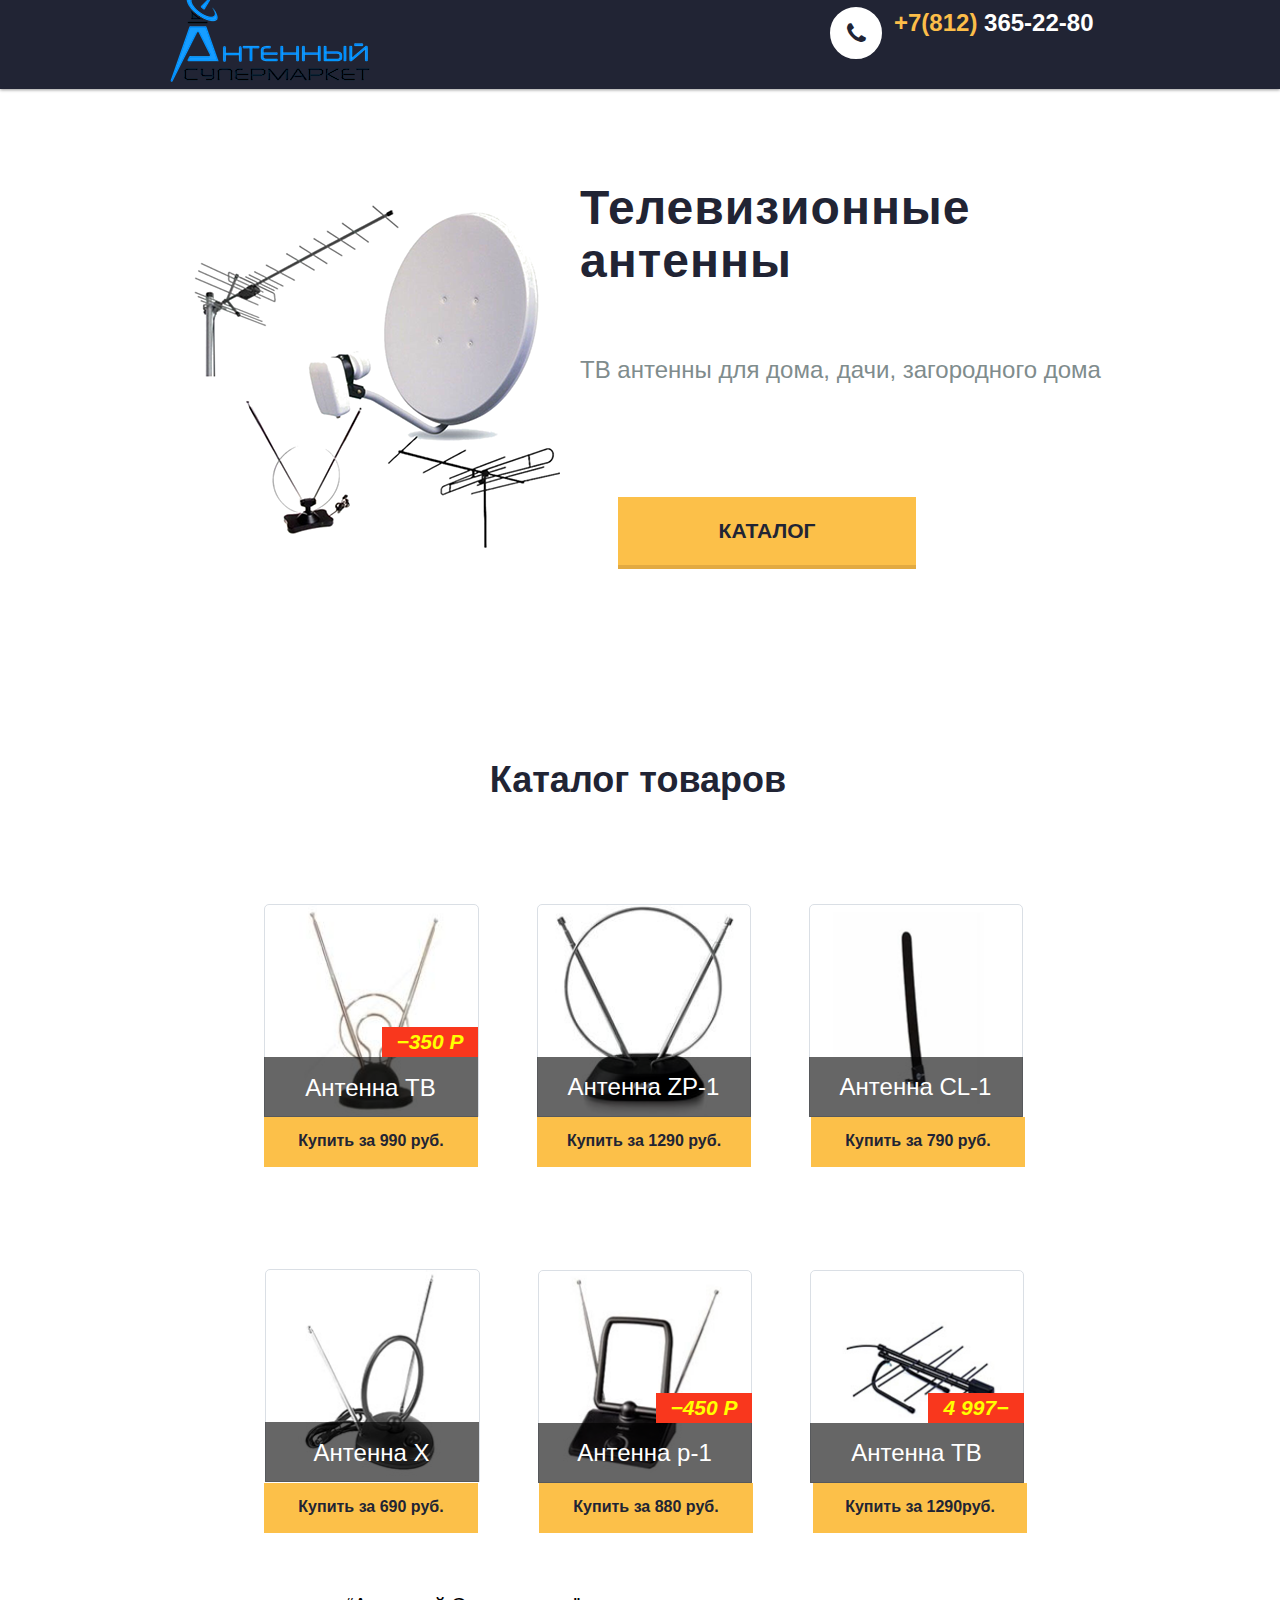
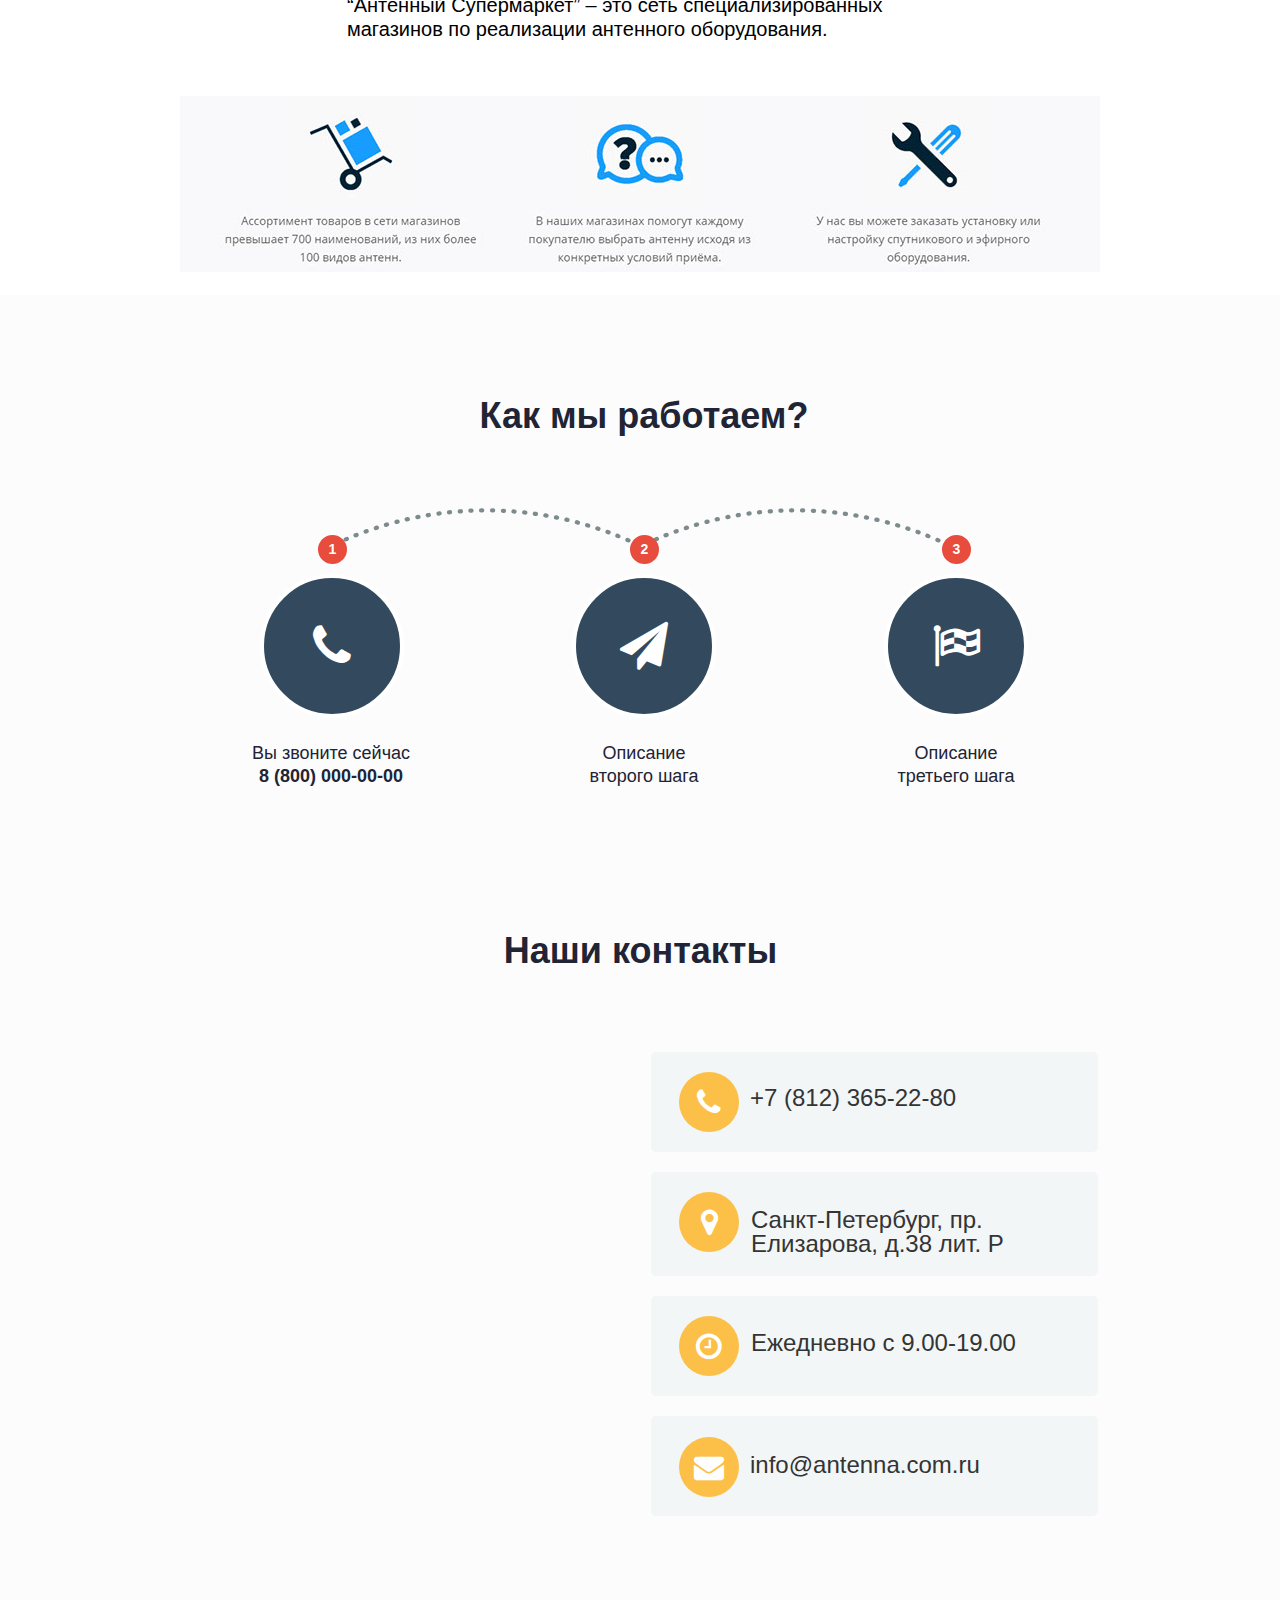
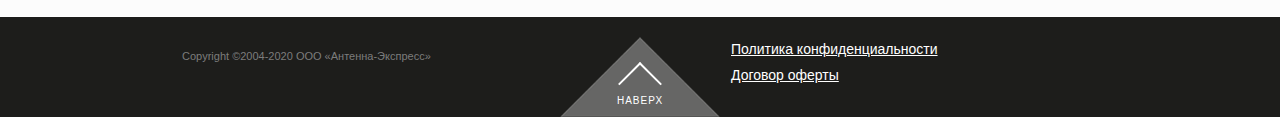
<file: index.html>
<!DOCTYPE html>
<html class="nojs html css_verticalspacer" lang="ru-RU">
 <head>

  <meta http-equiv="Content-type" content="text/html;charset=UTF-8"/>
  <meta name="generator" content="2018.1.0.386"/>
  
  <script type="text/javascript">
   // Update the 'nojs'/'js' class on the html node
document.documentElement.className = document.documentElement.className.replace(/\bnojs\b/g, 'js');

// Check that all required assets are uploaded and up-to-date
if(typeof Muse == "undefined") window.Muse = {}; window.Muse.assets = {"required":["museutils.js", "museconfig.js", "jquery.musepolyfill.bgsize.js", "jquery.watch.js", "require.js", "index.css"], "outOfDate":[]};
</script>
  
  <title>Домашняя</title>
  <!-- CSS -->
  <link rel="stylesheet" type="text/css" href="css/site_global.css?crc=24408175"/>
  <link rel="stylesheet" type="text/css" href="css/master_______-a.css?crc=3794930197"/>
  <link rel="stylesheet" type="text/css" href="css/index.css?crc=4194032381" id="pagesheet"/>
  <!-- IE-only CSS -->
  <!--[if lt IE 9]>
  <link rel="stylesheet" type="text/css" href="css/iefonts_index.css?crc=381887003"/>
  <![endif]-->
  <!-- Other scripts -->
  <script type="text/javascript">
   var __adobewebfontsappname__ = "muse";
</script>
  <!-- JS includes -->
  <script src="https://webfonts.creativecloud.com/open-sans:n7,n8,n4,i7,n6,n3:all.js" type="text/javascript"></script>
    <!--HTML Widget code-->
  
			<link href="//netdna.bootstrapcdn.com/font-awesome/4.1.0/css/font-awesome.min.css" rel="stylesheet">
			<style>
				.fa-block:before, .fa-block {
					display: block;
				}
				#u417:hover .fa {
					color: ;
				}
			</style>
		
			<link href="//netdna.bootstrapcdn.com/font-awesome/4.1.0/css/font-awesome.min.css" rel="stylesheet">
			<style>
				.fa-block:before, .fa-block {
					display: block;
				}
				#u2286:hover .fa {
					color: ;
				}
			</style>
		
			<link href="//netdna.bootstrapcdn.com/font-awesome/4.1.0/css/font-awesome.min.css" rel="stylesheet">
			<style>
				.fa-block:before, .fa-block {
					display: block;
				}
				#u2289:hover .fa {
					color: ;
				}
			</style>
		
			<link href="//netdna.bootstrapcdn.com/font-awesome/4.1.0/css/font-awesome.min.css" rel="stylesheet">
			<style>
				.fa-block:before, .fa-block {
					display: block;
				}
				#u2293:hover .fa {
					color: ;
				}
			</style>
		
			<link href="//netdna.bootstrapcdn.com/font-awesome/4.1.0/css/font-awesome.min.css" rel="stylesheet">
			<style>
				.fa-block:before, .fa-block {
					display: block;
				}
				#u2296:hover .fa {
					color: ;
				}
			</style>
		
			<link href="//netdna.bootstrapcdn.com/font-awesome/4.1.0/css/font-awesome.min.css" rel="stylesheet">
			<style>
				.fa-block:before, .fa-block {
					display: block;
				}
				#u2225:hover .fa {
					color: ;
				}
			</style>
		
			<link href="//netdna.bootstrapcdn.com/font-awesome/4.1.0/css/font-awesome.min.css" rel="stylesheet">
			<style>
				.fa-block:before, .fa-block {
					display: block;
				}
				#u2224:hover .fa {
					color: ;
				}
			</style>
		
			<link href="//netdna.bootstrapcdn.com/font-awesome/4.1.0/css/font-awesome.min.css" rel="stylesheet">
			<style>
				.fa-block:before, .fa-block {
					display: block;
				}
				#u2223:hover .fa {
					color: ;
				}
			</style>
		
 </head>
 <body>

  <div class="clearfix" id="page"><!-- group -->
   <div class="clearfix grpelem" id="pu415"><!-- column -->
    <div class="browser_width colelem" id="u415-bw">
     <div class="shadow" id="u415"><!-- group -->
      <div class="clearfix" id="u415_align_to_page">
       <div class="museBGSize grpelem" id="u2194"><!-- simple frame --></div>
       <div class="clearfix grpelem" id="u416"><!-- group -->
        <div class="rounded-corners size_fixed grpelem" id="u417"><!-- custom html -->
         <i class="fa fa-phone fa-block" style="line-height:48px;"></i>
        </div>
        <div class="clearfix grpelem" id="u452-6"><!-- content -->
         <p><span id="u452">+7(812)</span> <span id="u452-3">365-22-80</span></p>
        </div>
       </div>
      </div>
     </div>
    </div>
    <div class="browser_width colelem" id="u413-bw">
     <div id="u413"><!-- group -->
      <div class="clearfix" id="u413_align_to_page">
       <div class="museBGSize grpelem" id="u414"><!-- simple frame --></div>
       <div class="clearfix grpelem" id="pu455-4"><!-- column -->
        <div class="clearfix colelem" id="u455-4"><!-- content -->
         <h1>Телевизионные антенны</h1>
        </div>
        <div class="clearfix colelem" id="u454-4"><!-- content -->
         <p>ТВ антенны для дома, дачи, загородного дома</p>
        </div>
        <div class="clearfix colelem" id="u465-4"><!-- content -->
         <p id="u465-2"><span id="u465">каталог</span></p>
        </div>
       </div>
      </div>
     </div>
    </div>
    <div class="H2-black clearfix colelem" id="u726-4"><!-- content -->
     <h2>Каталог товаров</h2>
    </div>
    <div class="clearfix colelem" id="pu1800"><!-- group -->
     <div class="museBGSize rounded-corners clearfix grpelem" id="u1800"><!-- column -->
      <div class="position_content" id="u1800_position_content">
       <div class="clearfix colelem" id="u1806-4"><!-- content -->
        <p id="u1806-2">−350 р</p>
       </div>
       <div class="clearfix colelem" id="pu1818"><!-- group -->
        <div class="grpelem" id="u1818"><!-- simple frame --></div>
        <div class="H1 clearfix grpelem" id="u1812-4"><!-- content -->
         <h1>Антенна ТВ</h1>
        </div>
       </div>
      </div>
     </div>
     <div class="museBGSize rounded-corners clearfix grpelem" id="u1803"><!-- group -->
      <div class="grpelem" id="u1815"><!-- simple frame --></div>
      <div class="H1 clearfix grpelem" id="u1821-4"><!-- content -->
       <h1>Антенна ZP-1</h1>
      </div>
     </div>
     <div class="museBGSize rounded-corners clearfix grpelem" id="u1824"><!-- group -->
      <div class="grpelem" id="u1827"><!-- simple frame --></div>
      <div class="H1 clearfix grpelem" id="u1830-4"><!-- content -->
       <h1>Антенна CL-1</h1>
      </div>
     </div>
    </div>
    <div class="clearfix colelem" id="pu1838-4"><!-- group -->
     <div class="clearfix grpelem" id="u1838-4"><!-- content -->
      <p id="u1838-2">Купить за 990 руб.</p>
     </div>
     <div class="clearfix grpelem" id="u1966-4"><!-- content -->
      <p id="u1966-2">Купить за 1290 руб.</p>
     </div>
     <div class="clearfix grpelem" id="u2046-4"><!-- content -->
      <p id="u2046-2">Купить за 790 руб.</p>
     </div>
    </div>
    <div class="clearfix colelem" id="pu841"><!-- group -->
     <div class="museBGSize rounded-corners clearfix grpelem" id="u841"><!-- group -->
      <div class="grpelem" id="u842"><!-- simple frame --></div>
      <div class="H1 clearfix grpelem" id="u843-4"><!-- content -->
       <h1>Антенна X</h1>
      </div>
     </div>
     <div class="museBGSize rounded-corners clearfix grpelem" id="u844"><!-- column -->
      <div class="position_content" id="u844_position_content">
       <div class="clearfix colelem" id="u850-4"><!-- content -->
        <p id="u850-2">−450 р</p>
       </div>
       <div class="clearfix colelem" id="pu846"><!-- group -->
        <div class="grpelem" id="u846"><!-- simple frame --></div>
        <div class="H1 clearfix grpelem" id="u848-4"><!-- content -->
         <h1>Антенна p-1</h1>
        </div>
       </div>
      </div>
     </div>
     <div class="museBGSize rounded-corners clearfix grpelem" id="u845"><!-- column -->
      <div class="position_content" id="u845_position_content">
       <div class="clearfix colelem" id="u851-4"><!-- content -->
        <p id="u851-2">4 997−</p>
       </div>
       <div class="clearfix colelem" id="pu847"><!-- group -->
        <div class="grpelem" id="u847"><!-- simple frame --></div>
        <div class="H1 clearfix grpelem" id="u849-4"><!-- content -->
         <h1>Антенна ТВ</h1>
        </div>
       </div>
      </div>
     </div>
    </div>
    <div class="clearfix colelem" id="pu886-4"><!-- group -->
     <div class="clearfix grpelem" id="u886-4"><!-- content -->
      <p id="u886-2">Купить за 690 руб.</p>
     </div>
     <div class="clearfix grpelem" id="u894-4"><!-- content -->
      <p id="u894-2">Купить за 880 руб.</p>
     </div>
     <div class="clearfix grpelem" id="u952-4"><!-- content -->
      <p id="u952-2">Купить за 1290руб.</p>
     </div>
    </div>
    <div class="clearfix colelem" id="u2208-4"><!-- content -->
     <p>“Антенный Супермаркет” – это сеть специализированных магазинов по реализации антенного оборудования.</p>
    </div>
    <div class="museBGSize colelem" id="u2205"><!-- simple frame --></div>
    <div class="browser_width colelem" id="u2282-bw">
     <div id="u2282"><!-- column -->
      <div class="clearfix" id="u2282_align_to_page">
       <div class="H2-white clearfix colelem" id="u2283-4"><!-- content -->
        <h2>Наши контакты</h2>
       </div>
       <div class="clearfix colelem" id="pu2284"><!-- group -->
        <div class="size_fixed grpelem" id="u2284"><!-- custom html -->
         
<iframe class="actAsDiv" width="448" height="461" frameborder="0" scrolling="no" marginheight="0" marginwidth="0" src="https://maps.google.com/maps?f=q&amp;source=s_q&amp;hl=ru&amp;q=%20%D0%A1%D0%B0%D0%BD%D0%BA%D1%82-%D0%9F%D0%B5%D1%82%D0%B5%D1%80%D0%B1%D1%83%D1%80%D0%B3%2C%20%D0%BF%D1%80.%20%D0%95%D0%BB%D0%B8%D0%B7%D0%B0%D1%80%D0%BE%D0%B2%D0%B0%2C%20%D0%B4.38%20%D0%BB%D0%B8%D1%82.%20%D0%A0&amp;aq=0&amp;ie=UTF8&amp;t=m&amp;z=12&amp;iwloc=A&amp;output=embed"></iframe>

        </div>
        <div class="clearfix grpelem" id="pbuttonu2285"><!-- column -->
         <div class="Button rounded-corners clearfix colelem" id="buttonu2285"><!-- container box -->
          <div class="rounded-corners size_fixed grpelem" id="u2286"><!-- custom html -->
           <i class="fa fa-phone fa-block" style="line-height:60px;"></i>
          </div>
          <div class="clearfix grpelem" id="u2287-4"><!-- content -->
           <p>+7 (812) 365-22-80</p>
          </div>
         </div>
         <div class="Button rounded-corners clearfix colelem" id="buttonu2288"><!-- container box -->
          <div class="rounded-corners size_fixed grpelem" id="u2289"><!-- custom html -->
           <i class="fa fa-map-marker fa-block" style="line-height:60px;"></i>
          </div>
          <div class="clearfix grpelem" id="u2290-4"><!-- content -->
           <p>Санкт-Петербург, пр. Елизарова, д.38 лит. Р</p>
          </div>
         </div>
         <div class="Button rounded-corners clearfix colelem" id="buttonu2291"><!-- container box -->
          <div class="rounded-corners size_fixed grpelem" id="u2293"><!-- custom html -->
           <i class="fa fa-clock-o fa-block" style="line-height:60px;"></i>
          </div>
          <div class="clearfix grpelem" id="u2292-4"><!-- content -->
           <p>Ежедневно с 9.00-19.00</p>
          </div>
         </div>
         <div class="Button rounded-corners clearfix colelem" id="buttonu2294"><!-- container box -->
          <div class="rounded-corners size_fixed grpelem" id="u2296"><!-- custom html -->
           <i class="fa fa-envelope fa-block" style="line-height:60px;"></i>
          </div>
          <div class="clearfix grpelem" id="u2295-4"><!-- content -->
           <p>info@antenna.com.ru</p>
          </div>
         </div>
        </div>
       </div>
      </div>
     </div>
    </div>
   </div>
   <div class="verticalspacer" data-offset-top="3216" data-content-above-spacer="3215" data-content-below-spacer="61"></div>
   <div class="clearfix grpelem" id="pu2222"><!-- column -->
    <div class="browser_width colelem" id="u2222-bw">
     <div id="u2222"><!-- column -->
      <div class="clearfix" id="u2222_align_to_page">
       <div class="clearfix colelem" id="u2233-4"><!-- content -->
        <h2>Как мы работаем?</h2>
       </div>
       <div class="clearfix colelem" id="pu2226"><!-- group -->
        <div class="clip_frame grpelem" id="u2226"><!-- svg -->
         <img class="svg" id="u2227" src="images/wp-line2.svg?crc=4067889130" width="312" height="42" alt="" data-mu-svgfallback="images/wp-line2_poster_.png?crc=3936089467"/>
        </div>
        <div class="clip_frame grpelem" id="u2228"><!-- svg -->
         <img class="svg" id="u2229" src="images/wp-line2.svg?crc=4067889130" width="312" height="42" alt="" data-mu-svgfallback="images/wp-line2_poster_.png?crc=3936089467"/>
        </div>
        <div class="rounded-corners clearfix grpelem" id="u2230-4"><!-- content -->
         <p id="u2230-2">1</p>
        </div>
        <div class="rounded-corners clearfix grpelem" id="u2231-4"><!-- content -->
         <p id="u2231-2">3</p>
        </div>
        <div class="rounded-corners clearfix grpelem" id="u2232-4"><!-- content -->
         <p id="u2232-2">2</p>
        </div>
       </div>
       <div class="clearfix colelem" id="pu2225"><!-- group -->
        <div class="rounded-corners size_fixed grpelem" id="u2225"><!-- custom html -->
         <i class="fa fa-phone fa-block" style="line-height:136px;"></i>
        </div>
        <div class="rounded-corners size_fixed grpelem" id="u2224"><!-- custom html -->
         <i class="fa fa-paper-plane fa-block" style="line-height:136px;"></i>
        </div>
        <div class="rounded-corners size_fixed grpelem" id="u2223"><!-- custom html -->
         <i class="fa fa-flag-checkered fa-block" style="line-height:136px;"></i>
        </div>
       </div>
       <div class="clearfix colelem" id="pu2234-6"><!-- group -->
        <div class="clearfix grpelem" id="u2234-6"><!-- content -->
         <p><span id="u2234">Вы звоните сейчас</span><br/><span id="u2234-3">8 (800) 000-00-00</span></p>
        </div>
        <div class="clearfix grpelem" id="u2235-6"><!-- content -->
         <p>Описание <br/>второго шага</p>
        </div>
        <div class="clearfix grpelem" id="u2236-6"><!-- content -->
         <p>Описание <br/>третьего шага</p>
        </div>
       </div>
      </div>
     </div>
    </div>
    <div class="browser_width colelem" id="u2339-bw">
     <div id="u2339"><!-- group -->
      <div class="clearfix" id="u2339_align_to_page">
       <div class="H1 clearfix grpelem" id="u2352-6"><!-- content -->
        <h1>Copyright ©2004-2020 ООО «Антенна-Экспресс»<br/><br/></h1>
       </div>
       <div class="Button clearfix grpelem" id="buttonu2353"><!-- container box -->
        <img class="grpelem" id="u2354" alt="" width="160" height="80" src="images/triangular1-u2354.png?crc=171066643"/><!-- rasterized frame -->
        <div class="grpelem" id="u2357" data-mu-ie-matrix="progid:DXImageTransform.Microsoft.Matrix(M11=0.7071,M12=-0.7071,M21=0.7071,M22=0.7071,SizingMethod='auto expand')" data-mu-ie-matrix-dx="-6" data-mu-ie-matrix-dy="-6"><!-- simple frame --></div>
        <div class="clearfix grpelem" id="u2356-4"><!-- content -->
         <h1 id="u2356-2">Наверх</h1>
        </div>
       </div>
       <div class="clearfix grpelem" id="pu2413-4"><!-- column -->
        <a class="nonblock nontext clearfix colelem" id="u2413-4" href="politika.html"><!-- content --><p><span id="u2413">Политика конфиденциальности</span></p></a>
        <a class="nonblock nontext clearfix colelem" id="u2434-4" href="oferta.html"><!-- content --><p><span id="u2434">Договор оферты</span></p></a>
       </div>
      </div>
     </div>
    </div>
   </div>
  </div>
  <!-- Other scripts -->
  <script type="text/javascript">
   // Decide whether to suppress missing file error or not based on preference setting
var suppressMissingFileError = false
</script>
  <script type="text/javascript">
   window.Muse.assets.check=function(c){if(!window.Muse.assets.checked){window.Muse.assets.checked=!0;var b={},d=function(a,b){if(window.getComputedStyle){var c=window.getComputedStyle(a,null);return c&&c.getPropertyValue(b)||c&&c[b]||""}if(document.documentElement.currentStyle)return(c=a.currentStyle)&&c[b]||a.style&&a.style[b]||"";return""},a=function(a){if(a.match(/^rgb/))return a=a.replace(/\s+/g,"").match(/([\d\,]+)/gi)[0].split(","),(parseInt(a[0])<<16)+(parseInt(a[1])<<8)+parseInt(a[2]);if(a.match(/^\#/))return parseInt(a.substr(1),
16);return 0},f=function(f){for(var g=document.getElementsByTagName("link"),j=0;j<g.length;j++)if("text/css"==g[j].type){var l=(g[j].href||"").match(/\/?css\/([\w\-]+\.css)\?crc=(\d+)/);if(!l||!l[1]||!l[2])break;b[l[1]]=l[2]}g=document.createElement("div");g.className="version";g.style.cssText="display:none; width:1px; height:1px;";document.getElementsByTagName("body")[0].appendChild(g);for(j=0;j<Muse.assets.required.length;){var l=Muse.assets.required[j],k=l.match(/([\w\-\.]+)\.(\w+)$/),i=k&&k[1]?
k[1]:null,k=k&&k[2]?k[2]:null;switch(k.toLowerCase()){case "css":i=i.replace(/\W/gi,"_").replace(/^([^a-z])/gi,"_$1");g.className+=" "+i;i=a(d(g,"color"));k=a(d(g,"backgroundColor"));i!=0||k!=0?(Muse.assets.required.splice(j,1),"undefined"!=typeof b[l]&&(i!=b[l]>>>24||k!=(b[l]&16777215))&&Muse.assets.outOfDate.push(l)):j++;g.className="version";break;case "js":j++;break;default:throw Error("Unsupported file type: "+k);}}c?c().jquery!="1.8.3"&&Muse.assets.outOfDate.push("jquery-1.8.3.min.js"):Muse.assets.required.push("jquery-1.8.3.min.js");
g.parentNode.removeChild(g);if(Muse.assets.outOfDate.length||Muse.assets.required.length)g="Некоторые файлы на сервере могут отсутствовать или быть некорректными. Очистите кэш-память браузера и повторите попытку. Если проблему не удается устранить, свяжитесь с разработчиками сайта.",f&&Muse.assets.outOfDate.length&&(g+="\nOut of date: "+Muse.assets.outOfDate.join(",")),f&&Muse.assets.required.length&&(g+="\nMissing: "+Muse.assets.required.join(",")),suppressMissingFileError?(g+="\nUse SuppressMissingFileError key in AppPrefs.xml to show missing file error pop up.",console.log(g)):alert(g)};location&&location.search&&location.search.match&&location.search.match(/muse_debug/gi)?
setTimeout(function(){f(!0)},5E3):f()}};
var muse_init=function(){require.config({baseUrl:""});require(["jquery","museutils","whatinput","jquery.musepolyfill.bgsize","jquery.watch"],function(c){var $ = c;$(document).ready(function(){try{
window.Muse.assets.check($);/* body */
Muse.Utils.transformMarkupToFixBrowserProblemsPreInit();/* body */
Muse.Utils.prepHyperlinks(true);/* body */
Muse.Utils.resizeHeight('.browser_width');/* resize height */
Muse.Utils.requestAnimationFrame(function() { $('body').addClass('initialized'); });/* mark body as initialized */
Muse.Utils.makeButtonsVisibleAfterSettingMinWidth();/* body */
Muse.Utils.fullPage('#page');/* 100% height page */
Muse.Utils.showWidgetsWhenReady();/* body */
Muse.Utils.transformMarkupToFixBrowserProblems();/* body */
}catch(b){if(b&&"function"==typeof b.notify?b.notify():Muse.Assert.fail("Error calling selector function: "+b),false)throw b;}})})};

</script>
  <!-- RequireJS script -->
  <script src="scripts/require.js?crc=7928878" type="text/javascript" async data-main="scripts/museconfig.js?crc=4286661555" onload="if (requirejs) requirejs.onError = function(requireType, requireModule) { if (requireType && requireType.toString && requireType.toString().indexOf && 0 <= requireType.toString().indexOf('#scripterror')) window.Muse.assets.check(); }" onerror="window.Muse.assets.check();"></script>
   </body>
</html>
</file>
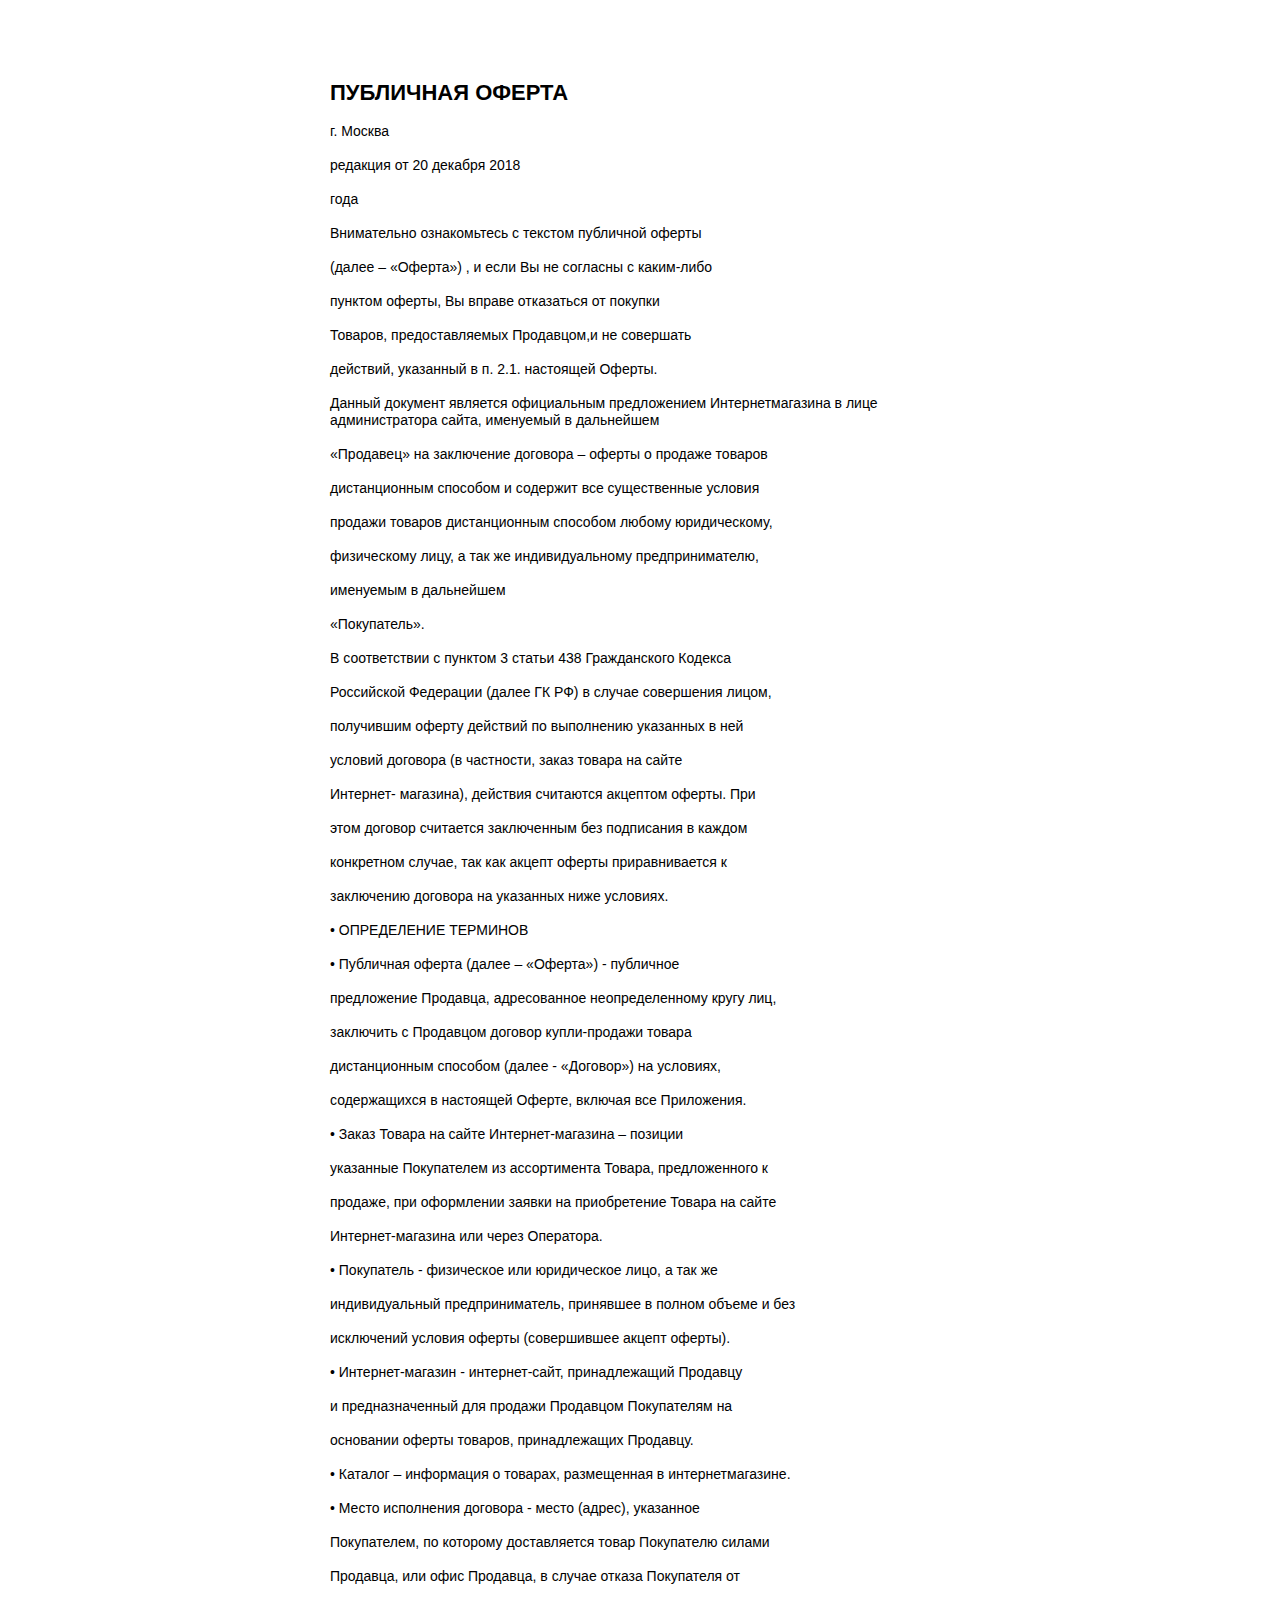
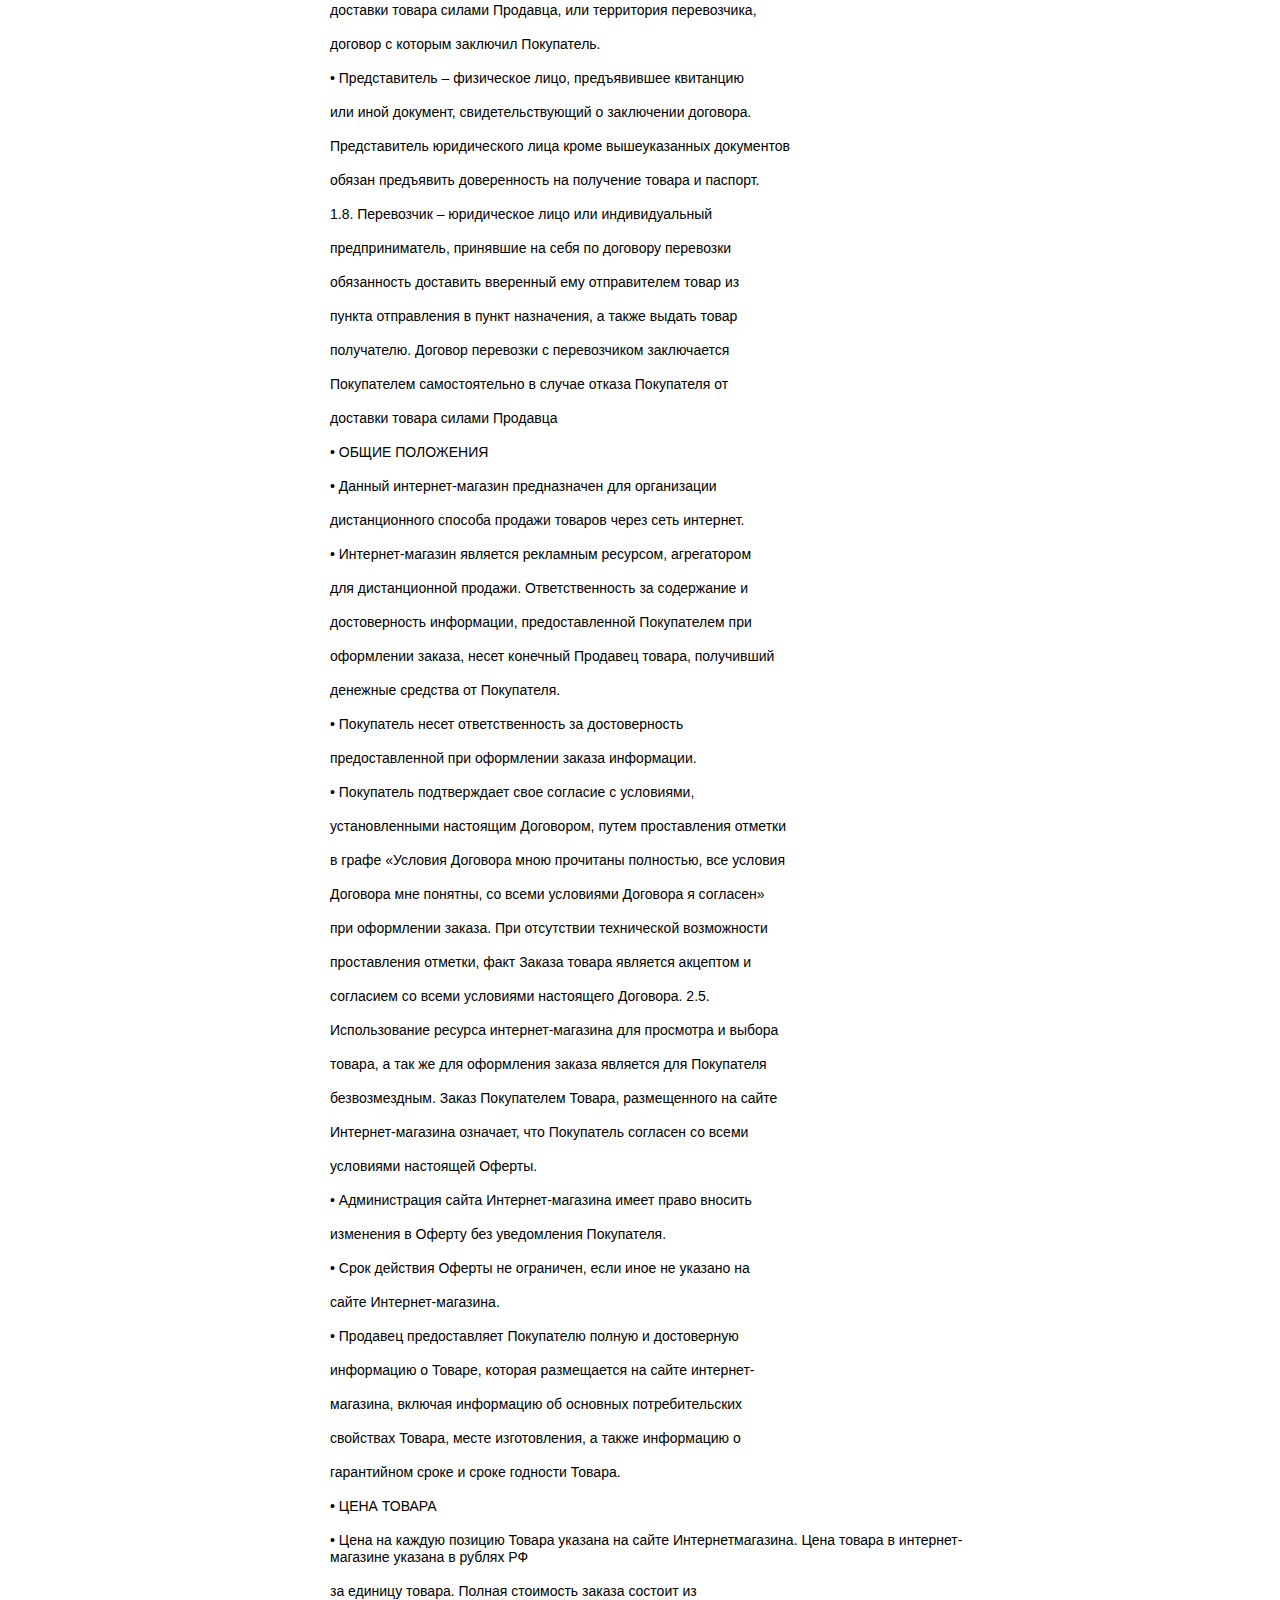
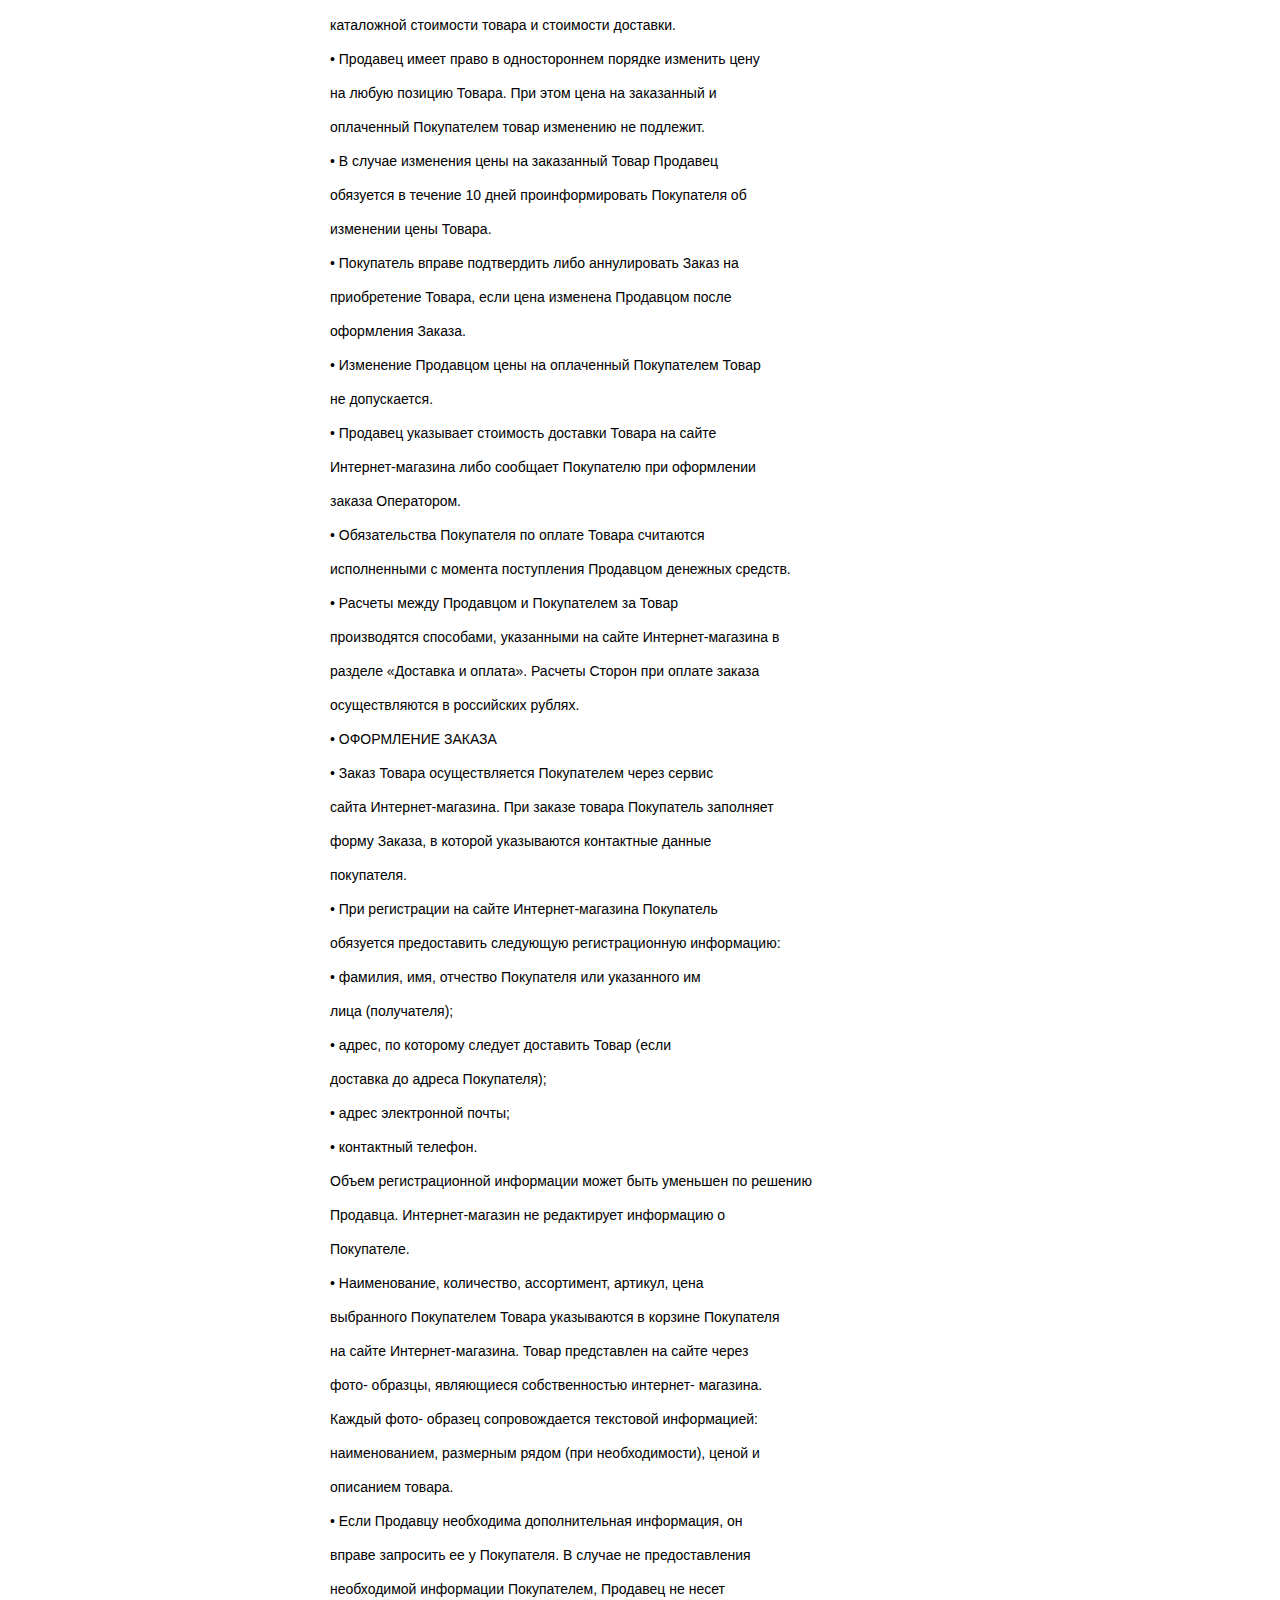
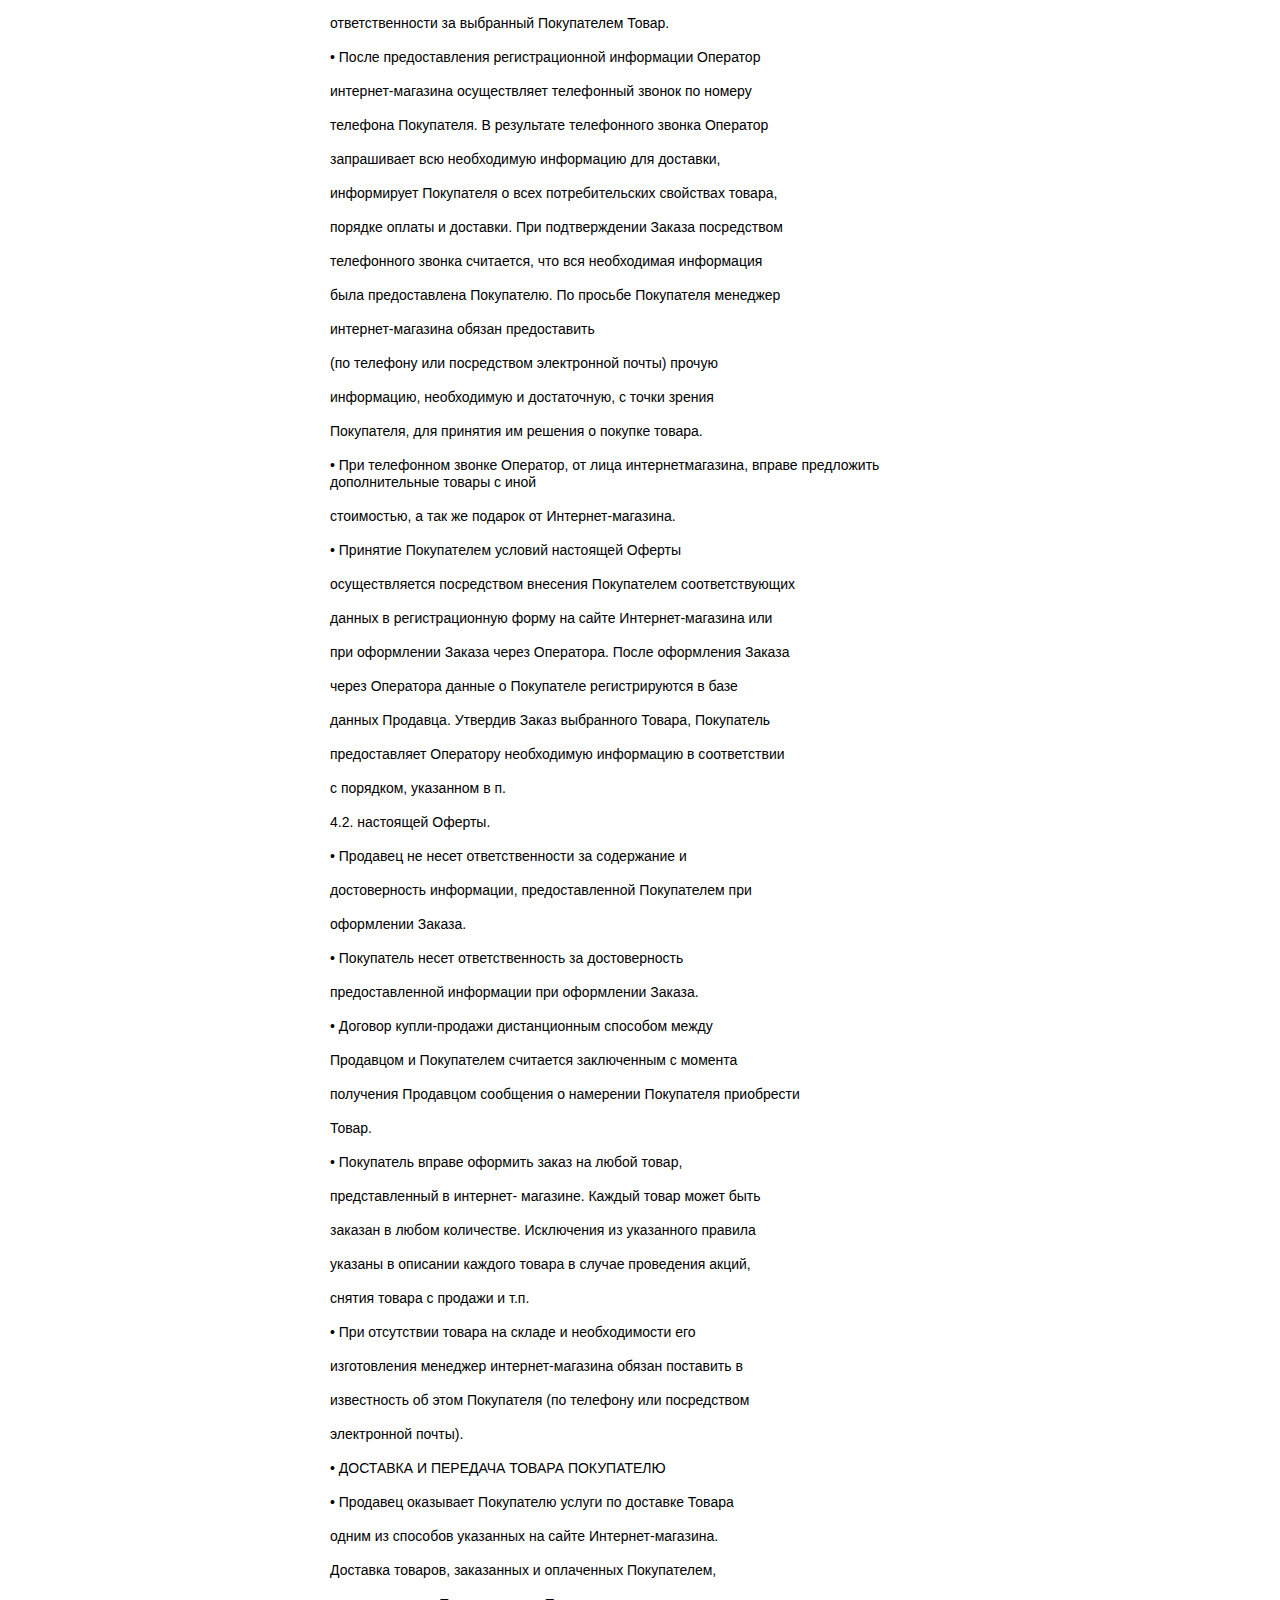
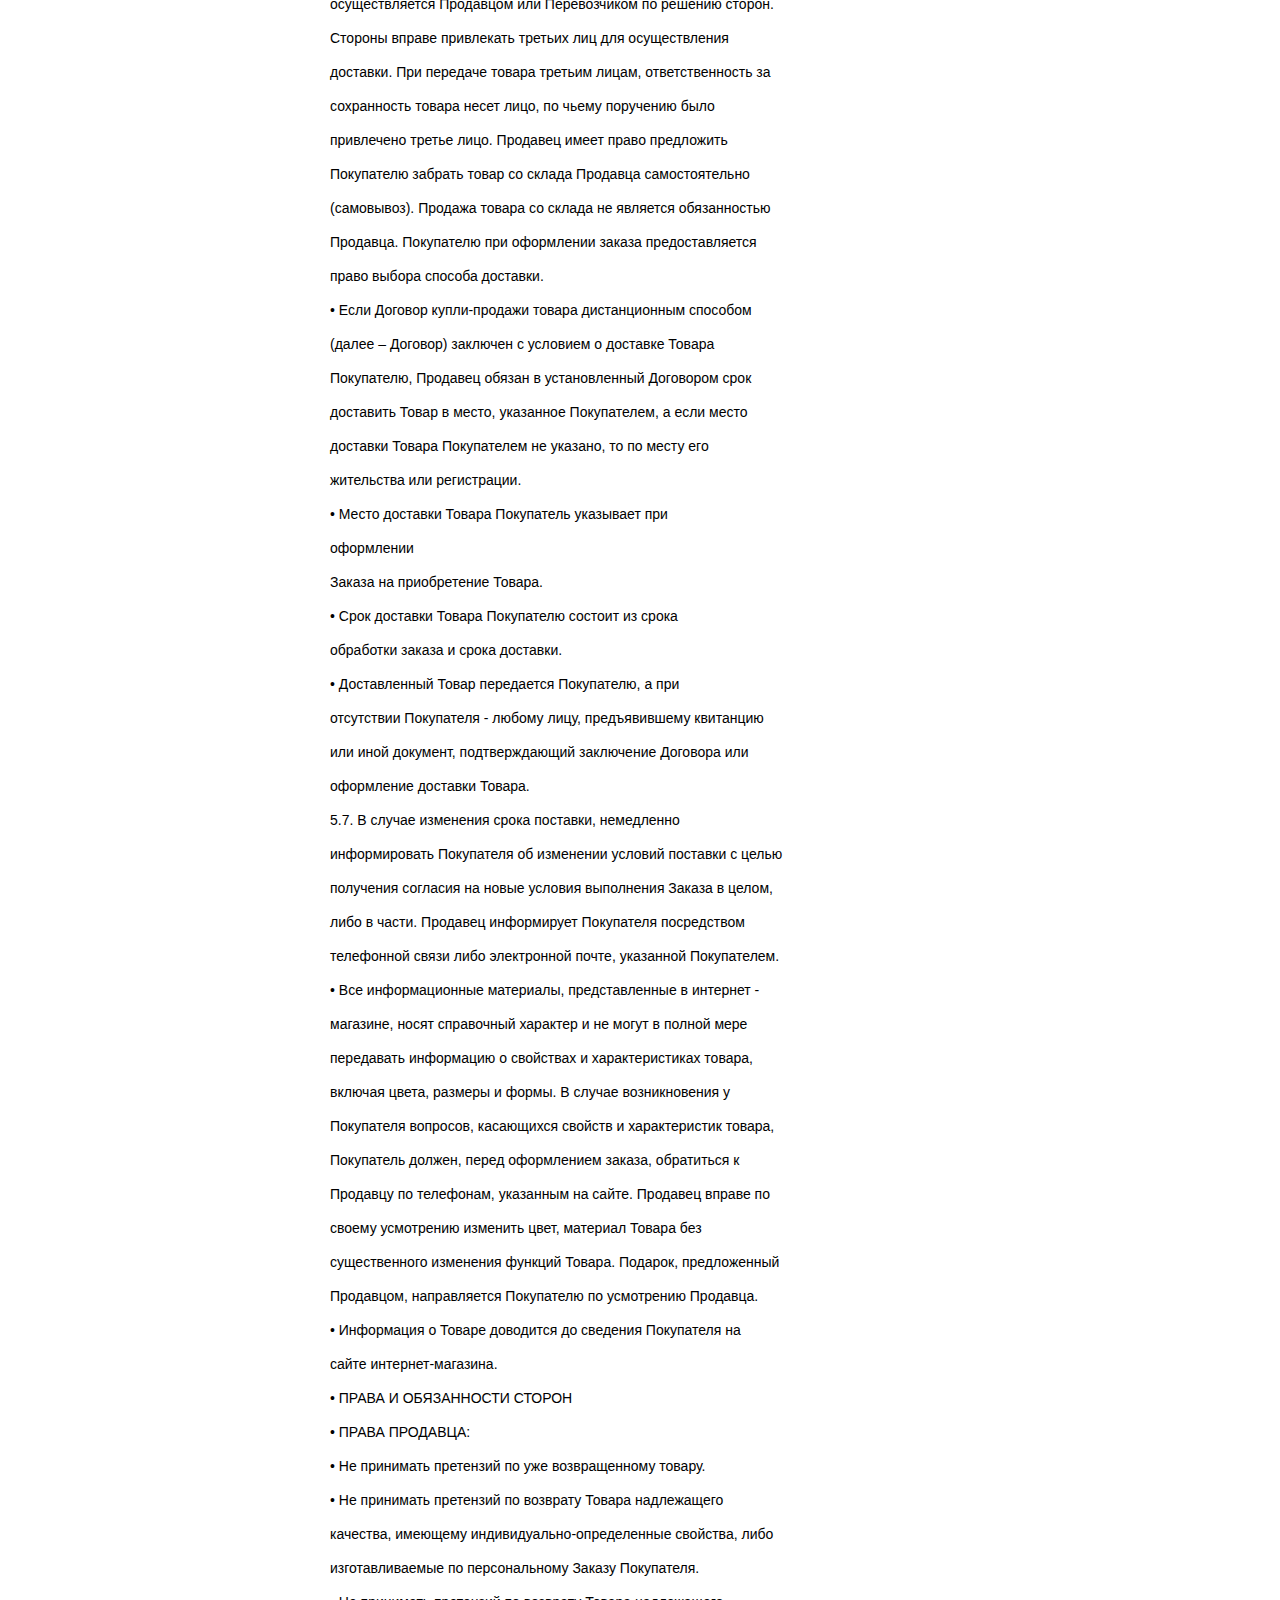
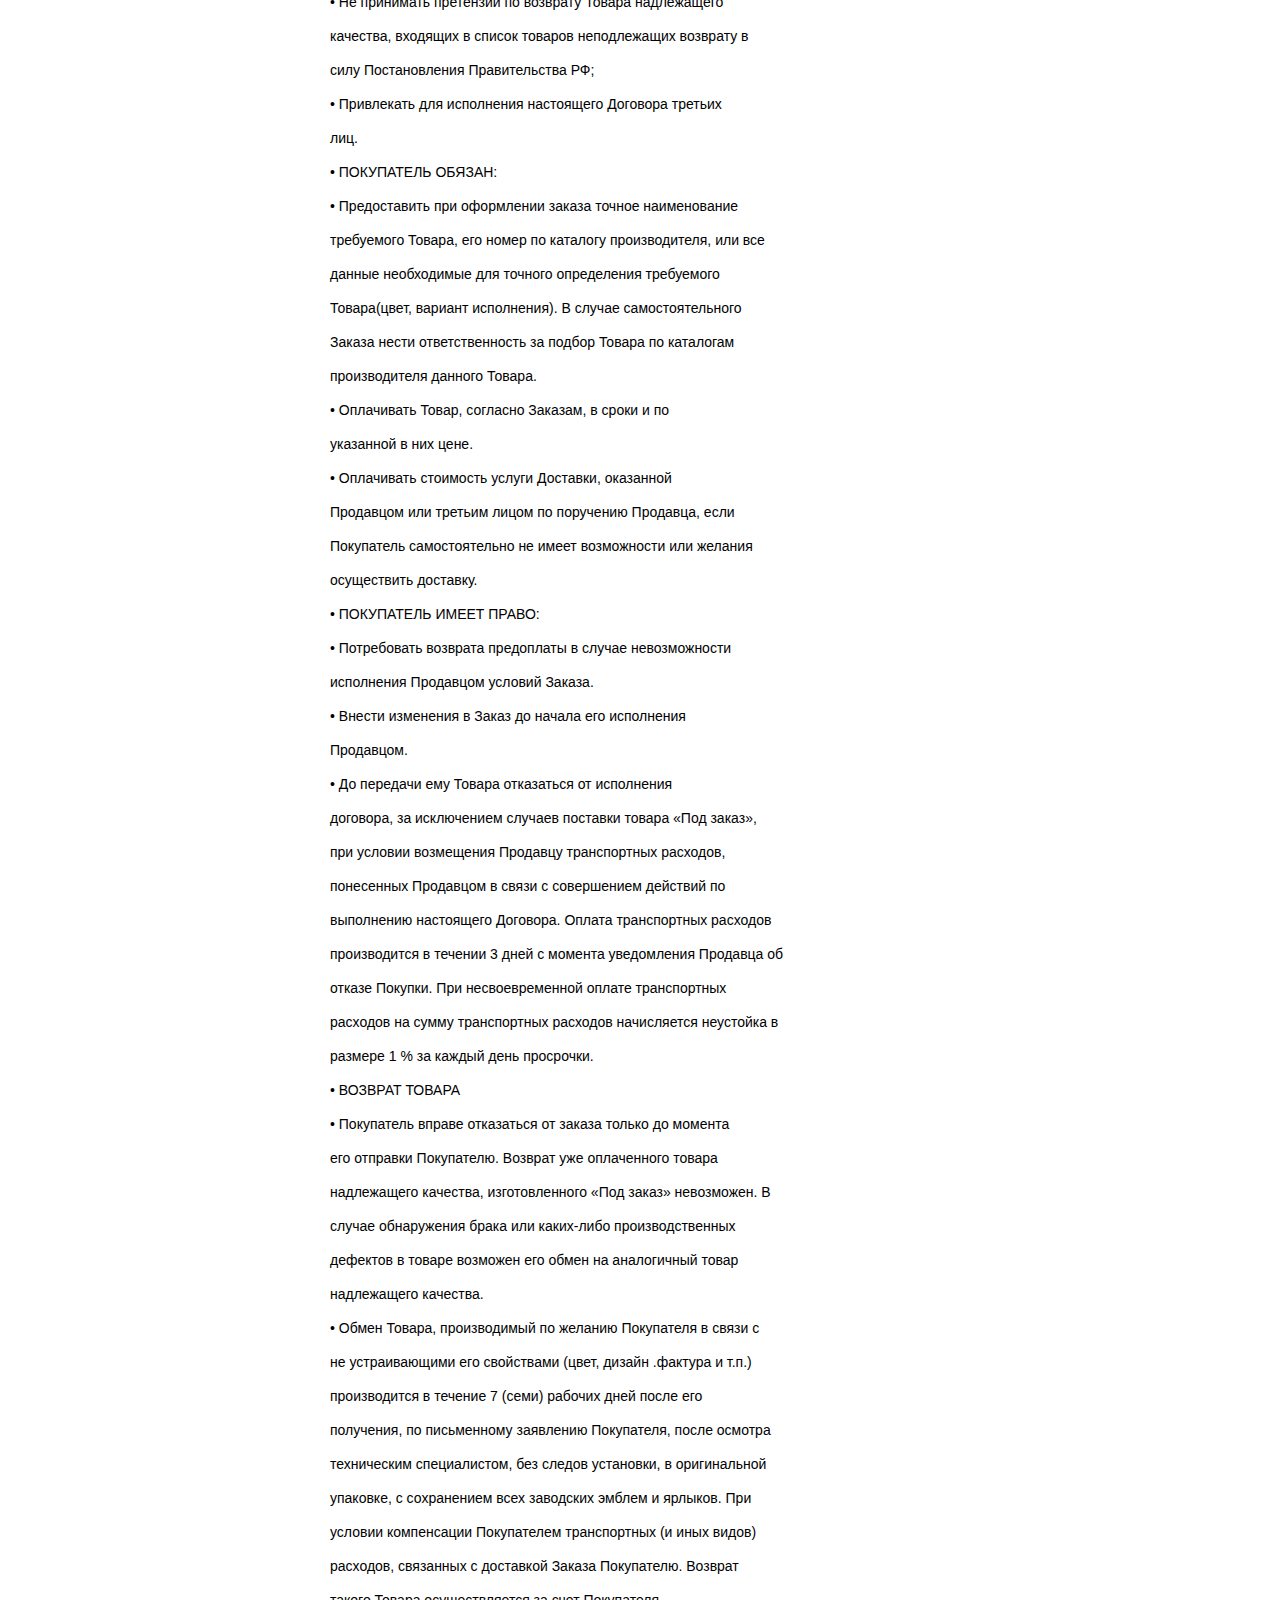
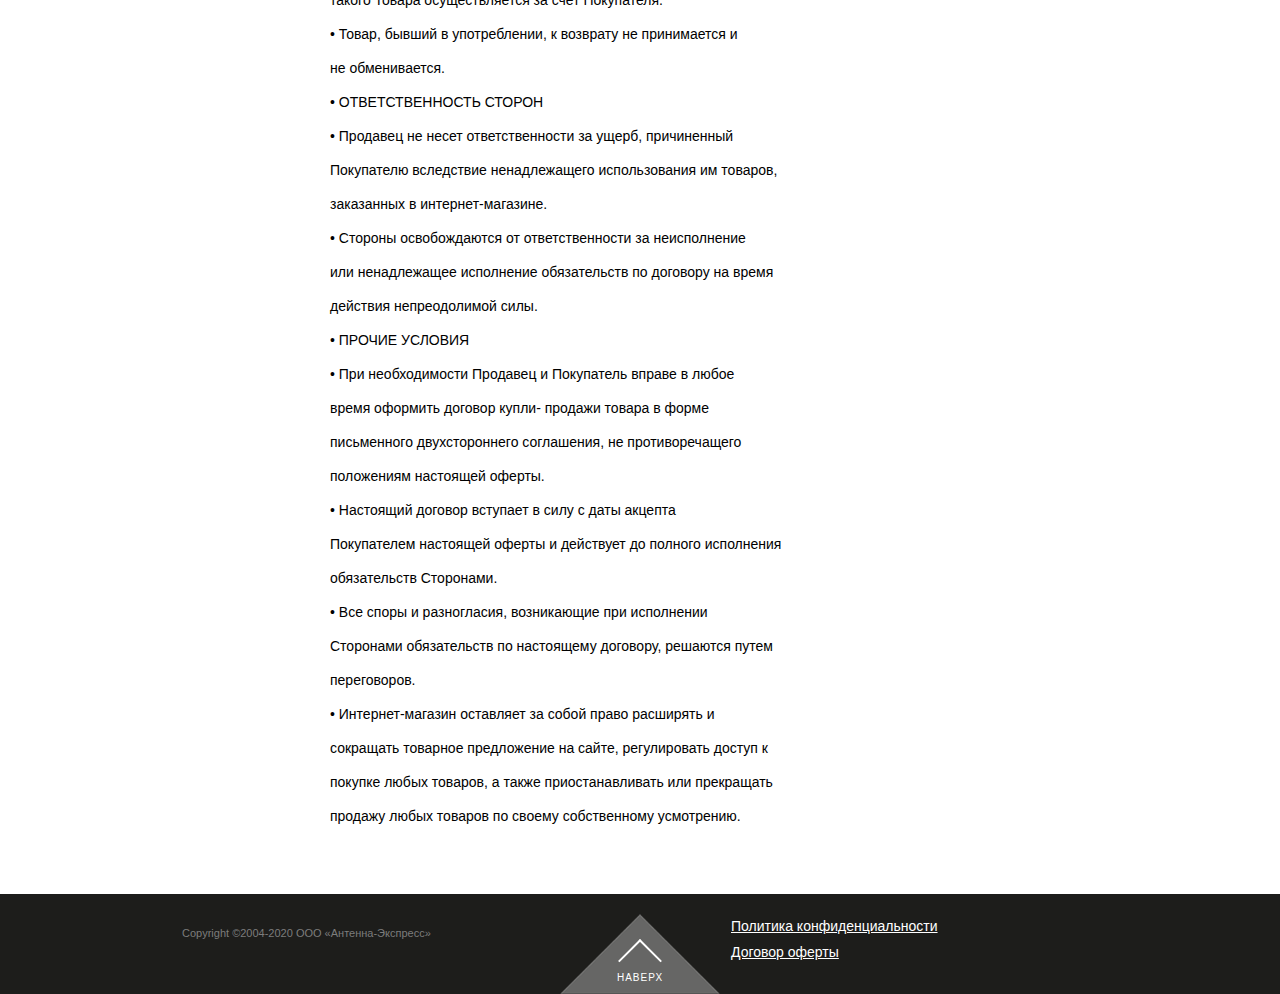
<file: oferta.html>
<!DOCTYPE html>
<html class="nojs html css_verticalspacer" lang="ru-RU">
 <head>

  <meta http-equiv="Content-type" content="text/html;charset=UTF-8"/>
  <meta name="generator" content="2018.1.0.386"/>
  
  <script type="text/javascript">
   // Update the 'nojs'/'js' class on the html node
document.documentElement.className = document.documentElement.className.replace(/\bnojs\b/g, 'js');

// Check that all required assets are uploaded and up-to-date
if(typeof Muse == "undefined") window.Muse = {}; window.Muse.assets = {"required":["museutils.js", "museconfig.js", "jquery.watch.js", "require.js", "oferta.css"], "outOfDate":[]};
</script>
  
  <title>oferta</title>
  <!-- CSS -->
  <link rel="stylesheet" type="text/css" href="css/site_global.css?crc=24408175"/>
  <link rel="stylesheet" type="text/css" href="css/master_______-a.css?crc=3794930197"/>
  <link rel="stylesheet" type="text/css" href="css/oferta.css?crc=475286374" id="pagesheet"/>
  <!-- IE-only CSS -->
  <!--[if lt IE 9]>
  <link rel="stylesheet" type="text/css" href="css/iefonts_oferta.css?crc=3836000315"/>
  <![endif]-->
  <!-- Other scripts -->
  <script type="text/javascript">
   var __adobewebfontsappname__ = "muse";
</script>
  <!-- JS includes -->
  <script src="https://webfonts.creativecloud.com/open-sans:n4,n3:all.js" type="text/javascript"></script>
   </head>
 <body>

  <div class="clearfix" id="page"><!-- group -->
   <div class="clearfix grpelem" id="u2449-914"><!-- content -->
    <p id="u2449-2">ПУБЛИЧНАЯ ОФЕРТА</p>
    <p>&nbsp;</p>
    <p>г. Москва</p>
    <p>&nbsp;</p>
    <p>редакция от 20 декабря 2018</p>
    <p>&nbsp;</p>
    <p>года</p>
    <p>&nbsp;</p>
    <p>Внимательно ознакомьтесь с текстом публичной оферты</p>
    <p>&nbsp;</p>
    <p>(далее – «Оферта») , и если Вы не согласны с каким-либо</p>
    <p>&nbsp;</p>
    <p>пунктом оферты, Вы вправе отказаться от покупки</p>
    <p>&nbsp;</p>
    <p>Товаров, предоставляемых Продавцом,и не совершать</p>
    <p>&nbsp;</p>
    <p>действий, указанный в п. 2.1. настоящей Оферты.</p>
    <p>&nbsp;</p>
    <p>Данный документ является официальным предложением Интернетмагазина в лице администратора сайта, именуемый в дальнейшем</p>
    <p>&nbsp;</p>
    <p>«Продавец» на заключение договора – оферты о продаже товаров</p>
    <p>&nbsp;</p>
    <p>дистанционным способом и содержит все существенные условия</p>
    <p>&nbsp;</p>
    <p>продажи товаров дистанционным способом любому юридическому,</p>
    <p>&nbsp;</p>
    <p>физическому лицу, а так же индивидуальному предпринимателю,</p>
    <p>&nbsp;</p>
    <p>именуемым в дальнейшем</p>
    <p>&nbsp;</p>
    <p>«Покупатель».</p>
    <p>&nbsp;</p>
    <p>В соответствии с пунктом 3 статьи 438 Гражданского Кодекса</p>
    <p>&nbsp;</p>
    <p>Российской Федерации (далее ГК РФ) в случае совершения лицом,</p>
    <p>&nbsp;</p>
    <p>получившим оферту действий по выполнению указанных в ней</p>
    <p>&nbsp;</p>
    <p>условий договора (в частности, заказ товара на сайте</p>
    <p>&nbsp;</p>
    <p>Интернет- магазина), действия считаются акцептом оферты. При</p>
    <p>&nbsp;</p>
    <p>этом договор считается заключенным без подписания в каждом</p>
    <p>&nbsp;</p>
    <p>конкретном случае, так как акцепт оферты приравнивается к</p>
    <p>&nbsp;</p>
    <p>заключению договора на указанных ниже условиях.</p>
    <p>&nbsp;</p>
    <p>• ОПРЕДЕЛЕНИЕ ТЕРМИНОВ</p>
    <p>&nbsp;</p>
    <p>• Публичная оферта (далее – «Оферта») - публичное</p>
    <p>&nbsp;</p>
    <p>предложение Продавца, адресованное неопределенному кругу лиц,</p>
    <p>&nbsp;</p>
    <p>заключить с Продавцом договор купли-продажи товара</p>
    <p>&nbsp;</p>
    <p>дистанционным способом (далее - «Договор») на условиях,</p>
    <p>&nbsp;</p>
    <p>содержащихся в настоящей Оферте, включая все Приложения.</p>
    <p>&nbsp;</p>
    <p>• Заказ Товара на сайте Интернет-магазина – позиции</p>
    <p>&nbsp;</p>
    <p>указанные Покупателем из ассортимента Товара, предложенного к</p>
    <p>&nbsp;</p>
    <p>продаже, при оформлении заявки на приобретение Товара на сайте</p>
    <p>&nbsp;</p>
    <p>Интернет-магазина или через Оператора.</p>
    <p>&nbsp;</p>
    <p>• Покупатель - физическое или юридическое лицо, а так же</p>
    <p>&nbsp;</p>
    <p>индивидуальный предприниматель, принявшее в полном объеме и без</p>
    <p>&nbsp;</p>
    <p>исключений условия оферты (совершившее акцепт оферты).</p>
    <p>&nbsp;</p>
    <p>• Интернет-магазин - интернет-сайт, принадлежащий Продавцу</p>
    <p>&nbsp;</p>
    <p>и предназначенный для продажи Продавцом Покупателям на</p>
    <p>&nbsp;</p>
    <p>основании оферты товаров, принадлежащих Продавцу.</p>
    <p>&nbsp;</p>
    <p>• Каталог – информация о товарах, размещенная в интернетмагазине.</p>
    <p>&nbsp;</p>
    <p>• Место исполнения договора - место (адрес), указанное</p>
    <p>&nbsp;</p>
    <p>Покупателем, по которому доставляется товар Покупателю силами</p>
    <p>&nbsp;</p>
    <p>Продавца, или офис Продавца, в случае отказа Покупателя от</p>
    <p>&nbsp;</p>
    <p>доставки товара силами Продавца, или территория перевозчика,</p>
    <p>&nbsp;</p>
    <p>договор с которым заключил Покупатель.</p>
    <p>&nbsp;</p>
    <p>• Представитель – физическое лицо, предъявившее квитанцию</p>
    <p>&nbsp;</p>
    <p>или иной документ, свидетельствующий о заключении договора.</p>
    <p>&nbsp;</p>
    <p>Представитель юридического лица кроме вышеуказанных документов</p>
    <p>&nbsp;</p>
    <p>обязан предъявить доверенность на получение товара и паспорт.</p>
    <p>&nbsp;</p>
    <p>1.8. Перевозчик – юридическое лицо или индивидуальный</p>
    <p>&nbsp;</p>
    <p>предприниматель, принявшие на себя по договору перевозки</p>
    <p>&nbsp;</p>
    <p>обязанность доставить вверенный ему отправителем товар из</p>
    <p>&nbsp;</p>
    <p>пункта отправления в пункт назначения, а также выдать товар</p>
    <p>&nbsp;</p>
    <p>получателю. Договор перевозки с перевозчиком заключается</p>
    <p>&nbsp;</p>
    <p>Покупателем самостоятельно в случае отказа Покупателя от</p>
    <p>&nbsp;</p>
    <p>доставки товара силами Продавца</p>
    <p>&nbsp;</p>
    <p>• ОБЩИЕ ПОЛОЖЕНИЯ</p>
    <p>&nbsp;</p>
    <p>• Данный интернет-магазин предназначен для организации</p>
    <p>&nbsp;</p>
    <p>дистанционного способа продажи товаров через сеть интернет.</p>
    <p>&nbsp;</p>
    <p>• Интернет-магазин является рекламным ресурсом, агрегатором</p>
    <p>&nbsp;</p>
    <p>для дистанционной продажи. Ответственность за содержание и</p>
    <p>&nbsp;</p>
    <p>достоверность информации, предоставленной Покупателем при</p>
    <p>&nbsp;</p>
    <p>оформлении заказа, несет конечный Продавец товара, получивший</p>
    <p>&nbsp;</p>
    <p>денежные средства от Покупателя.</p>
    <p>&nbsp;</p>
    <p>• Покупатель несет ответственность за достоверность</p>
    <p>&nbsp;</p>
    <p>предоставленной при оформлении заказа информации.</p>
    <p>&nbsp;</p>
    <p>• Покупатель подтверждает свое согласие с условиями,</p>
    <p>&nbsp;</p>
    <p>установленными настоящим Договором, путем проставления отметки</p>
    <p>&nbsp;</p>
    <p>в графе «Условия Договора мною прочитаны полностью, все условия</p>
    <p>&nbsp;</p>
    <p>Договора мне понятны, со всеми условиями Договора я согласен»</p>
    <p>&nbsp;</p>
    <p>при оформлении заказа. При отсутствии технической возможности</p>
    <p>&nbsp;</p>
    <p>проставления отметки, факт Заказа товара является акцептом и</p>
    <p>&nbsp;</p>
    <p>согласием со всеми условиями настоящего Договора. 2.5.</p>
    <p>&nbsp;</p>
    <p>Использование ресурса интернет-магазина для просмотра и выбора</p>
    <p>&nbsp;</p>
    <p>товара, а так же для оформления заказа является для Покупателя</p>
    <p>&nbsp;</p>
    <p>безвозмездным. Заказ Покупателем Товара, размещенного на сайте</p>
    <p>&nbsp;</p>
    <p>Интернет-магазина означает, что Покупатель согласен со всеми</p>
    <p>&nbsp;</p>
    <p>условиями настоящей Оферты.</p>
    <p>&nbsp;</p>
    <p>• Администрация сайта Интернет-магазина имеет право вносить</p>
    <p>&nbsp;</p>
    <p>изменения в Оферту без уведомления Покупателя.</p>
    <p>&nbsp;</p>
    <p>• Срок действия Оферты не ограничен, если иное не указано на</p>
    <p>&nbsp;</p>
    <p>сайте Интернет-магазина.</p>
    <p>&nbsp;</p>
    <p>• Продавец предоставляет Покупателю полную и достоверную</p>
    <p>&nbsp;</p>
    <p>информацию о Товаре, которая размещается на сайте интернет-</p>
    <p>&nbsp;</p>
    <p>магазина, включая информацию об основных потребительских</p>
    <p>&nbsp;</p>
    <p>свойствах Товара, месте изготовления, а также информацию о</p>
    <p>&nbsp;</p>
    <p>гарантийном сроке и сроке годности Товара.</p>
    <p>&nbsp;</p>
    <p>• ЦЕНА ТОВАРА</p>
    <p>&nbsp;</p>
    <p>• Цена на каждую позицию Товара указана на сайте Интернетмагазина. Цена товара в интернет-магазине указана в рублях РФ</p>
    <p>&nbsp;</p>
    <p>за единицу товара. Полная стоимость заказа состоит из</p>
    <p>&nbsp;</p>
    <p>каталожной стоимости товара и стоимости доставки.</p>
    <p>&nbsp;</p>
    <p>• Продавец имеет право в одностороннем порядке изменить цену</p>
    <p>&nbsp;</p>
    <p>на любую позицию Товара. При этом цена на заказанный и</p>
    <p>&nbsp;</p>
    <p>оплаченный Покупателем товар изменению не подлежит.</p>
    <p>&nbsp;</p>
    <p>• В случае изменения цены на заказанный Товар Продавец</p>
    <p>&nbsp;</p>
    <p>обязуется в течение 10 дней проинформировать Покупателя об</p>
    <p>&nbsp;</p>
    <p>изменении цены Товара.</p>
    <p>&nbsp;</p>
    <p>• Покупатель вправе подтвердить либо аннулировать Заказ на</p>
    <p>&nbsp;</p>
    <p>приобретение Товара, если цена изменена Продавцом после</p>
    <p>&nbsp;</p>
    <p>оформления Заказа.</p>
    <p>&nbsp;</p>
    <p>• Изменение Продавцом цены на оплаченный Покупателем Товар</p>
    <p>&nbsp;</p>
    <p>не допускается.</p>
    <p>&nbsp;</p>
    <p>• Продавец указывает стоимость доставки Товара на сайте</p>
    <p>&nbsp;</p>
    <p>Интернет-магазина либо сообщает Покупателю при оформлении</p>
    <p>&nbsp;</p>
    <p>заказа Оператором.</p>
    <p>&nbsp;</p>
    <p>• Обязательства Покупателя по оплате Товара считаются</p>
    <p>&nbsp;</p>
    <p>исполненными с момента поступления Продавцом денежных средств.</p>
    <p>&nbsp;</p>
    <p>• Расчеты между Продавцом и Покупателем за Товар</p>
    <p>&nbsp;</p>
    <p>производятся способами, указанными на сайте Интернет-магазина в</p>
    <p>&nbsp;</p>
    <p>разделе «Доставка и оплата». Расчеты Сторон при оплате заказа</p>
    <p>&nbsp;</p>
    <p>осуществляются в российских рублях.</p>
    <p>&nbsp;</p>
    <p>• ОФОРМЛЕНИЕ ЗАКАЗА</p>
    <p>&nbsp;</p>
    <p>• Заказ Товара осуществляется Покупателем через сервис</p>
    <p>&nbsp;</p>
    <p>сайта Интернет-магазина. При заказе товара Покупатель заполняет</p>
    <p>&nbsp;</p>
    <p>форму Заказа, в которой указываются контактные данные</p>
    <p>&nbsp;</p>
    <p>покупателя.</p>
    <p>&nbsp;</p>
    <p>• При регистрации на сайте Интернет-магазина Покупатель</p>
    <p>&nbsp;</p>
    <p>обязуется предоставить следующую регистрационную информацию:</p>
    <p>&nbsp;</p>
    <p>• фамилия, имя, отчество Покупателя или указанного им</p>
    <p>&nbsp;</p>
    <p>лица (получателя);</p>
    <p>&nbsp;</p>
    <p>• адрес, по которому следует доставить Товар (если</p>
    <p>&nbsp;</p>
    <p>доставка до адреса Покупателя);</p>
    <p>&nbsp;</p>
    <p>• адрес электронной почты;</p>
    <p>&nbsp;</p>
    <p>• контактный телефон.</p>
    <p>&nbsp;</p>
    <p>Объем регистрационной информации может быть уменьшен по решению</p>
    <p>&nbsp;</p>
    <p>Продавца. Интернет-магазин не редактирует информацию о</p>
    <p>&nbsp;</p>
    <p>Покупателе.</p>
    <p>&nbsp;</p>
    <p>• Наименование, количество, ассортимент, артикул, цена</p>
    <p>&nbsp;</p>
    <p>выбранного Покупателем Товара указываются в корзине Покупателя</p>
    <p>&nbsp;</p>
    <p>на сайте Интернет-магазина. Товар представлен на сайте через</p>
    <p>&nbsp;</p>
    <p>фото- образцы, являющиеся собственностью интернет- магазина.</p>
    <p>&nbsp;</p>
    <p>Каждый фото- образец сопровождается текстовой информацией:</p>
    <p>&nbsp;</p>
    <p>наименованием, размерным рядом (при необходимости), ценой и</p>
    <p>&nbsp;</p>
    <p>описанием товара.</p>
    <p>&nbsp;</p>
    <p>• Если Продавцу необходима дополнительная информация, он</p>
    <p>&nbsp;</p>
    <p>вправе запросить ее у Покупателя. В случае не предоставления</p>
    <p>&nbsp;</p>
    <p>необходимой информации Покупателем, Продавец не несет</p>
    <p>&nbsp;</p>
    <p>ответственности за выбранный Покупателем Товар.</p>
    <p>&nbsp;</p>
    <p>• После предоставления регистрационной информации Оператор</p>
    <p>&nbsp;</p>
    <p>интернет-магазина осуществляет телефонный звонок по номеру</p>
    <p>&nbsp;</p>
    <p>телефона Покупателя. В результате телефонного звонка Оператор</p>
    <p>&nbsp;</p>
    <p>запрашивает всю необходимую информацию для доставки,</p>
    <p>&nbsp;</p>
    <p>информирует Покупателя о всех потребительских свойствах товара,</p>
    <p>&nbsp;</p>
    <p>порядке оплаты и доставки. При подтверждении Заказа посредством</p>
    <p>&nbsp;</p>
    <p>телефонного звонка считается, что вся необходимая информация</p>
    <p>&nbsp;</p>
    <p>была предоставлена Покупателю. По просьбе Покупателя менеджер</p>
    <p>&nbsp;</p>
    <p>интернет-магазина обязан предоставить</p>
    <p>&nbsp;</p>
    <p>(по телефону или посредством электронной почты) прочую</p>
    <p>&nbsp;</p>
    <p>информацию, необходимую и достаточную, с точки зрения</p>
    <p>&nbsp;</p>
    <p>Покупателя, для принятия им решения о покупке товара.</p>
    <p>&nbsp;</p>
    <p>• При телефонном звонке Оператор, от лица интернетмагазина, вправе предложить дополнительные товары с иной</p>
    <p>&nbsp;</p>
    <p>стоимостью, а так же подарок от Интернет-магазина.</p>
    <p>&nbsp;</p>
    <p>• Принятие Покупателем условий настоящей Оферты</p>
    <p>&nbsp;</p>
    <p>осуществляется посредством внесения Покупателем соответствующих</p>
    <p>&nbsp;</p>
    <p>данных в регистрационную форму на сайте Интернет-магазина или</p>
    <p>&nbsp;</p>
    <p>при оформлении Заказа через Оператора. После оформления Заказа</p>
    <p>&nbsp;</p>
    <p>через Оператора данные о Покупателе регистрируются в базе</p>
    <p>&nbsp;</p>
    <p>данных Продавца. Утвердив Заказ выбранного Товара, Покупатель</p>
    <p>&nbsp;</p>
    <p>предоставляет Оператору необходимую информацию в соответствии</p>
    <p>&nbsp;</p>
    <p>с порядком, указанном в п.</p>
    <p>&nbsp;</p>
    <p>4.2. настоящей Оферты.</p>
    <p>&nbsp;</p>
    <p>• Продавец не несет ответственности за содержание и</p>
    <p>&nbsp;</p>
    <p>достоверность информации, предоставленной Покупателем при</p>
    <p>&nbsp;</p>
    <p>оформлении Заказа.</p>
    <p>&nbsp;</p>
    <p>• Покупатель несет ответственность за достоверность</p>
    <p>&nbsp;</p>
    <p>предоставленной информации при оформлении Заказа.</p>
    <p>&nbsp;</p>
    <p>• Договор купли-продажи дистанционным способом между</p>
    <p>&nbsp;</p>
    <p>Продавцом и Покупателем считается заключенным с момента</p>
    <p>&nbsp;</p>
    <p>получения Продавцом сообщения о намерении Покупателя приобрести</p>
    <p>&nbsp;</p>
    <p>Товар.</p>
    <p>&nbsp;</p>
    <p>• Покупатель вправе оформить заказ на любой товар,</p>
    <p>&nbsp;</p>
    <p>представленный в интернет- магазине. Каждый товар может быть</p>
    <p>&nbsp;</p>
    <p>заказан в любом количестве. Исключения из указанного правила</p>
    <p>&nbsp;</p>
    <p>указаны в описании каждого товара в случае проведения акций,</p>
    <p>&nbsp;</p>
    <p>снятия товара с продажи и т.п.</p>
    <p>&nbsp;</p>
    <p>• При отсутствии товара на складе и необходимости его</p>
    <p>&nbsp;</p>
    <p>изготовления менеджер интернет-магазина обязан поставить в</p>
    <p>&nbsp;</p>
    <p>известность об этом Покупателя (по телефону или посредством</p>
    <p>&nbsp;</p>
    <p>электронной почты).</p>
    <p>&nbsp;</p>
    <p>• ДОСТАВКА И ПЕРЕДАЧА ТОВАРА ПОКУПАТЕЛЮ</p>
    <p>&nbsp;</p>
    <p>• Продавец оказывает Покупателю услуги по доставке Товара</p>
    <p>&nbsp;</p>
    <p>одним из способов указанных на сайте Интернет-магазина.</p>
    <p>&nbsp;</p>
    <p>Доставка товаров, заказанных и оплаченных Покупателем,</p>
    <p>&nbsp;</p>
    <p>осуществляется Продавцом или Перевозчиком по решению сторон.</p>
    <p>&nbsp;</p>
    <p>Стороны вправе привлекать третьих лиц для осуществления</p>
    <p>&nbsp;</p>
    <p>доставки. При передаче товара третьим лицам, ответственность за</p>
    <p>&nbsp;</p>
    <p>сохранность товара несет лицо, по чьему поручению было</p>
    <p>&nbsp;</p>
    <p>привлечено третье лицо. Продавец имеет право предложить</p>
    <p>&nbsp;</p>
    <p>Покупателю забрать товар со склада Продавца самостоятельно</p>
    <p>&nbsp;</p>
    <p>(самовывоз). Продажа товара со склада не является обязанностью</p>
    <p>&nbsp;</p>
    <p>Продавца. Покупателю при оформлении заказа предоставляется</p>
    <p>&nbsp;</p>
    <p>право выбора способа доставки.</p>
    <p>&nbsp;</p>
    <p>• Если Договор купли-продажи товара дистанционным способом</p>
    <p>&nbsp;</p>
    <p>(далее – Договор) заключен с условием о доставке Товара</p>
    <p>&nbsp;</p>
    <p>Покупателю, Продавец обязан в установленный Договором срок</p>
    <p>&nbsp;</p>
    <p>доставить Товар в место, указанное Покупателем, а если место</p>
    <p>&nbsp;</p>
    <p>доставки Товара Покупателем не указано, то по месту его</p>
    <p>&nbsp;</p>
    <p>жительства или регистрации.</p>
    <p>&nbsp;</p>
    <p>• Место доставки Товара Покупатель указывает при</p>
    <p>&nbsp;</p>
    <p>оформлении</p>
    <p>&nbsp;</p>
    <p>Заказа на приобретение Товара.</p>
    <p>&nbsp;</p>
    <p>• Срок доставки Товара Покупателю состоит из срока</p>
    <p>&nbsp;</p>
    <p>обработки заказа и срока доставки.</p>
    <p>&nbsp;</p>
    <p>• Доставленный Товар передается Покупателю, а при</p>
    <p>&nbsp;</p>
    <p>отсутствии Покупателя - любому лицу, предъявившему квитанцию</p>
    <p>&nbsp;</p>
    <p>или иной документ, подтверждающий заключение Договора или</p>
    <p>&nbsp;</p>
    <p>оформление доставки Товара.</p>
    <p>&nbsp;</p>
    <p>5.7. В случае изменения срока поставки, немедленно</p>
    <p>&nbsp;</p>
    <p>информировать Покупателя об изменении условий поставки с целью</p>
    <p>&nbsp;</p>
    <p>получения согласия на новые условия выполнения Заказа в целом,</p>
    <p>&nbsp;</p>
    <p>либо в части. Продавец информирует Покупателя посредством</p>
    <p>&nbsp;</p>
    <p>телефонной связи либо электронной почте, указанной Покупателем.</p>
    <p>&nbsp;</p>
    <p>• Все информационные материалы, представленные в интернет -</p>
    <p>&nbsp;</p>
    <p>магазине, носят справочный характер и не могут в полной мере</p>
    <p>&nbsp;</p>
    <p>передавать информацию о свойствах и характеристиках товара,</p>
    <p>&nbsp;</p>
    <p>включая цвета, размеры и формы. В случае возникновения у</p>
    <p>&nbsp;</p>
    <p>Покупателя вопросов, касающихся свойств и характеристик товара,</p>
    <p>&nbsp;</p>
    <p>Покупатель должен, перед оформлением заказа, обратиться к</p>
    <p>&nbsp;</p>
    <p>Продавцу по телефонам, указанным на сайте. Продавец вправе по</p>
    <p>&nbsp;</p>
    <p>своему усмотрению изменить цвет, материал Товара без</p>
    <p>&nbsp;</p>
    <p>существенного изменения функций Товара. Подарок, предложенный</p>
    <p>&nbsp;</p>
    <p>Продавцом, направляется Покупателю по усмотрению Продавца.</p>
    <p>&nbsp;</p>
    <p>• Информация о Товаре доводится до сведения Покупателя на</p>
    <p>&nbsp;</p>
    <p>сайте интернет-магазина.</p>
    <p>&nbsp;</p>
    <p>• ПРАВА И ОБЯЗАННОСТИ СТОРОН</p>
    <p>&nbsp;</p>
    <p>• ПРАВА ПРОДАВЦА:</p>
    <p>&nbsp;</p>
    <p>• Не принимать претензий по уже возвращенному товару.</p>
    <p>&nbsp;</p>
    <p>• Не принимать претензий по возврату Товара надлежащего</p>
    <p>&nbsp;</p>
    <p>качества, имеющему индивидуально-определенные свойства, либо</p>
    <p>&nbsp;</p>
    <p>изготавливаемые по персональному Заказу Покупателя.</p>
    <p>&nbsp;</p>
    <p>• Не принимать претензий по возврату Товара надлежащего</p>
    <p>&nbsp;</p>
    <p>качества, входящих в список товаров неподлежащих возврату в</p>
    <p>&nbsp;</p>
    <p>силу Постановления Правительства РФ;</p>
    <p>&nbsp;</p>
    <p>• Привлекать для исполнения настоящего Договора третьих</p>
    <p>&nbsp;</p>
    <p>лиц.</p>
    <p>&nbsp;</p>
    <p>• ПОКУПАТЕЛЬ ОБЯЗАН:</p>
    <p>&nbsp;</p>
    <p>• Предоставить при оформлении заказа точное наименование</p>
    <p>&nbsp;</p>
    <p>требуемого Товара, его номер по каталогу производителя, или все</p>
    <p>&nbsp;</p>
    <p>данные необходимые для точного определения требуемого</p>
    <p>&nbsp;</p>
    <p>Товара(цвет, вариант исполнения). В случае самостоятельного</p>
    <p>&nbsp;</p>
    <p>Заказа нести ответственность за подбор Товара по каталогам</p>
    <p>&nbsp;</p>
    <p>производителя данного Товара.</p>
    <p>&nbsp;</p>
    <p>• Оплачивать Товар, согласно Заказам, в сроки и по</p>
    <p>&nbsp;</p>
    <p>указанной в них цене.</p>
    <p>&nbsp;</p>
    <p>• Оплачивать стоимость услуги Доставки, оказанной</p>
    <p>&nbsp;</p>
    <p>Продавцом или третьим лицом по поручению Продавца, если</p>
    <p>&nbsp;</p>
    <p>Покупатель самостоятельно не имеет возможности или желания</p>
    <p>&nbsp;</p>
    <p>осуществить доставку.</p>
    <p>&nbsp;</p>
    <p>• ПОКУПАТЕЛЬ ИМЕЕТ ПРАВО:</p>
    <p>&nbsp;</p>
    <p>• Потребовать возврата предоплаты в случае невозможности</p>
    <p>&nbsp;</p>
    <p>исполнения Продавцом условий Заказа.</p>
    <p>&nbsp;</p>
    <p>• Внести изменения в Заказ до начала его исполнения</p>
    <p>&nbsp;</p>
    <p>Продавцом.</p>
    <p>&nbsp;</p>
    <p>• До передачи ему Товара отказаться от исполнения</p>
    <p>&nbsp;</p>
    <p>договора, за исключением случаев поставки товара «Под заказ»,</p>
    <p>&nbsp;</p>
    <p>при условии возмещения Продавцу транспортных расходов,</p>
    <p>&nbsp;</p>
    <p>понесенных Продавцом в связи с совершением действий по</p>
    <p>&nbsp;</p>
    <p>выполнению настоящего Договора. Оплата транспортных расходов</p>
    <p>&nbsp;</p>
    <p>производится в течении 3 дней с момента уведомления Продавца об</p>
    <p>&nbsp;</p>
    <p>отказе Покупки. При несвоевременной оплате транспортных</p>
    <p>&nbsp;</p>
    <p>расходов на сумму транспортных расходов начисляется неустойка в</p>
    <p>&nbsp;</p>
    <p>размере 1 % за каждый день просрочки.</p>
    <p>&nbsp;</p>
    <p>• ВОЗВРАТ ТОВАРА</p>
    <p>&nbsp;</p>
    <p>• Покупатель вправе отказаться от заказа только до момента</p>
    <p>&nbsp;</p>
    <p>его отправки Покупателю. Возврат уже оплаченного товара</p>
    <p>&nbsp;</p>
    <p>надлежащего качества, изготовленного «Под заказ» невозможен. В</p>
    <p>&nbsp;</p>
    <p>случае обнаружения брака или каких-либо производственных</p>
    <p>&nbsp;</p>
    <p>дефектов в товаре возможен его обмен на аналогичный товар</p>
    <p>&nbsp;</p>
    <p>надлежащего качества.</p>
    <p>&nbsp;</p>
    <p>• Обмен Товара, производимый по желанию Покупателя в связи с</p>
    <p>&nbsp;</p>
    <p>не устраивающими его свойствами (цвет, дизайн .фактура и т.п.)</p>
    <p>&nbsp;</p>
    <p>производится в течение 7 (семи) рабочих дней после его</p>
    <p>&nbsp;</p>
    <p>получения, по письменному заявлению Покупателя, после осмотра</p>
    <p>&nbsp;</p>
    <p>техническим специалистом, без следов установки, в оригинальной</p>
    <p>&nbsp;</p>
    <p>упаковке, с сохранением всех заводских эмблем и ярлыков. При</p>
    <p>&nbsp;</p>
    <p>условии компенсации Покупателем транспортных (и иных видов)</p>
    <p>&nbsp;</p>
    <p>расходов, связанных с доставкой Заказа Покупателю. Возврат</p>
    <p>&nbsp;</p>
    <p>такого Товара осуществляется за счет Покупателя.</p>
    <p>&nbsp;</p>
    <p>• Товар, бывший в употреблении, к возврату не принимается и</p>
    <p>&nbsp;</p>
    <p>не обменивается.</p>
    <p>&nbsp;</p>
    <p>• ОТВЕТСТВЕННОСТЬ СТОРОН</p>
    <p>&nbsp;</p>
    <p>• Продавец не несет ответственности за ущерб, причиненный</p>
    <p>&nbsp;</p>
    <p>Покупателю вследствие ненадлежащего использования им товаров,</p>
    <p>&nbsp;</p>
    <p>заказанных в интернет-магазине.</p>
    <p>&nbsp;</p>
    <p>• Стороны освобождаются от ответственности за неисполнение</p>
    <p>&nbsp;</p>
    <p>или ненадлежащее исполнение обязательств по договору на время</p>
    <p>&nbsp;</p>
    <p>действия непреодолимой силы.</p>
    <p>&nbsp;</p>
    <p>• ПРОЧИЕ УСЛОВИЯ</p>
    <p>&nbsp;</p>
    <p>• При необходимости Продавец и Покупатель вправе в любое</p>
    <p>&nbsp;</p>
    <p>время оформить договор купли- продажи товара в форме</p>
    <p>&nbsp;</p>
    <p>письменного двухстороннего соглашения, не противоречащего</p>
    <p>&nbsp;</p>
    <p>положениям настоящей оферты.</p>
    <p>&nbsp;</p>
    <p>• Настоящий договор вступает в силу с даты акцепта</p>
    <p>&nbsp;</p>
    <p>Покупателем настоящей оферты и действует до полного исполнения</p>
    <p>&nbsp;</p>
    <p>обязательств Сторонами.</p>
    <p>&nbsp;</p>
    <p>• Все споры и разногласия, возникающие при исполнении</p>
    <p>&nbsp;</p>
    <p>Сторонами обязательств по настоящему договору, решаются путем</p>
    <p>&nbsp;</p>
    <p>переговоров.</p>
    <p>&nbsp;</p>
    <p>• Интернет-магазин оставляет за собой право расширять и</p>
    <p>&nbsp;</p>
    <p>сокращать товарное предложение на сайте, регулировать доступ к</p>
    <p>&nbsp;</p>
    <p>покупке любых товаров, а также приостанавливать или прекращать</p>
    <p>&nbsp;</p>
    <p>продажу любых товаров по своему собственному усмотрению.</p>
    <p>&nbsp;</p>
    <p>&nbsp;</p>
    <p>&nbsp;</p>
    <p>&nbsp;</p>
   </div>
   <div class="verticalspacer" data-offset-top="10493" data-content-above-spacer="10493" data-content-below-spacer="61"></div>
   <div class="browser_width grpelem" id="u2339-bw">
    <div id="u2339"><!-- group -->
     <div class="clearfix" id="u2339_align_to_page">
      <div class="H1 clearfix grpelem" id="u2352-6"><!-- content -->
       <h1>Copyright ©2004-2020 ООО «Антенна-Экспресс»<br/><br/></h1>
      </div>
      <div class="Button clearfix grpelem" id="buttonu2353"><!-- container box -->
       <img class="grpelem" id="u2354" alt="" width="160" height="80" src="images/triangular1-u2354.png?crc=171066643"/><!-- rasterized frame -->
       <div class="grpelem" id="u2357" data-mu-ie-matrix="progid:DXImageTransform.Microsoft.Matrix(M11=0.7071,M12=-0.7071,M21=0.7071,M22=0.7071,SizingMethod='auto expand')" data-mu-ie-matrix-dx="-6" data-mu-ie-matrix-dy="-6"><!-- simple frame --></div>
       <div class="clearfix grpelem" id="u2356-4"><!-- content -->
        <h1 id="u2356-2">Наверх</h1>
       </div>
      </div>
      <div class="clearfix grpelem" id="pu2413-4"><!-- column -->
       <a class="nonblock nontext clearfix colelem" id="u2413-4" href="politika.html"><!-- content --><p><span id="u2413">Политика конфиденциальности</span></p></a>
       <a class="nonblock nontext MuseLinkActive clearfix colelem" id="u2434-4" href="oferta.html"><!-- content --><p><span id="u2434">Договор оферты</span></p></a>
      </div>
     </div>
    </div>
   </div>
  </div>
  <!-- Other scripts -->
  <script type="text/javascript">
   // Decide whether to suppress missing file error or not based on preference setting
var suppressMissingFileError = false
</script>
  <script type="text/javascript">
   window.Muse.assets.check=function(c){if(!window.Muse.assets.checked){window.Muse.assets.checked=!0;var b={},d=function(a,b){if(window.getComputedStyle){var c=window.getComputedStyle(a,null);return c&&c.getPropertyValue(b)||c&&c[b]||""}if(document.documentElement.currentStyle)return(c=a.currentStyle)&&c[b]||a.style&&a.style[b]||"";return""},a=function(a){if(a.match(/^rgb/))return a=a.replace(/\s+/g,"").match(/([\d\,]+)/gi)[0].split(","),(parseInt(a[0])<<16)+(parseInt(a[1])<<8)+parseInt(a[2]);if(a.match(/^\#/))return parseInt(a.substr(1),
16);return 0},f=function(f){for(var g=document.getElementsByTagName("link"),j=0;j<g.length;j++)if("text/css"==g[j].type){var l=(g[j].href||"").match(/\/?css\/([\w\-]+\.css)\?crc=(\d+)/);if(!l||!l[1]||!l[2])break;b[l[1]]=l[2]}g=document.createElement("div");g.className="version";g.style.cssText="display:none; width:1px; height:1px;";document.getElementsByTagName("body")[0].appendChild(g);for(j=0;j<Muse.assets.required.length;){var l=Muse.assets.required[j],k=l.match(/([\w\-\.]+)\.(\w+)$/),i=k&&k[1]?
k[1]:null,k=k&&k[2]?k[2]:null;switch(k.toLowerCase()){case "css":i=i.replace(/\W/gi,"_").replace(/^([^a-z])/gi,"_$1");g.className+=" "+i;i=a(d(g,"color"));k=a(d(g,"backgroundColor"));i!=0||k!=0?(Muse.assets.required.splice(j,1),"undefined"!=typeof b[l]&&(i!=b[l]>>>24||k!=(b[l]&16777215))&&Muse.assets.outOfDate.push(l)):j++;g.className="version";break;case "js":j++;break;default:throw Error("Unsupported file type: "+k);}}c?c().jquery!="1.8.3"&&Muse.assets.outOfDate.push("jquery-1.8.3.min.js"):Muse.assets.required.push("jquery-1.8.3.min.js");
g.parentNode.removeChild(g);if(Muse.assets.outOfDate.length||Muse.assets.required.length)g="Некоторые файлы на сервере могут отсутствовать или быть некорректными. Очистите кэш-память браузера и повторите попытку. Если проблему не удается устранить, свяжитесь с разработчиками сайта.",f&&Muse.assets.outOfDate.length&&(g+="\nOut of date: "+Muse.assets.outOfDate.join(",")),f&&Muse.assets.required.length&&(g+="\nMissing: "+Muse.assets.required.join(",")),suppressMissingFileError?(g+="\nUse SuppressMissingFileError key in AppPrefs.xml to show missing file error pop up.",console.log(g)):alert(g)};location&&location.search&&location.search.match&&location.search.match(/muse_debug/gi)?
setTimeout(function(){f(!0)},5E3):f()}};
var muse_init=function(){require.config({baseUrl:""});require(["jquery","museutils","whatinput","jquery.watch"],function(c){var $ = c;$(document).ready(function(){try{
window.Muse.assets.check($);/* body */
Muse.Utils.transformMarkupToFixBrowserProblemsPreInit();/* body */
Muse.Utils.prepHyperlinks(true);/* body */
Muse.Utils.resizeHeight('.browser_width');/* resize height */
Muse.Utils.requestAnimationFrame(function() { $('body').addClass('initialized'); });/* mark body as initialized */
Muse.Utils.makeButtonsVisibleAfterSettingMinWidth();/* body */
Muse.Utils.fullPage('#page');/* 100% height page */
Muse.Utils.showWidgetsWhenReady();/* body */
Muse.Utils.transformMarkupToFixBrowserProblems();/* body */
}catch(b){if(b&&"function"==typeof b.notify?b.notify():Muse.Assert.fail("Error calling selector function: "+b),false)throw b;}})})};

</script>
  <!-- RequireJS script -->
  <script src="scripts/require.js?crc=7928878" type="text/javascript" async data-main="scripts/museconfig.js?crc=4286661555" onload="if (requirejs) requirejs.onError = function(requireType, requireModule) { if (requireType && requireType.toString && requireType.toString().indexOf && 0 <= requireType.toString().indexOf('#scripterror')) window.Muse.assets.check(); }" onerror="window.Muse.assets.check();"></script>
   </body>
</html>
</file>
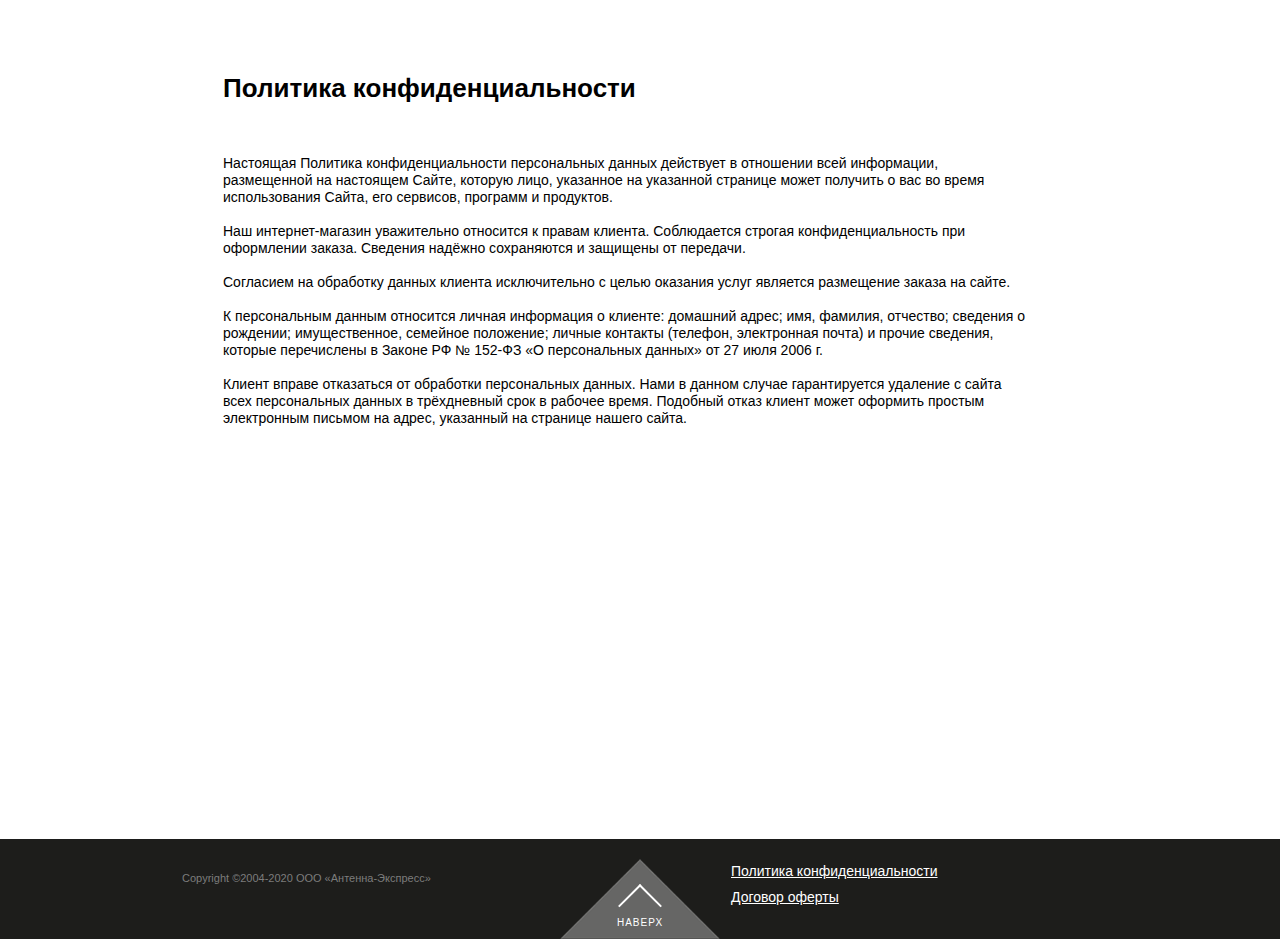
<file: politika.html>
<!DOCTYPE html>
<html class="nojs html css_verticalspacer" lang="ru-RU">
 <head>

  <meta http-equiv="Content-type" content="text/html;charset=UTF-8"/>
  <meta name="generator" content="2018.1.0.386"/>
  
  <script type="text/javascript">
   // Update the 'nojs'/'js' class on the html node
document.documentElement.className = document.documentElement.className.replace(/\bnojs\b/g, 'js');

// Check that all required assets are uploaded and up-to-date
if(typeof Muse == "undefined") window.Muse = {}; window.Muse.assets = {"required":["museutils.js", "museconfig.js", "jquery.watch.js", "require.js", "politika.css"], "outOfDate":[]};
</script>
  
  <title>politika</title>
  <!-- CSS -->
  <link rel="stylesheet" type="text/css" href="css/site_global.css?crc=24408175"/>
  <link rel="stylesheet" type="text/css" href="css/master_______-a.css?crc=3794930197"/>
  <link rel="stylesheet" type="text/css" href="css/politika.css?crc=397026322" id="pagesheet"/>
  <!-- IE-only CSS -->
  <!--[if lt IE 9]>
  <link rel="stylesheet" type="text/css" href="css/iefonts_politika.css?crc=3836000315"/>
  <![endif]-->
  <!-- Other scripts -->
  <script type="text/javascript">
   var __adobewebfontsappname__ = "muse";
</script>
  <!-- JS includes -->
  <script src="https://webfonts.creativecloud.com/open-sans:n4,n3:all.js" type="text/javascript"></script>
   </head>
 <body>

  <div class="clearfix" id="page"><!-- group -->
   <div class="clearfix grpelem" id="u2431-25"><!-- content -->
    <p id="u2431-2">Политика конфиденциальности</p>
    <p>&nbsp;</p>
    <p>&nbsp;</p>
    <p>&nbsp;</p>
    <p>Настоящая Политика конфиденциальности персональных данных действует в отношении всей информации, размещенной на настоящем Сайте, которую лицо, указанное на указанной странице может получить о вас во время использования Сайта, его сервисов, программ и продуктов.</p>
    <p>&nbsp;</p>
    <p>Наш интернет-магазин уважительно относится к правам клиента. Соблюдается строгая конфиденциальность при оформлении заказа. Сведения надёжно сохраняются и защищены от передачи.</p>
    <p>&nbsp;</p>
    <p>Согласием на обработку данных клиента исключительно с целью оказания услуг является размещение заказа на сайте.</p>
    <p>&nbsp;</p>
    <p>К персональным данным относится личная информация о клиенте: домашний адрес; имя, фамилия, отчество; сведения о рождении; имущественное, семейное положение; личные контакты (телефон, электронная почта) и прочие сведения, которые перечислены в Законе РФ № 152-ФЗ «О персональных данных» от 27 июля 2006 г.</p>
    <p>&nbsp;</p>
    <p>Клиент вправе отказаться от обработки персональных данных. Нами в данном случае гарантируется удаление с сайта всех персональных данных в трёхдневный срок в рабочее время. Подобный отказ клиент может оформить простым электронным письмом на адрес, указанный на странице нашего сайта.</p>
    <p>&nbsp;</p>
    <p>&nbsp;</p>
    <p>&nbsp;</p>
    <p>&nbsp;</p>
   </div>
   <div class="verticalspacer" data-offset-top="495" data-content-above-spacer="494" data-content-below-spacer="61"></div>
   <div class="browser_width grpelem" id="u2339-bw">
    <div id="u2339"><!-- group -->
     <div class="clearfix" id="u2339_align_to_page">
      <div class="H1 clearfix grpelem" id="u2352-6"><!-- content -->
       <h1>Copyright ©2004-2020 ООО «Антенна-Экспресс»<br/><br/></h1>
      </div>
      <div class="Button clearfix grpelem" id="buttonu2353"><!-- container box -->
       <img class="grpelem" id="u2354" alt="" width="160" height="80" src="images/triangular1-u2354.png?crc=171066643"/><!-- rasterized frame -->
       <div class="grpelem" id="u2357" data-mu-ie-matrix="progid:DXImageTransform.Microsoft.Matrix(M11=0.7071,M12=-0.7071,M21=0.7071,M22=0.7071,SizingMethod='auto expand')" data-mu-ie-matrix-dx="-6" data-mu-ie-matrix-dy="-6"><!-- simple frame --></div>
       <div class="clearfix grpelem" id="u2356-4"><!-- content -->
        <h1 id="u2356-2">Наверх</h1>
       </div>
      </div>
      <div class="clearfix grpelem" id="pu2413-4"><!-- column -->
       <a class="nonblock nontext MuseLinkActive clearfix colelem" id="u2413-4" href="politika.html"><!-- content --><p><span id="u2413">Политика конфиденциальности</span></p></a>
       <a class="nonblock nontext clearfix colelem" id="u2434-4" href="oferta.html"><!-- content --><p><span id="u2434">Договор оферты</span></p></a>
      </div>
     </div>
    </div>
   </div>
  </div>
  <!-- Other scripts -->
  <script type="text/javascript">
   // Decide whether to suppress missing file error or not based on preference setting
var suppressMissingFileError = false
</script>
  <script type="text/javascript">
   window.Muse.assets.check=function(c){if(!window.Muse.assets.checked){window.Muse.assets.checked=!0;var b={},d=function(a,b){if(window.getComputedStyle){var c=window.getComputedStyle(a,null);return c&&c.getPropertyValue(b)||c&&c[b]||""}if(document.documentElement.currentStyle)return(c=a.currentStyle)&&c[b]||a.style&&a.style[b]||"";return""},a=function(a){if(a.match(/^rgb/))return a=a.replace(/\s+/g,"").match(/([\d\,]+)/gi)[0].split(","),(parseInt(a[0])<<16)+(parseInt(a[1])<<8)+parseInt(a[2]);if(a.match(/^\#/))return parseInt(a.substr(1),
16);return 0},f=function(f){for(var g=document.getElementsByTagName("link"),j=0;j<g.length;j++)if("text/css"==g[j].type){var l=(g[j].href||"").match(/\/?css\/([\w\-]+\.css)\?crc=(\d+)/);if(!l||!l[1]||!l[2])break;b[l[1]]=l[2]}g=document.createElement("div");g.className="version";g.style.cssText="display:none; width:1px; height:1px;";document.getElementsByTagName("body")[0].appendChild(g);for(j=0;j<Muse.assets.required.length;){var l=Muse.assets.required[j],k=l.match(/([\w\-\.]+)\.(\w+)$/),i=k&&k[1]?
k[1]:null,k=k&&k[2]?k[2]:null;switch(k.toLowerCase()){case "css":i=i.replace(/\W/gi,"_").replace(/^([^a-z])/gi,"_$1");g.className+=" "+i;i=a(d(g,"color"));k=a(d(g,"backgroundColor"));i!=0||k!=0?(Muse.assets.required.splice(j,1),"undefined"!=typeof b[l]&&(i!=b[l]>>>24||k!=(b[l]&16777215))&&Muse.assets.outOfDate.push(l)):j++;g.className="version";break;case "js":j++;break;default:throw Error("Unsupported file type: "+k);}}c?c().jquery!="1.8.3"&&Muse.assets.outOfDate.push("jquery-1.8.3.min.js"):Muse.assets.required.push("jquery-1.8.3.min.js");
g.parentNode.removeChild(g);if(Muse.assets.outOfDate.length||Muse.assets.required.length)g="Некоторые файлы на сервере могут отсутствовать или быть некорректными. Очистите кэш-память браузера и повторите попытку. Если проблему не удается устранить, свяжитесь с разработчиками сайта.",f&&Muse.assets.outOfDate.length&&(g+="\nOut of date: "+Muse.assets.outOfDate.join(",")),f&&Muse.assets.required.length&&(g+="\nMissing: "+Muse.assets.required.join(",")),suppressMissingFileError?(g+="\nUse SuppressMissingFileError key in AppPrefs.xml to show missing file error pop up.",console.log(g)):alert(g)};location&&location.search&&location.search.match&&location.search.match(/muse_debug/gi)?
setTimeout(function(){f(!0)},5E3):f()}};
var muse_init=function(){require.config({baseUrl:""});require(["jquery","museutils","whatinput","jquery.watch"],function(c){var $ = c;$(document).ready(function(){try{
window.Muse.assets.check($);/* body */
Muse.Utils.transformMarkupToFixBrowserProblemsPreInit();/* body */
Muse.Utils.prepHyperlinks(true);/* body */
Muse.Utils.resizeHeight('.browser_width');/* resize height */
Muse.Utils.requestAnimationFrame(function() { $('body').addClass('initialized'); });/* mark body as initialized */
Muse.Utils.makeButtonsVisibleAfterSettingMinWidth();/* body */
Muse.Utils.fullPage('#page');/* 100% height page */
Muse.Utils.showWidgetsWhenReady();/* body */
Muse.Utils.transformMarkupToFixBrowserProblems();/* body */
}catch(b){if(b&&"function"==typeof b.notify?b.notify():Muse.Assert.fail("Error calling selector function: "+b),false)throw b;}})})};

</script>
  <!-- RequireJS script -->
  <script src="scripts/require.js?crc=7928878" type="text/javascript" async data-main="scripts/museconfig.js?crc=4286661555" onload="if (requirejs) requirejs.onError = function(requireType, requireModule) { if (requireType && requireType.toString && requireType.toString().indexOf && 0 <= requireType.toString().indexOf('#scripterror')) window.Muse.assets.check(); }" onerror="window.Muse.assets.check();"></script>
   </body>
</html>
</file>
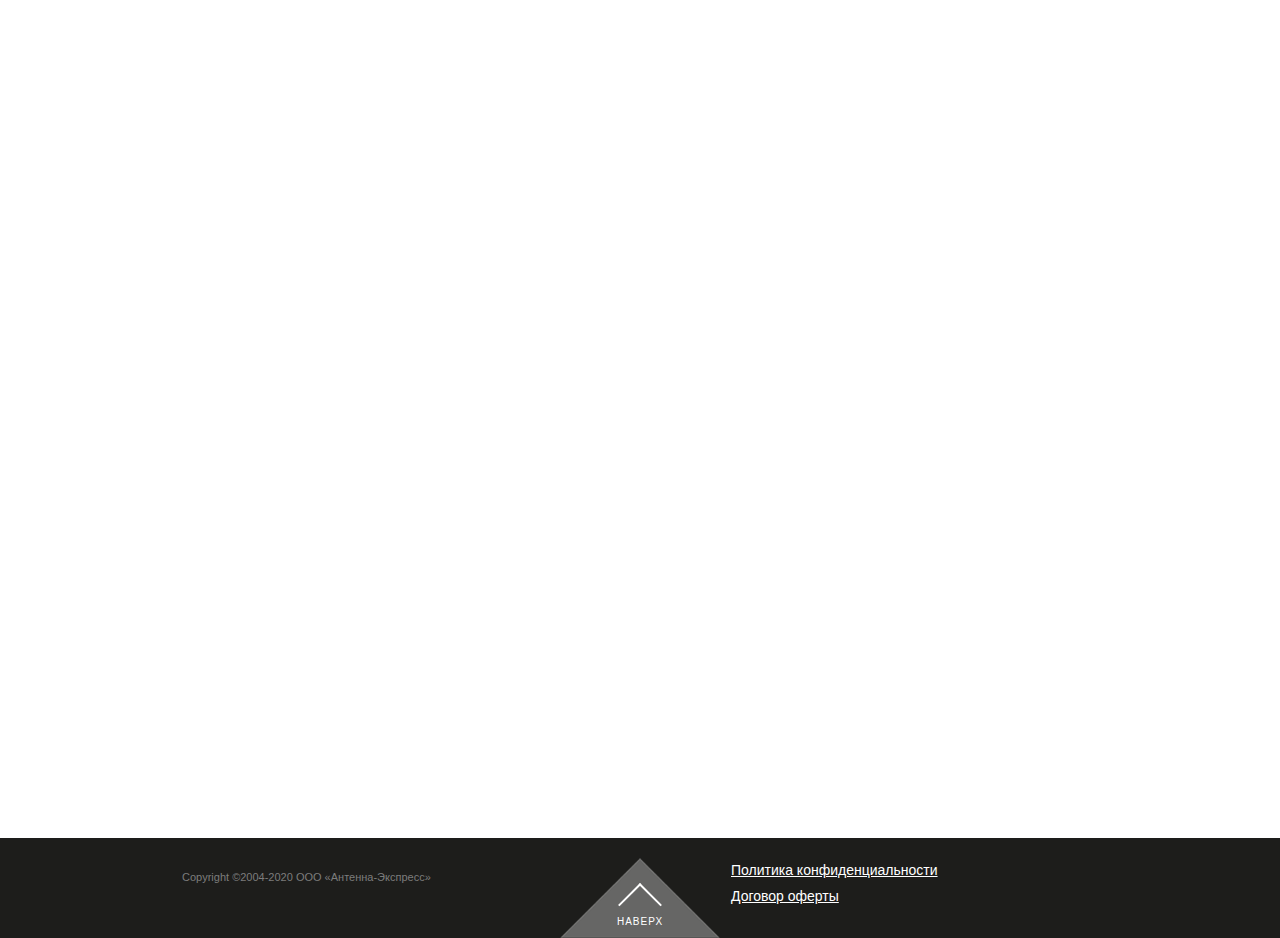
<file: без-имени-4.html>
<!DOCTYPE html>
<html class="nojs html css_verticalspacer" lang="ru-RU">
 <head>

  <meta http-equiv="Content-type" content="text/html;charset=UTF-8"/>
  <meta name="generator" content="2018.1.0.386"/>
  
  <script type="text/javascript">
   // Update the 'nojs'/'js' class on the html node
document.documentElement.className = document.documentElement.className.replace(/\bnojs\b/g, 'js');

// Check that all required assets are uploaded and up-to-date
if(typeof Muse == "undefined") window.Muse = {}; window.Muse.assets = {"required":["museutils.js", "museconfig.js", "jquery.watch.js", "require.js", "___-_____-4.css"], "outOfDate":[]};
</script>
  
  <title>Без имени 4</title>
  <!-- CSS -->
  <link rel="stylesheet" type="text/css" href="css/site_global.css?crc=24408175"/>
  <link rel="stylesheet" type="text/css" href="css/master_______-a.css?crc=3794930197"/>
  <link rel="stylesheet" type="text/css" href="css/___-_____-4.css?crc=184171459" id="pagesheet"/>
  <!-- IE-only CSS -->
  <!--[if lt IE 9]>
  <link rel="stylesheet" type="text/css" href="css/iefonts____-_____-4.css?crc=3836000315"/>
  <![endif]-->
  <!-- Other scripts -->
  <script type="text/javascript">
   var __adobewebfontsappname__ = "muse";
</script>
  <!-- JS includes -->
  <script src="https://webfonts.creativecloud.com/open-sans:n4,n3:all.js" type="text/javascript"></script>
   </head>
 <body>

  <div class="clearfix" id="page"><!-- column -->
   <div class="position_content" id="page_position_content">
    <div class="verticalspacer" data-offset-top="0" data-content-above-spacer="438" data-content-below-spacer="62"></div>
    <div class="browser_width colelem" id="u2339-bw">
     <div id="u2339"><!-- group -->
      <div class="clearfix" id="u2339_align_to_page">
       <div class="H1 clearfix grpelem" id="u2352-6"><!-- content -->
        <h1>Copyright ©2004-2020 ООО «Антенна-Экспресс»<br/><br/></h1>
       </div>
       <div class="Button clearfix grpelem" id="buttonu2353"><!-- container box -->
        <img class="grpelem" id="u2354" alt="" width="160" height="80" src="images/triangular1-u2354.png?crc=171066643"/><!-- rasterized frame -->
        <div class="grpelem" id="u2357" data-mu-ie-matrix="progid:DXImageTransform.Microsoft.Matrix(M11=0.7071,M12=-0.7071,M21=0.7071,M22=0.7071,SizingMethod='auto expand')" data-mu-ie-matrix-dx="-6" data-mu-ie-matrix-dy="-6"><!-- simple frame --></div>
        <div class="clearfix grpelem" id="u2356-4"><!-- content -->
         <h1 id="u2356-2">Наверх</h1>
        </div>
       </div>
       <div class="clearfix grpelem" id="pu2413-4"><!-- column -->
        <a class="nonblock nontext clearfix colelem" id="u2413-4" href="politika.html"><!-- content --><p><span id="u2413">Политика конфиденциальности</span></p></a>
        <a class="nonblock nontext clearfix colelem" id="u2434-4" href="oferta.html"><!-- content --><p><span id="u2434">Договор оферты</span></p></a>
       </div>
      </div>
     </div>
    </div>
   </div>
  </div>
  <!-- Other scripts -->
  <script type="text/javascript">
   // Decide whether to suppress missing file error or not based on preference setting
var suppressMissingFileError = false
</script>
  <script type="text/javascript">
   window.Muse.assets.check=function(c){if(!window.Muse.assets.checked){window.Muse.assets.checked=!0;var b={},d=function(a,b){if(window.getComputedStyle){var c=window.getComputedStyle(a,null);return c&&c.getPropertyValue(b)||c&&c[b]||""}if(document.documentElement.currentStyle)return(c=a.currentStyle)&&c[b]||a.style&&a.style[b]||"";return""},a=function(a){if(a.match(/^rgb/))return a=a.replace(/\s+/g,"").match(/([\d\,]+)/gi)[0].split(","),(parseInt(a[0])<<16)+(parseInt(a[1])<<8)+parseInt(a[2]);if(a.match(/^\#/))return parseInt(a.substr(1),
16);return 0},f=function(f){for(var g=document.getElementsByTagName("link"),j=0;j<g.length;j++)if("text/css"==g[j].type){var l=(g[j].href||"").match(/\/?css\/([\w\-]+\.css)\?crc=(\d+)/);if(!l||!l[1]||!l[2])break;b[l[1]]=l[2]}g=document.createElement("div");g.className="version";g.style.cssText="display:none; width:1px; height:1px;";document.getElementsByTagName("body")[0].appendChild(g);for(j=0;j<Muse.assets.required.length;){var l=Muse.assets.required[j],k=l.match(/([\w\-\.]+)\.(\w+)$/),i=k&&k[1]?
k[1]:null,k=k&&k[2]?k[2]:null;switch(k.toLowerCase()){case "css":i=i.replace(/\W/gi,"_").replace(/^([^a-z])/gi,"_$1");g.className+=" "+i;i=a(d(g,"color"));k=a(d(g,"backgroundColor"));i!=0||k!=0?(Muse.assets.required.splice(j,1),"undefined"!=typeof b[l]&&(i!=b[l]>>>24||k!=(b[l]&16777215))&&Muse.assets.outOfDate.push(l)):j++;g.className="version";break;case "js":j++;break;default:throw Error("Unsupported file type: "+k);}}c?c().jquery!="1.8.3"&&Muse.assets.outOfDate.push("jquery-1.8.3.min.js"):Muse.assets.required.push("jquery-1.8.3.min.js");
g.parentNode.removeChild(g);if(Muse.assets.outOfDate.length||Muse.assets.required.length)g="Некоторые файлы на сервере могут отсутствовать или быть некорректными. Очистите кэш-память браузера и повторите попытку. Если проблему не удается устранить, свяжитесь с разработчиками сайта.",f&&Muse.assets.outOfDate.length&&(g+="\nOut of date: "+Muse.assets.outOfDate.join(",")),f&&Muse.assets.required.length&&(g+="\nMissing: "+Muse.assets.required.join(",")),suppressMissingFileError?(g+="\nUse SuppressMissingFileError key in AppPrefs.xml to show missing file error pop up.",console.log(g)):alert(g)};location&&location.search&&location.search.match&&location.search.match(/muse_debug/gi)?
setTimeout(function(){f(!0)},5E3):f()}};
var muse_init=function(){require.config({baseUrl:""});require(["jquery","museutils","whatinput","jquery.watch"],function(c){var $ = c;$(document).ready(function(){try{
window.Muse.assets.check($);/* body */
Muse.Utils.transformMarkupToFixBrowserProblemsPreInit();/* body */
Muse.Utils.prepHyperlinks(true);/* body */
Muse.Utils.resizeHeight('.browser_width');/* resize height */
Muse.Utils.requestAnimationFrame(function() { $('body').addClass('initialized'); });/* mark body as initialized */
Muse.Utils.makeButtonsVisibleAfterSettingMinWidth();/* body */
Muse.Utils.fullPage('#page');/* 100% height page */
Muse.Utils.showWidgetsWhenReady();/* body */
Muse.Utils.transformMarkupToFixBrowserProblems();/* body */
}catch(b){if(b&&"function"==typeof b.notify?b.notify():Muse.Assert.fail("Error calling selector function: "+b),false)throw b;}})})};

</script>
  <!-- RequireJS script -->
  <script src="scripts/require.js?crc=7928878" type="text/javascript" async data-main="scripts/museconfig.js?crc=4286661555" onload="if (requirejs) requirejs.onError = function(requireType, requireModule) { if (requireType && requireType.toString && requireType.toString().indexOf && 0 <= requireType.toString().indexOf('#scripterror')) window.Muse.assets.check(); }" onerror="window.Muse.assets.check();"></script>
   </body>
</html>
</file>
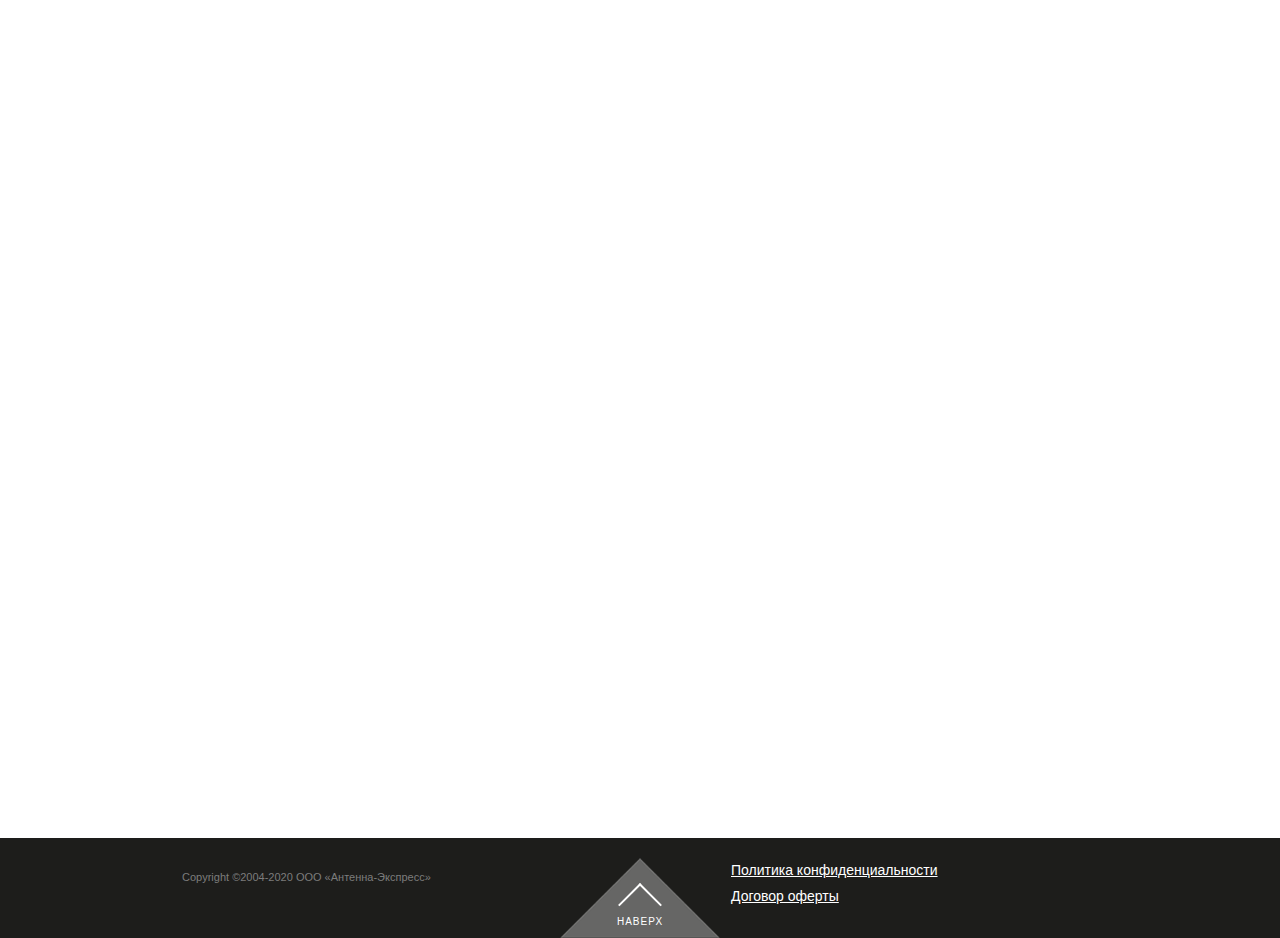
<file: без-имени-5.html>
<!DOCTYPE html>
<html class="nojs html css_verticalspacer" lang="ru-RU">
 <head>

  <meta http-equiv="Content-type" content="text/html;charset=UTF-8"/>
  <meta name="generator" content="2018.1.0.386"/>
  
  <script type="text/javascript">
   // Update the 'nojs'/'js' class on the html node
document.documentElement.className = document.documentElement.className.replace(/\bnojs\b/g, 'js');

// Check that all required assets are uploaded and up-to-date
if(typeof Muse == "undefined") window.Muse = {}; window.Muse.assets = {"required":["museutils.js", "museconfig.js", "jquery.watch.js", "require.js", "___-_____-5.css"], "outOfDate":[]};
</script>
  
  <title>Без имени 5</title>
  <!-- CSS -->
  <link rel="stylesheet" type="text/css" href="css/site_global.css?crc=24408175"/>
  <link rel="stylesheet" type="text/css" href="css/master_______-a.css?crc=3794930197"/>
  <link rel="stylesheet" type="text/css" href="css/___-_____-5.css?crc=184171459" id="pagesheet"/>
  <!-- IE-only CSS -->
  <!--[if lt IE 9]>
  <link rel="stylesheet" type="text/css" href="css/iefonts____-_____-5.css?crc=3836000315"/>
  <![endif]-->
  <!-- Other scripts -->
  <script type="text/javascript">
   var __adobewebfontsappname__ = "muse";
</script>
  <!-- JS includes -->
  <script src="https://webfonts.creativecloud.com/open-sans:n4,n3:all.js" type="text/javascript"></script>
   </head>
 <body>

  <div class="clearfix" id="page"><!-- column -->
   <div class="position_content" id="page_position_content">
    <div class="verticalspacer" data-offset-top="0" data-content-above-spacer="438" data-content-below-spacer="62"></div>
    <div class="browser_width colelem" id="u2339-bw">
     <div id="u2339"><!-- group -->
      <div class="clearfix" id="u2339_align_to_page">
       <div class="H1 clearfix grpelem" id="u2352-6"><!-- content -->
        <h1>Copyright ©2004-2020 ООО «Антенна-Экспресс»<br/><br/></h1>
       </div>
       <div class="Button clearfix grpelem" id="buttonu2353"><!-- container box -->
        <img class="grpelem" id="u2354" alt="" width="160" height="80" src="images/triangular1-u2354.png?crc=171066643"/><!-- rasterized frame -->
        <div class="grpelem" id="u2357" data-mu-ie-matrix="progid:DXImageTransform.Microsoft.Matrix(M11=0.7071,M12=-0.7071,M21=0.7071,M22=0.7071,SizingMethod='auto expand')" data-mu-ie-matrix-dx="-6" data-mu-ie-matrix-dy="-6"><!-- simple frame --></div>
        <div class="clearfix grpelem" id="u2356-4"><!-- content -->
         <h1 id="u2356-2">Наверх</h1>
        </div>
       </div>
       <div class="clearfix grpelem" id="pu2413-4"><!-- column -->
        <a class="nonblock nontext clearfix colelem" id="u2413-4" href="politika.html"><!-- content --><p><span id="u2413">Политика конфиденциальности</span></p></a>
        <a class="nonblock nontext clearfix colelem" id="u2434-4" href="oferta.html"><!-- content --><p><span id="u2434">Договор оферты</span></p></a>
       </div>
      </div>
     </div>
    </div>
   </div>
  </div>
  <!-- Other scripts -->
  <script type="text/javascript">
   // Decide whether to suppress missing file error or not based on preference setting
var suppressMissingFileError = false
</script>
  <script type="text/javascript">
   window.Muse.assets.check=function(c){if(!window.Muse.assets.checked){window.Muse.assets.checked=!0;var b={},d=function(a,b){if(window.getComputedStyle){var c=window.getComputedStyle(a,null);return c&&c.getPropertyValue(b)||c&&c[b]||""}if(document.documentElement.currentStyle)return(c=a.currentStyle)&&c[b]||a.style&&a.style[b]||"";return""},a=function(a){if(a.match(/^rgb/))return a=a.replace(/\s+/g,"").match(/([\d\,]+)/gi)[0].split(","),(parseInt(a[0])<<16)+(parseInt(a[1])<<8)+parseInt(a[2]);if(a.match(/^\#/))return parseInt(a.substr(1),
16);return 0},f=function(f){for(var g=document.getElementsByTagName("link"),j=0;j<g.length;j++)if("text/css"==g[j].type){var l=(g[j].href||"").match(/\/?css\/([\w\-]+\.css)\?crc=(\d+)/);if(!l||!l[1]||!l[2])break;b[l[1]]=l[2]}g=document.createElement("div");g.className="version";g.style.cssText="display:none; width:1px; height:1px;";document.getElementsByTagName("body")[0].appendChild(g);for(j=0;j<Muse.assets.required.length;){var l=Muse.assets.required[j],k=l.match(/([\w\-\.]+)\.(\w+)$/),i=k&&k[1]?
k[1]:null,k=k&&k[2]?k[2]:null;switch(k.toLowerCase()){case "css":i=i.replace(/\W/gi,"_").replace(/^([^a-z])/gi,"_$1");g.className+=" "+i;i=a(d(g,"color"));k=a(d(g,"backgroundColor"));i!=0||k!=0?(Muse.assets.required.splice(j,1),"undefined"!=typeof b[l]&&(i!=b[l]>>>24||k!=(b[l]&16777215))&&Muse.assets.outOfDate.push(l)):j++;g.className="version";break;case "js":j++;break;default:throw Error("Unsupported file type: "+k);}}c?c().jquery!="1.8.3"&&Muse.assets.outOfDate.push("jquery-1.8.3.min.js"):Muse.assets.required.push("jquery-1.8.3.min.js");
g.parentNode.removeChild(g);if(Muse.assets.outOfDate.length||Muse.assets.required.length)g="Некоторые файлы на сервере могут отсутствовать или быть некорректными. Очистите кэш-память браузера и повторите попытку. Если проблему не удается устранить, свяжитесь с разработчиками сайта.",f&&Muse.assets.outOfDate.length&&(g+="\nOut of date: "+Muse.assets.outOfDate.join(",")),f&&Muse.assets.required.length&&(g+="\nMissing: "+Muse.assets.required.join(",")),suppressMissingFileError?(g+="\nUse SuppressMissingFileError key in AppPrefs.xml to show missing file error pop up.",console.log(g)):alert(g)};location&&location.search&&location.search.match&&location.search.match(/muse_debug/gi)?
setTimeout(function(){f(!0)},5E3):f()}};
var muse_init=function(){require.config({baseUrl:""});require(["jquery","museutils","whatinput","jquery.watch"],function(c){var $ = c;$(document).ready(function(){try{
window.Muse.assets.check($);/* body */
Muse.Utils.transformMarkupToFixBrowserProblemsPreInit();/* body */
Muse.Utils.prepHyperlinks(true);/* body */
Muse.Utils.resizeHeight('.browser_width');/* resize height */
Muse.Utils.requestAnimationFrame(function() { $('body').addClass('initialized'); });/* mark body as initialized */
Muse.Utils.makeButtonsVisibleAfterSettingMinWidth();/* body */
Muse.Utils.fullPage('#page');/* 100% height page */
Muse.Utils.showWidgetsWhenReady();/* body */
Muse.Utils.transformMarkupToFixBrowserProblems();/* body */
}catch(b){if(b&&"function"==typeof b.notify?b.notify():Muse.Assert.fail("Error calling selector function: "+b),false)throw b;}})})};

</script>
  <!-- RequireJS script -->
  <script src="scripts/require.js?crc=7928878" type="text/javascript" async data-main="scripts/museconfig.js?crc=4286661555" onload="if (requirejs) requirejs.onError = function(requireType, requireModule) { if (requireType && requireType.toString && requireType.toString().indexOf && 0 <= requireType.toString().indexOf('#scripterror')) window.Muse.assets.check(); }" onerror="window.Muse.assets.check();"></script>
   </body>
</html>
</file>
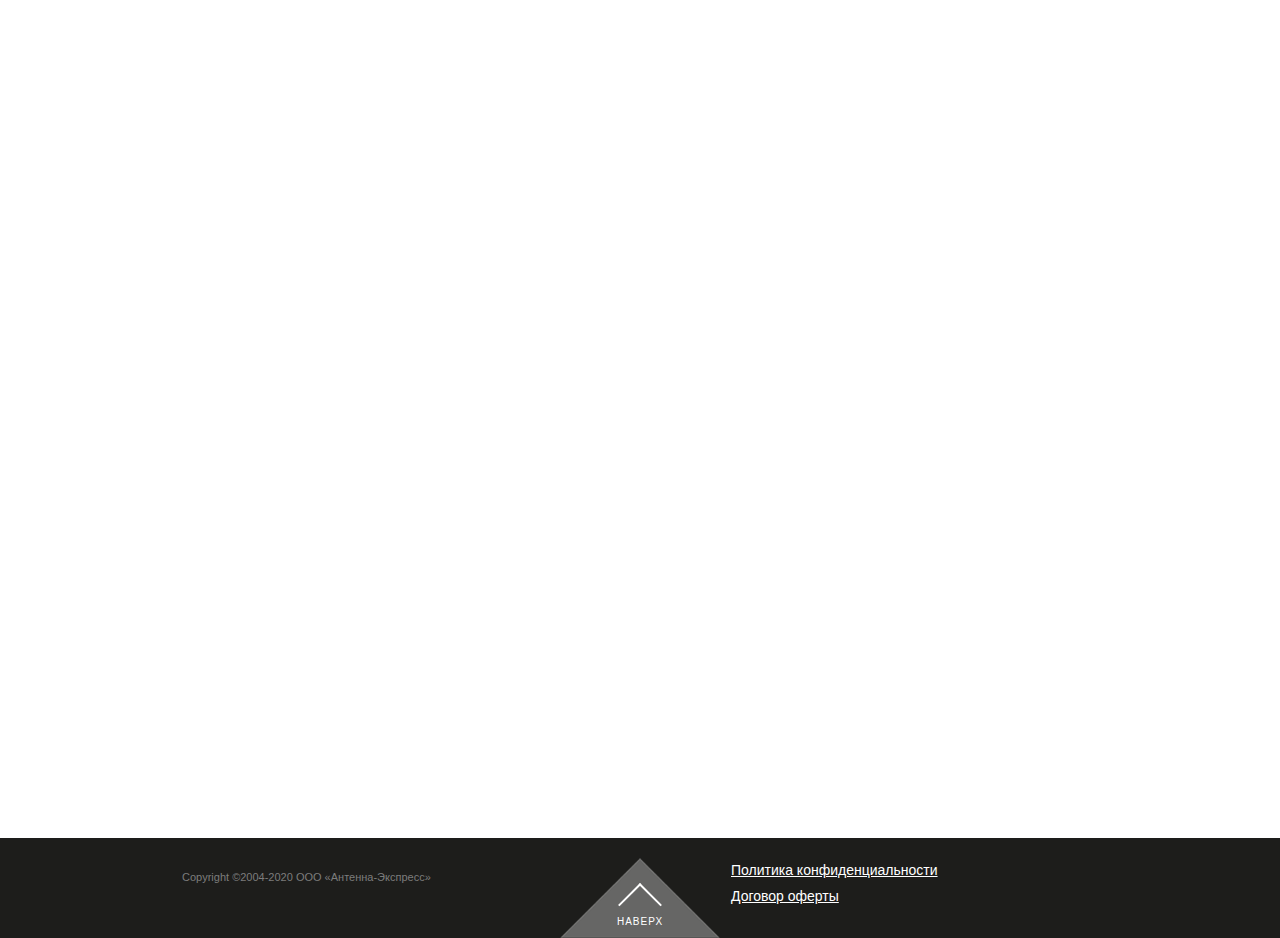
<file: без-имени-6.html>
<!DOCTYPE html>
<html class="nojs html css_verticalspacer" lang="ru-RU">
 <head>

  <meta http-equiv="Content-type" content="text/html;charset=UTF-8"/>
  <meta name="generator" content="2018.1.0.386"/>
  
  <script type="text/javascript">
   // Update the 'nojs'/'js' class on the html node
document.documentElement.className = document.documentElement.className.replace(/\bnojs\b/g, 'js');

// Check that all required assets are uploaded and up-to-date
if(typeof Muse == "undefined") window.Muse = {}; window.Muse.assets = {"required":["museutils.js", "museconfig.js", "jquery.watch.js", "require.js", "___-_____-6.css"], "outOfDate":[]};
</script>
  
  <title>Без имени 6</title>
  <!-- CSS -->
  <link rel="stylesheet" type="text/css" href="css/site_global.css?crc=24408175"/>
  <link rel="stylesheet" type="text/css" href="css/master_______-a.css?crc=3794930197"/>
  <link rel="stylesheet" type="text/css" href="css/___-_____-6.css?crc=184171459" id="pagesheet"/>
  <!-- IE-only CSS -->
  <!--[if lt IE 9]>
  <link rel="stylesheet" type="text/css" href="css/iefonts____-_____-6.css?crc=3836000315"/>
  <![endif]-->
  <!-- Other scripts -->
  <script type="text/javascript">
   var __adobewebfontsappname__ = "muse";
</script>
  <!-- JS includes -->
  <script src="https://webfonts.creativecloud.com/open-sans:n4,n3:all.js" type="text/javascript"></script>
   </head>
 <body>

  <div class="clearfix" id="page"><!-- column -->
   <div class="position_content" id="page_position_content">
    <div class="verticalspacer" data-offset-top="0" data-content-above-spacer="438" data-content-below-spacer="62"></div>
    <div class="browser_width colelem" id="u2339-bw">
     <div id="u2339"><!-- group -->
      <div class="clearfix" id="u2339_align_to_page">
       <div class="H1 clearfix grpelem" id="u2352-6"><!-- content -->
        <h1>Copyright ©2004-2020 ООО «Антенна-Экспресс»<br/><br/></h1>
       </div>
       <div class="Button clearfix grpelem" id="buttonu2353"><!-- container box -->
        <img class="grpelem" id="u2354" alt="" width="160" height="80" src="images/triangular1-u2354.png?crc=171066643"/><!-- rasterized frame -->
        <div class="grpelem" id="u2357" data-mu-ie-matrix="progid:DXImageTransform.Microsoft.Matrix(M11=0.7071,M12=-0.7071,M21=0.7071,M22=0.7071,SizingMethod='auto expand')" data-mu-ie-matrix-dx="-6" data-mu-ie-matrix-dy="-6"><!-- simple frame --></div>
        <div class="clearfix grpelem" id="u2356-4"><!-- content -->
         <h1 id="u2356-2">Наверх</h1>
        </div>
       </div>
       <div class="clearfix grpelem" id="pu2413-4"><!-- column -->
        <a class="nonblock nontext clearfix colelem" id="u2413-4" href="politika.html"><!-- content --><p><span id="u2413">Политика конфиденциальности</span></p></a>
        <a class="nonblock nontext clearfix colelem" id="u2434-4" href="oferta.html"><!-- content --><p><span id="u2434">Договор оферты</span></p></a>
       </div>
      </div>
     </div>
    </div>
   </div>
  </div>
  <!-- Other scripts -->
  <script type="text/javascript">
   // Decide whether to suppress missing file error or not based on preference setting
var suppressMissingFileError = false
</script>
  <script type="text/javascript">
   window.Muse.assets.check=function(c){if(!window.Muse.assets.checked){window.Muse.assets.checked=!0;var b={},d=function(a,b){if(window.getComputedStyle){var c=window.getComputedStyle(a,null);return c&&c.getPropertyValue(b)||c&&c[b]||""}if(document.documentElement.currentStyle)return(c=a.currentStyle)&&c[b]||a.style&&a.style[b]||"";return""},a=function(a){if(a.match(/^rgb/))return a=a.replace(/\s+/g,"").match(/([\d\,]+)/gi)[0].split(","),(parseInt(a[0])<<16)+(parseInt(a[1])<<8)+parseInt(a[2]);if(a.match(/^\#/))return parseInt(a.substr(1),
16);return 0},f=function(f){for(var g=document.getElementsByTagName("link"),j=0;j<g.length;j++)if("text/css"==g[j].type){var l=(g[j].href||"").match(/\/?css\/([\w\-]+\.css)\?crc=(\d+)/);if(!l||!l[1]||!l[2])break;b[l[1]]=l[2]}g=document.createElement("div");g.className="version";g.style.cssText="display:none; width:1px; height:1px;";document.getElementsByTagName("body")[0].appendChild(g);for(j=0;j<Muse.assets.required.length;){var l=Muse.assets.required[j],k=l.match(/([\w\-\.]+)\.(\w+)$/),i=k&&k[1]?
k[1]:null,k=k&&k[2]?k[2]:null;switch(k.toLowerCase()){case "css":i=i.replace(/\W/gi,"_").replace(/^([^a-z])/gi,"_$1");g.className+=" "+i;i=a(d(g,"color"));k=a(d(g,"backgroundColor"));i!=0||k!=0?(Muse.assets.required.splice(j,1),"undefined"!=typeof b[l]&&(i!=b[l]>>>24||k!=(b[l]&16777215))&&Muse.assets.outOfDate.push(l)):j++;g.className="version";break;case "js":j++;break;default:throw Error("Unsupported file type: "+k);}}c?c().jquery!="1.8.3"&&Muse.assets.outOfDate.push("jquery-1.8.3.min.js"):Muse.assets.required.push("jquery-1.8.3.min.js");
g.parentNode.removeChild(g);if(Muse.assets.outOfDate.length||Muse.assets.required.length)g="Некоторые файлы на сервере могут отсутствовать или быть некорректными. Очистите кэш-память браузера и повторите попытку. Если проблему не удается устранить, свяжитесь с разработчиками сайта.",f&&Muse.assets.outOfDate.length&&(g+="\nOut of date: "+Muse.assets.outOfDate.join(",")),f&&Muse.assets.required.length&&(g+="\nMissing: "+Muse.assets.required.join(",")),suppressMissingFileError?(g+="\nUse SuppressMissingFileError key in AppPrefs.xml to show missing file error pop up.",console.log(g)):alert(g)};location&&location.search&&location.search.match&&location.search.match(/muse_debug/gi)?
setTimeout(function(){f(!0)},5E3):f()}};
var muse_init=function(){require.config({baseUrl:""});require(["jquery","museutils","whatinput","jquery.watch"],function(c){var $ = c;$(document).ready(function(){try{
window.Muse.assets.check($);/* body */
Muse.Utils.transformMarkupToFixBrowserProblemsPreInit();/* body */
Muse.Utils.prepHyperlinks(true);/* body */
Muse.Utils.resizeHeight('.browser_width');/* resize height */
Muse.Utils.requestAnimationFrame(function() { $('body').addClass('initialized'); });/* mark body as initialized */
Muse.Utils.makeButtonsVisibleAfterSettingMinWidth();/* body */
Muse.Utils.fullPage('#page');/* 100% height page */
Muse.Utils.showWidgetsWhenReady();/* body */
Muse.Utils.transformMarkupToFixBrowserProblems();/* body */
}catch(b){if(b&&"function"==typeof b.notify?b.notify():Muse.Assert.fail("Error calling selector function: "+b),false)throw b;}})})};

</script>
  <!-- RequireJS script -->
  <script src="scripts/require.js?crc=7928878" type="text/javascript" async data-main="scripts/museconfig.js?crc=4286661555" onload="if (requirejs) requirejs.onError = function(requireType, requireModule) { if (requireType && requireType.toString && requireType.toString().indexOf && 0 <= requireType.toString().indexOf('#scripterror')) window.Muse.assets.check(); }" onerror="window.Muse.assets.check();"></script>
   </body>
</html>
</file>
<file: css/site_global.css>
html{min-height:100%;min-width:100%;-ms-text-size-adjust:none;}body,div,dl,dt,dd,ul,ol,li,nav,h1,h2,h3,h4,h5,h6,pre,code,form,fieldset,legend,input,button,textarea,p,blockquote,th,td,a{margin:0px;padding:0px;border-width:0px;border-style:solid;border-color:transparent;-webkit-transform-origin:left top;-ms-transform-origin:left top;-o-transform-origin:left top;transform-origin:left top;background-repeat:no-repeat;}button.submit-btn{-moz-box-sizing:content-box;-webkit-box-sizing:content-box;box-sizing:content-box;}.transition{-webkit-transition-property:background-image,background-position,background-color,border-color,border-radius,color,font-size,font-style,font-weight,letter-spacing,line-height,text-align,box-shadow,text-shadow,opacity;transition-property:background-image,background-position,background-color,border-color,border-radius,color,font-size,font-style,font-weight,letter-spacing,line-height,text-align,box-shadow,text-shadow,opacity;}.transition *{-webkit-transition:inherit;transition:inherit;}table{border-collapse:collapse;border-spacing:0px;}fieldset,img{border:0px;border-style:solid;-webkit-transform-origin:left top;-ms-transform-origin:left top;-o-transform-origin:left top;transform-origin:left top;}address,caption,cite,code,dfn,em,strong,th,var,optgroup{font-style:inherit;font-weight:inherit;}del,ins{text-decoration:none;}li{list-style:none;}caption,th{text-align:left;}h1,h2,h3,h4,h5,h6{font-size:100%;font-weight:inherit;}input,button,textarea,select,optgroup,option{font-family:inherit;font-size:inherit;font-style:inherit;font-weight:inherit;}.form-grp input,.form-grp textarea{-webkit-appearance:none;-webkit-border-radius:0;}body{font-family:Arial, Helvetica Neue, Helvetica, sans-serif;text-align:left;font-size:14px;line-height:17px;word-wrap:break-word;text-rendering:optimizeLegibility;-moz-font-feature-settings:'liga';-ms-font-feature-settings:'liga';-webkit-font-feature-settings:'liga';font-feature-settings:'liga';}a:link{color:#0000FF;text-decoration:underline;}a:visited{color:#800080;text-decoration:underline;}a:hover{color:#0000FF;text-decoration:underline;}a:active{color:#EE0000;text-decoration:underline;}a.nontext{color:black;text-decoration:none;font-style:normal;font-weight:normal;}.normal_text{color:#000000;direction:ltr;font-family:Arial, Helvetica Neue, Helvetica, sans-serif;font-size:14px;font-style:normal;font-weight:normal;letter-spacing:0px;line-height:17px;text-align:left;text-decoration:none;text-indent:0px;text-transform:none;vertical-align:0px;padding:0px;}.H1{font-family:open-sans, sans-serif;font-size:48px;font-weight:700;padding:0px;}.H2-black{color:#212434;font-family:open-sans, sans-serif;font-size:36px;font-weight:800;text-align:center;padding:0px;}.H2-white{color:#FFFFFF;font-family:open-sans, sans-serif;font-size:36px;font-weight:800;text-align:center;padding:0px;}.list0 li:before{position:absolute;right:100%;letter-spacing:0px;text-decoration:none;font-weight:normal;font-style:normal;}.rtl-list li:before{right:auto;left:100%;}.nls-None > li:before,.nls-None .list3 > li:before,.nls-None .list6 > li:before{margin-right:6px;content:'•';}.nls-None .list1 > li:before,.nls-None .list4 > li:before,.nls-None .list7 > li:before{margin-right:6px;content:'○';}.nls-None,.nls-None .list1,.nls-None .list2,.nls-None .list3,.nls-None .list4,.nls-None .list5,.nls-None .list6,.nls-None .list7,.nls-None .list8{padding-left:34px;}.nls-None.rtl-list,.nls-None .list1.rtl-list,.nls-None .list2.rtl-list,.nls-None .list3.rtl-list,.nls-None .list4.rtl-list,.nls-None .list5.rtl-list,.nls-None .list6.rtl-list,.nls-None .list7.rtl-list,.nls-None .list8.rtl-list{padding-left:0px;padding-right:34px;}.nls-None .list2 > li:before,.nls-None .list5 > li:before,.nls-None .list8 > li:before{margin-right:6px;content:'-';}.nls-None.rtl-list > li:before,.nls-None .list1.rtl-list > li:before,.nls-None .list2.rtl-list > li:before,.nls-None .list3.rtl-list > li:before,.nls-None .list4.rtl-list > li:before,.nls-None .list5.rtl-list > li:before,.nls-None .list6.rtl-list > li:before,.nls-None .list7.rtl-list > li:before,.nls-None .list8.rtl-list > li:before{margin-right:0px;margin-left:6px;}.TabbedPanelsTab{white-space:nowrap;}.MenuBar .MenuBarView,.MenuBar .SubMenuView{display:block;list-style:none;}.MenuBar .SubMenu{display:none;position:absolute;}.NoWrap{white-space:nowrap;word-wrap:normal;}.rootelem{margin-left:auto;margin-right:auto;}.colelem{display:inline;float:left;clear:both;}.clearfix:after{content:"\0020";visibility:hidden;display:block;height:0px;clear:both;}*:first-child+html .clearfix{zoom:1;}.clip_frame{overflow:hidden;}.popup_anchor{position:relative;width:0px;height:0px;}.allow_click_through *{pointer-events:auto;}.popup_element{z-index:100000;}.svg{display:block;vertical-align:top;}span.wrap{content:'';clear:left;display:block;}span.actAsInlineDiv{display:inline-block;}.position_content,.excludeFromNormalFlow{float:left;}.preload_images{position:absolute;overflow:hidden;left:-9999px;top:-9999px;height:1px;width:1px;}.preload{height:1px;width:1px;}.animateStates{-webkit-transition:0.3s ease-in-out;-moz-transition:0.3s ease-in-out;-o-transition:0.3s ease-in-out;transition:0.3s ease-in-out;}[data-whatinput="mouse"] *:focus,[data-whatinput="touch"] *:focus,input:focus,textarea:focus{outline:none;}textarea{resize:none;overflow:auto;}.allow_click_through,.fld-prompt{pointer-events:none;}.wrapped-input{position:absolute;top:0px;left:0px;background:transparent;border:none;}.submit-btn{z-index:50000;cursor:pointer;}.anchor_item{width:22px;height:18px;}.MenuBar .SubMenuVisible,.MenuBarVertical .SubMenuVisible,.MenuBar .SubMenu .SubMenuVisible,.popup_element.Active,span.actAsPara,.actAsDiv,a.nonblock.nontext,img.block{display:block;}.widget_invisible,.js .invi,.js .mse_pre_init{visibility:hidden;}.ose_ei{visibility:hidden;z-index:0;}.no_vert_scroll{overflow-y:hidden;}.always_vert_scroll{overflow-y:scroll;}.always_horz_scroll{overflow-x:scroll;}.fullscreen{overflow:hidden;left:0px;top:0px;position:fixed;height:100%;width:100%;-moz-box-sizing:border-box;-webkit-box-sizing:border-box;-ms-box-sizing:border-box;box-sizing:border-box;}.fullwidth{position:absolute;}.borderbox{-moz-box-sizing:border-box;-webkit-box-sizing:border-box;-ms-box-sizing:border-box;box-sizing:border-box;}.scroll_wrapper{position:absolute;overflow:auto;left:0px;right:0px;top:0px;bottom:0px;padding-top:0px;padding-bottom:0px;margin-top:0px;margin-bottom:0px;}.browser_width > *{position:absolute;left:0px;right:0px;}.grpelem,.accordion_wrapper{display:inline;float:left;}.fld-checkbox input[type=checkbox],.fld-radiobutton input[type=radio]{position:absolute;overflow:hidden;clip:rect(0px, 0px, 0px, 0px);height:1px;width:1px;margin:-1px;padding:0px;border:0px;}.fld-checkbox input[type=checkbox] + label,.fld-radiobutton input[type=radio] + label{display:inline-block;background-repeat:no-repeat;cursor:pointer;float:left;width:100%;height:100%;}.pointer_cursor,.fld-recaptcha-mode,.fld-recaptcha-refresh,.fld-recaptcha-help{cursor:pointer;}p,h1,h2,h3,h4,h5,h6,ol,ul,span.actAsPara{max-height:1000000px;}.superscript{vertical-align:super;font-size:66%;line-height:0px;}.subscript{vertical-align:sub;font-size:66%;line-height:0px;}.horizontalSlideShow{-ms-touch-action:pan-y;touch-action:pan-y;}.verticalSlideShow{-ms-touch-action:pan-x;touch-action:pan-x;}.colelem100,.verticalspacer{clear:both;}.list0 li,.MenuBar .MenuItemContainer,.SlideShowContentPanel .fullscreen img,.css_verticalspacer .verticalspacer{position:relative;}.popup_element.Inactive,.js .disn,.js .an_invi,.hidden,.breakpoint{display:none;}#muse_css_mq{position:absolute;display:none;background-color:#FFFFFE;}.fluid_height_spacer{width:0.01px;}.muse_check_css{display:none;position:fixed;}@media screen and (-webkit-min-device-pixel-ratio:0){body{text-rendering:auto;}}
</file>
<file: css/master_______-a.css>
#u2339{border-color:#000000;background-color:#1D1D1B;}#u2352-6{background-color:transparent;font-size:11px;color:#7C7C7C;line-height:17px;text-align:left;font-family:open-sans, sans-serif;font-weight:400;}#buttonu2353{border-color:#FFFFFF;background-color:transparent;}#buttonu2353:hover{border-color:#F1C40F;opacity:0.9;-ms-filter:"progid:DXImageTransform.Microsoft.Alpha(Opacity=90)";filter:alpha(opacity=90);}#buttonu2353.ButtonSelected{border-color:#FFFFFF;opacity:1;-ms-filter:"progid:DXImageTransform.Microsoft.Alpha(Opacity=100)";filter:alpha(opacity=100);}#u2354{display:block;vertical-align:top;}#u2357{border-style:solid;border-color:#FFFFFF;background-color:transparent;-webkit-transform:matrix(0.7071,0.7071,-0.7071,0.7071,16,-6);-ms-transform:matrix(0.7071,0.7071,-0.7071,0.7071,16,-6);transform:matrix(0.7071,0.7071,-0.7071,0.7071,16,-6);border-width:2px 0px 0px 2px;}#u2356-4{background-color:transparent;font-size:10px;color:#FFFFFF;letter-spacing:1px;text-transform:uppercase;line-height:10px;text-align:center;font-family:open-sans, sans-serif;font-weight:300;}#u2356-2{padding-top:1px;}#u2413-4,#u2434-4{background-color:transparent;color:#FFFFFF;}#u2413,#u2434{text-decoration:underline;}
</file>
<file: css/index.css>
.version.index{color:#0000F9;background-color:#FBDAFD;}#page{z-index:1;width:960px;min-height:3258px;background-image:none;border-width:0px;border-color:#000000;background-color:transparent;margin-left:auto;margin-right:auto;}#pu415{z-index:27;width:0.01px;padding-bottom:0px;margin-right:-10000px;margin-top:-24px;margin-left:-100px;}#u415{z-index:27;min-height:113px;box-shadow:0px 1px 3px rgba(0,0,0,0.4);border-width:0px;border-color:transparent;background-color:#212434;}#u2194{z-index:124;width:220px;height:107px;opacity:1;-ms-filter:"progid:DXImageTransform.Microsoft.Alpha(Opacity=100)";filter:alpha(opacity=100);position:relative;margin-right:-10000px;margin-top:6px;left:100px;background:transparent url("../images/%d0%bb.png?crc=358983487") no-repeat left top;background-size:cover;}#u416{z-index:28;width:276px;border-width:0px;border-color:transparent;background-color:transparent;position:relative;margin-right:-10000px;margin-top:31px;left:770px;}#u417{z-index:35;width:48px;min-height:48px;border-style:solid;border-width:2px;border-color:#FFFFFF;background-color:#FFFFFF;border-radius:1000px;color:#212434;line-height:24px;font-size:24px;text-align:center;text-indent:0px;font-weight:normal;font-style:normal;position:relative;margin-right:-10000px;}#u452-6{z-index:29;width:212px;min-height:31px;background-color:transparent;line-height:24px;font-size:24px;color:#FFAE03;font-family:open-sans, sans-serif;font-weight:700;position:relative;margin-right:-10000px;margin-top:4px;left:64px;}#u452{color:#FCBD49;}#u452-3{color:#FFFFFF;}.js body{visibility:hidden;}.js body.initialized{visibility:visible;}#u415-bw{z-index:27;min-height:113px;}#u413{z-index:25;min-height:480px;background-color:#FFFFFF;padding-bottom:89px;}#u414{z-index:26;width:370px;height:386px;border-color:#ECF0F1;opacity:1;-ms-filter:"progid:DXImageTransform.Microsoft.Alpha(Opacity=100)";filter:alpha(opacity=100);position:relative;margin-right:-10000px;margin-top:92px;left:130px;background:transparent url("../images/png.png?crc=4218429605") no-repeat center top;background-size:contain;}#pu455-4{z-index:40;width:0.01px;margin-right:-10000px;margin-top:92px;margin-left:520px;}#u455-4{z-index:40;width:526px;min-height:152px;background-color:transparent;font-size:48px;letter-spacing:1px;line-height:53px;text-align:left;color:#212434;font-family:open-sans, sans-serif;font-weight:800;position:relative;}#u454-4{z-index:36;width:526px;min-height:88px;background-color:transparent;line-height:34px;font-size:24px;text-align:left;color:#7F8C8D;font-family:open-sans, sans-serif;font-weight:400;margin-top:20px;position:relative;}#u465-4{z-index:44;width:298px;min-height:68px;border-style:solid;border-color:#E2AA41;background-color:#FCC049;font-size:24px;text-transform:uppercase;line-height:24px;text-align:center;color:#212434;font-family:open-sans, sans-serif;font-weight:700;margin-left:38px;margin-top:56px;position:relative;border-width:0px 0px 4px;}#u465-4:hover{opacity:0.97;-ms-filter:"progid:DXImageTransform.Microsoft.Alpha(Opacity=97)";filter:alpha(opacity=97);padding-top:0px;padding-bottom:0px;min-height:68px;width:298px;margin:56px 0px 0px 38px;}#u465-2{padding-top:23px;line-height:0px;}#u465{font-size:21px;line-height:21px;}#u413-bw{z-index:25;min-height:480px;}#u726-4{z-index:48;width:916px;min-height:42px;border-width:0px;border-color:transparent;background-color:transparent;line-height:43px;margin-left:120px;margin-top:100px;position:relative;}#pu1800{z-index:53;width:0.01px;margin-left:204px;margin-top:103px;}#u1800{z-index:53;width:213px;border-style:solid;border-width:1px;border-color:#DADFE5;opacity:1;-ms-filter:"progid:DXImageTransform.Microsoft.Alpha(Opacity=100)";filter:alpha(opacity=100);border-radius:5px 5px 0px 0px ;padding-bottom:0px;margin-bottom:-1px;position:relative;margin-right:-10000px;background:#FFFFFF url("../images/1.jpg?crc=4076440847") no-repeat center center;background-size:contain;}#u1806-4{z-index:96;width:96px;min-height:30px;border-color:#29ABE2;background-color:#F9371D;font-size:21px;color:#FFFF00;text-transform:uppercase;line-height:21px;text-align:center;font-family:open-sans, sans-serif;font-weight:700;font-style:italic;margin-left:117px;position:relative;}#pu1818{z-index:55;width:0.01px;margin-left:-1px;}#u1818{z-index:55;width:214px;height:60px;border-color:#000000;background-color:#000000;opacity:0.6;-ms-filter:"progid:DXImageTransform.Microsoft.Alpha(Opacity=60)";filter:alpha(opacity=60);position:relative;margin-right:-10000px;}#u1812-4{z-index:60;width:213px;min-height:23px;border-color:#000000;background-color:transparent;font-size:24px;color:#FFFFFF;line-height:29px;text-align:center;font-family:open-sans, sans-serif;font-weight:400;position:relative;margin-right:-10000px;margin-top:16px;}#u1803{z-index:65;width:212px;border-style:solid;border-width:1px;border-color:#DADFE5;opacity:1;-ms-filter:"progid:DXImageTransform.Microsoft.Alpha(Opacity=100)";filter:alpha(opacity=100);border-radius:5px 5px 0px 0px ;margin-bottom:-1px;position:relative;margin-right:-10000px;left:273px;background:#FFFFFF url("../images/2.jpg?crc=3892434374") no-repeat center center;background-size:contain;}#u1815{z-index:69;width:214px;height:60px;border-color:#000000;background-color:#000000;opacity:0.6;-ms-filter:"progid:DXImageTransform.Microsoft.Alpha(Opacity=60)";filter:alpha(opacity=60);margin-bottom:-1px;position:relative;margin-right:-10000px;margin-top:152px;left:-1px;}#u1821-4{z-index:76;width:213px;min-height:28px;border-color:#000000;background-color:transparent;font-size:24px;color:#FFFFFF;line-height:29px;text-align:center;font-family:open-sans, sans-serif;font-weight:400;position:relative;margin-right:-10000px;margin-top:167px;left:-1px;}#u1824{z-index:67;width:212px;border-style:solid;border-width:1px;border-color:#DADFE5;opacity:1;-ms-filter:"progid:DXImageTransform.Microsoft.Alpha(Opacity=100)";filter:alpha(opacity=100);border-radius:5px 5px 0px 0px ;margin-bottom:-1px;position:relative;margin-right:-10000px;left:545px;background:#FFFFFF url("../images/%d0%b0%d0%bd%d1%82-3.jpg?crc=3775526954") no-repeat center center;background-size:cover;}#u1827{z-index:71;width:214px;height:60px;border-color:#676767;background-color:#000000;opacity:0.6;-ms-filter:"progid:DXImageTransform.Microsoft.Alpha(Opacity=60)";filter:alpha(opacity=60);margin-bottom:-1px;position:relative;margin-right:-10000px;margin-top:152px;left:-1px;}#u1830-4{z-index:84;width:213px;min-height:28px;border-color:#000000;background-color:transparent;font-size:24px;color:#FFFFFF;line-height:29px;text-align:center;font-family:open-sans, sans-serif;font-weight:400;position:relative;margin-right:-10000px;margin-top:167px;left:-1px;}#pu1838-4{z-index:104;width:0.01px;margin-left:204px;margin-top:1px;}#u1838-4{z-index:104;width:214px;min-height:50px;border-color:#FFFFFF;background-color:#FCC049;font-size:16px;text-transform:none;line-height:16px;text-align:center;color:#212434;font-family:open-sans, sans-serif;font-weight:700;position:relative;margin-right:-10000px;}#u1966-4{z-index:112;width:214px;min-height:50px;border-color:#FFFFFF;background-color:#FCC049;font-size:16px;text-transform:none;line-height:16px;text-align:center;color:#212434;font-family:open-sans, sans-serif;font-weight:700;position:relative;margin-right:-10000px;left:273px;}#u2046-4{z-index:120;width:214px;min-height:50px;border-color:#FFFFFF;background-color:#FCC049;font-size:16px;text-transform:none;line-height:16px;text-align:center;color:#212434;font-family:open-sans, sans-serif;font-weight:700;position:relative;margin-right:-10000px;left:547px;}#pu841{z-index:52;width:0.01px;margin-left:205px;margin-top:102px;}#u841{z-index:52;width:213px;border-style:solid;border-width:1px;border-color:#DADFE5;opacity:1;-ms-filter:"progid:DXImageTransform.Microsoft.Alpha(Opacity=100)";filter:alpha(opacity=100);border-radius:5px 5px 0px 0px ;position:relative;margin-right:-10000px;background:#FFFFFF url("../images/3.jpg?crc=276639390") no-repeat center center;background-size:cover;}#u842{z-index:54;width:214px;height:60px;border-color:#000000;background-color:#000000;opacity:0.6;-ms-filter:"progid:DXImageTransform.Microsoft.Alpha(Opacity=60)";filter:alpha(opacity=60);margin-bottom:-1px;position:relative;margin-right:-10000px;margin-top:152px;left:-1px;}#u843-4{z-index:56;width:213px;min-height:23px;border-color:#000000;background-color:transparent;font-size:24px;color:#FFFFFF;line-height:29px;text-align:center;font-family:open-sans, sans-serif;font-weight:400;position:relative;margin-right:-10000px;margin-top:168px;left:-1px;}#u844{z-index:64;width:212px;border-style:solid;border-width:1px;border-color:#DADFE5;opacity:1;-ms-filter:"progid:DXImageTransform.Microsoft.Alpha(Opacity=100)";filter:alpha(opacity=100);border-radius:5px 5px 0px 0px ;padding-bottom:0px;margin-bottom:-1px;position:relative;margin-right:-10000px;margin-top:1px;left:273px;background:#FFFFFF url("../images/4.jpg?crc=4227473015") no-repeat center center;background-size:cover;}#u850-4{z-index:88;width:96px;min-height:30px;border-color:#29ABE2;background-color:#F9371D;font-size:21px;color:#FFFF00;text-transform:uppercase;line-height:21px;text-align:center;font-family:open-sans, sans-serif;font-weight:700;font-style:italic;margin-left:117px;position:relative;}#pu846{z-index:68;width:0.01px;margin-left:-1px;}#u846{z-index:68;width:214px;height:60px;border-color:#000000;background-color:#000000;opacity:0.6;-ms-filter:"progid:DXImageTransform.Microsoft.Alpha(Opacity=60)";filter:alpha(opacity=60);position:relative;margin-right:-10000px;}#u848-4{z-index:72;width:213px;min-height:28px;border-color:#000000;background-color:transparent;font-size:24px;color:#FFFFFF;line-height:29px;text-align:center;font-family:open-sans, sans-serif;font-weight:400;position:relative;margin-right:-10000px;margin-top:15px;}#u845{z-index:66;width:212px;border-style:solid;border-width:1px;border-color:#DADFE5;opacity:1;-ms-filter:"progid:DXImageTransform.Microsoft.Alpha(Opacity=100)";filter:alpha(opacity=100);border-radius:5px 5px 0px 0px ;padding-bottom:0px;margin-bottom:-1px;position:relative;margin-right:-10000px;margin-top:1px;left:545px;background:#FFFFFF url("../images/5.jpg?crc=3787604149") no-repeat center center;background-size:cover;}#u1800_position_content,#u844_position_content,#u845_position_content{margin-bottom:-1px;padding-top:122px;width:100%;}#u851-4{z-index:92;width:96px;min-height:30px;border-color:#29ABE2;background-color:#F9371D;font-size:21px;color:#FFFF00;text-transform:uppercase;line-height:21px;text-align:center;font-family:open-sans, sans-serif;font-weight:700;font-style:italic;margin-left:117px;position:relative;}#u1806-2,#u850-2,#u851-2{padding-top:4px;}#pu847{z-index:70;width:0.01px;margin-left:-1px;}#u847{z-index:70;width:214px;height:60px;border-color:#676767;background-color:#000000;opacity:0.6;-ms-filter:"progid:DXImageTransform.Microsoft.Alpha(Opacity=60)";filter:alpha(opacity=60);position:relative;margin-right:-10000px;}#u849-4{z-index:80;width:213px;min-height:28px;border-color:#000000;background-color:transparent;font-size:24px;color:#FFFFFF;line-height:29px;text-align:center;font-family:open-sans, sans-serif;font-weight:400;position:relative;margin-right:-10000px;margin-top:15px;}#pu886-4{z-index:100;width:0.01px;margin-left:204px;margin-top:1px;}#u886-4{z-index:100;width:214px;min-height:50px;border-color:#FFFFFF;background-color:#FCC049;font-size:16px;text-transform:none;line-height:16px;text-align:center;color:#212434;font-family:open-sans, sans-serif;font-weight:700;position:relative;margin-right:-10000px;}#u894-4{z-index:108;width:214px;min-height:50px;border-color:#FFFFFF;background-color:#FCC049;font-size:16px;text-transform:none;line-height:16px;text-align:center;color:#212434;font-family:open-sans, sans-serif;font-weight:700;position:relative;margin-right:-10000px;left:275px;}#u952-4{z-index:116;width:214px;min-height:50px;border-color:#FFFFFF;background-color:#FCC049;font-size:16px;text-transform:none;line-height:16px;text-align:center;color:#212434;font-family:open-sans, sans-serif;font-weight:700;position:relative;margin-right:-10000px;left:549px;}#u1838-4:hover,#u1966-4:hover,#u2046-4:hover,#u886-4:hover,#u894-4:hover,#u952-4:hover{background-color:#FCC962;padding-top:0px;padding-bottom:0px;min-height:50px;width:214px;margin:0px -10000px 0px 0px;}#u1838-2,#u1966-2,#u2046-2,#u886-2,#u894-2,#u952-2{padding-top:16px;}#u2208-4{z-index:126;width:595px;background-color:transparent;font-size:20px;line-height:24px;margin-left:287px;margin-top:60px;position:relative;}#u2205{z-index:125;width:920px;height:261px;opacity:1;-ms-filter:"progid:DXImageTransform.Microsoft.Alpha(Opacity=100)";filter:alpha(opacity=100);margin-left:120px;margin-top:55px;position:relative;background:transparent url("../images/%d0%b0.jpg?crc=3774084491") no-repeat left top;background-size:contain;}#u2282{z-index:172;min-height:786.6500000000365px;background-color:#FCFCFC;padding-bottom:0px;}#u2282_align_to_page{margin-left:auto;margin-right:auto;position:relative;width:960px;left:-100px;padding-top:100px;padding-bottom:100px;}#u2283-4{z-index:173;width:915px;min-height:41px;background-color:transparent;line-height:43px;color:#212434;left:123px;position:relative;}#pu2284{z-index:177;width:0.01px;left:122px;margin-top:80px;position:relative;}#u2284{z-index:177;width:448px;min-height:461px;border-width:0px;border-color:transparent;background-color:transparent;position:relative;margin-right:-10000px;}#pbuttonu2285{z-index:178;width:0.01px;padding-bottom:0px;margin-right:-10000px;margin-left:469px;}#buttonu2285{z-index:178;width:447px;height:80px;border-color:#787878;background-color:#F2F6F7;border-radius:5px;padding-bottom:20px;position:relative;}#buttonu2285.ButtonSelected{width:447px;height:80px;min-height:0px;margin:0px;}#u2286{z-index:183;width:60px;min-height:60px;border-color:#000000;background-color:#FCC049;border-radius:1000px;color:#FFFFFF;line-height:30px;font-size:30px;text-align:center;font-weight:normal;position:relative;margin-right:-10000px;margin-top:20px;left:28px;}#u2287-4{z-index:179;width:347px;min-height:31px;background-color:transparent;line-height:24px;font-size:24px;color:#343434;font-family:open-sans, sans-serif;font-weight:400;position:relative;margin-right:-10000px;margin-top:34px;left:99px;}#buttonu2285.ButtonSelected #u2287-4{padding-top:0px;padding-bottom:0px;min-height:31px;width:347px;margin:34px -10000px 0px 0px;}#buttonu2288{z-index:184;width:447px;height:84px;border-color:#787878;background-color:#F2F6F7;border-radius:5px;padding-bottom:20px;margin-top:20px;position:relative;}#buttonu2288.ButtonSelected{width:447px;height:84px;min-height:0px;margin:20px 0px 0px;}#u2289{z-index:185;width:60px;min-height:60px;border-color:#FFFFFF;background-color:#FCC049;border-radius:1000px;color:#FFFFFF;font-size:30px;text-align:center;line-height:36px;font-weight:normal;position:relative;margin-right:-10000px;margin-top:20px;left:28px;}#u2290-4{z-index:186;width:347px;min-height:29px;background-color:transparent;line-height:24px;font-size:24px;color:#343434;font-family:open-sans, sans-serif;font-weight:400;position:relative;margin-right:-10000px;margin-top:36px;left:100px;}#buttonu2288.ButtonSelected #u2290-4{padding-top:0px;padding-bottom:0px;min-height:29px;width:347px;margin:36px -10000px 0px 0px;}#buttonu2291{z-index:190;width:447px;height:80px;border-color:#787878;background-color:#F2F6F7;border-radius:5px;padding-bottom:20px;margin-top:20px;position:relative;}#buttonu2291.ButtonSelected{width:447px;height:80px;min-height:0px;margin:20px 0px 0px;}#u2293{z-index:195;width:60px;min-height:60px;border-color:#FFFFFF;background-color:#FCC049;border-radius:1000px;color:#FFFFFF;font-size:30px;text-align:center;line-height:36px;font-weight:normal;position:relative;margin-right:-10000px;margin-top:20px;left:28px;}#u2292-4{z-index:191;width:347px;min-height:29px;background-color:transparent;line-height:24px;font-size:24px;color:#343434;font-family:open-sans, sans-serif;font-weight:400;position:relative;margin-right:-10000px;margin-top:35px;left:100px;}#buttonu2291.ButtonSelected #u2292-4{padding-top:0px;padding-bottom:0px;min-height:29px;width:347px;margin:35px -10000px 0px 0px;}#buttonu2294{z-index:196;width:447px;height:81px;border-color:#787878;background-color:#F2F6F7;border-radius:5px;padding-bottom:19px;margin-top:20px;position:relative;}#buttonu2294.ButtonSelected{width:447px;height:81px;min-height:0px;margin:20px 0px 0px;}#u2296{z-index:197;width:60px;min-height:60px;border-color:#000000;background-color:#FCC049;border-radius:1000px;color:#FFFFFF;line-height:30px;font-size:30px;text-align:center;font-weight:normal;position:relative;margin-right:-10000px;margin-top:21px;left:28px;}#u2295-4{z-index:198;width:347px;min-height:28px;background-color:transparent;line-height:24px;font-size:24px;color:#343434;font-family:open-sans, sans-serif;font-weight:400;position:relative;margin-right:-10000px;margin-top:37px;left:99px;}#buttonu2294.ButtonSelected #u2295-4{padding-top:0px;padding-bottom:0px;min-height:28px;width:347px;margin:37px -10000px 0px 0px;}#u2282-bw{z-index:172;min-height:786.6500000000365px;margin-top:472px;}.css_verticalspacer .verticalspacer{height:calc(100vh - 3276px);}#pu2222{z-index:130;width:0.01px;margin:-1322px -10000px -38px -100px;}#u2222{z-index:130;min-height:554px;background-color:#FCFCFC;}#u2222_align_to_page{margin-left:auto;margin-right:auto;position:relative;width:960px;left:-100px;padding-top:99px;padding-bottom:53px;}#u2233-4{z-index:150;width:916px;min-height:42px;background-color:transparent;line-height:43px;font-size:36px;text-align:center;color:#212434;font-family:open-sans, sans-serif;font-weight:800;left:126px;position:relative;}#pu2226{z-index:134;width:0.01px;left:258px;margin-top:71px;position:relative;}#u2226{z-index:134;width:312px;background-color:transparent;position:relative;margin-right:-10000px;left:16px;}#u2227{z-index:135;display:block;}#u2228{z-index:136;width:312px;background-color:transparent;position:relative;margin-right:-10000px;left:326px;}#u2229{z-index:137;display:block;}#u2230-4{z-index:138;width:29px;min-height:29px;background-color:#E74C3C;border-radius:1000px;line-height:14px;text-align:center;color:#FFFFFF;font-family:open-sans, sans-serif;font-weight:700;position:relative;margin-right:-10000px;margin-top:27px;}#u2231-4{z-index:142;width:29px;min-height:29px;background-color:#E74C3C;border-radius:1000px;line-height:14px;text-align:center;color:#FFFFFF;font-family:open-sans, sans-serif;font-weight:700;position:relative;margin-right:-10000px;margin-top:27px;left:624px;}#u2232-4{z-index:146;width:29px;min-height:29px;background-color:#E74C3C;border-radius:1000px;line-height:14px;text-align:center;color:#FFFFFF;font-family:open-sans, sans-serif;font-weight:700;position:relative;margin-right:-10000px;margin-top:27px;left:312px;}#u2230-2,#u2231-2,#u2232-2{padding-top:7px;}#pu2225{z-index:133;width:0.01px;left:204px;margin-top:14px;position:relative;}#u2225{z-index:133;width:136px;min-height:136px;border-style:solid;border-width:4px;border-color:#FFFFFF;background-color:#33495D;border-radius:1000px;color:#FFFFFF;font-size:48px;text-align:center;line-height:58px;font-weight:normal;margin-bottom:-4px;position:relative;margin-right:-10000px;margin-top:-4px;left:-4px;}#u2224{z-index:132;width:136px;min-height:136px;border-style:solid;border-width:4px;border-color:#FFFFFF;background-color:#33495D;border-radius:1000px;color:#FFFFFF;font-size:48px;text-align:center;line-height:58px;font-weight:normal;margin-bottom:-4px;position:relative;margin-right:-10000px;margin-top:-4px;left:308px;}#u2223{z-index:131;width:136px;min-height:136px;border-style:solid;border-width:4px;border-color:#FFFFFF;background-color:#33495D;border-radius:1000px;color:#FFFFFF;font-size:48px;text-align:center;line-height:58px;font-weight:normal;margin-bottom:-4px;position:relative;margin-right:-10000px;margin-top:-4px;left:620px;}#pu2234-6{z-index:154;width:0.01px;left:154px;margin-top:28px;position:relative;}#u2234-6{z-index:154;width:234px;min-height:46px;background-color:transparent;font-size:18px;text-transform:none;line-height:23px;text-align:center;color:#212434;font-family:open-sans, sans-serif;font-weight:600;position:relative;margin-right:-10000px;}#u2234{font-family:open-sans, sans-serif;font-weight:400;}#u2234-3{font-family:open-sans, sans-serif;font-weight:700;}#u2235-6{z-index:160;width:234px;min-height:46px;background-color:transparent;font-size:18px;text-transform:none;line-height:23px;text-align:center;color:#212434;font-family:open-sans, sans-serif;font-weight:400;position:relative;margin-right:-10000px;left:313px;}#u2236-6{z-index:166;width:234px;min-height:54px;background-color:transparent;font-size:18px;text-transform:none;line-height:23px;text-align:center;color:#212434;font-family:open-sans, sans-serif;font-weight:400;position:relative;margin-right:-10000px;left:625px;}#u2222-bw{z-index:130;min-height:554px;}#u2339{z-index:2;min-height:100px;}#u415_align_to_page,#u413_align_to_page,#u2339_align_to_page{margin-left:auto;margin-right:auto;position:relative;width:960px;left:-100px;}#u2352-6{z-index:3;width:292px;min-height:39px;position:relative;margin-right:-10000px;margin-top:31px;left:122px;}#buttonu2353{z-index:9;width:160px;height:80px;position:relative;margin-right:-10000px;margin-top:20px;left:500px;}#buttonu2353:hover{width:160px;height:80px;min-height:0px;margin:20px -10000px 0px 0px;}#buttonu2353.ButtonSelected{width:160px;height:80px;min-height:0px;margin:20px -10000px 0px 0px;}#u2354{z-index:10;position:relative;margin-right:-10000px;}#u2357{z-index:12;width:29px;height:29px;position:relative;margin-right:-10000px;margin-top:31px;left:64px;}#buttonu2353:hover #u2357{width:29px;height:29px;min-height:0px;margin:31px -10000px 0px 0px;}#buttonu2353.ButtonSelected #u2357{width:29px;height:29px;min-height:0px;margin:31px -10000px 0px 0px;}#u2356-4{z-index:13;width:160px;min-height:14px;position:relative;margin-right:-10000px;margin-top:58px;}#buttonu2353:hover #u2356-4{padding-top:0px;padding-bottom:0px;min-height:14px;width:160px;margin:58px -10000px 0px 0px;}#buttonu2353.ButtonSelected #u2356-4{padding-top:0px;padding-bottom:0px;min-height:14px;width:160px;margin:58px -10000px 0px 0px;}#pu2413-4{z-index:17;width:0.01px;margin-right:-10000px;margin-top:24px;margin-left:671px;}#u2413-4{z-index:17;width:267px;min-height:18px;position:relative;}#u2434-4{z-index:21;width:261px;min-height:20px;margin-top:8px;position:relative;}#u2339-bw{z-index:2;min-height:100px;margin-top:768px;}#muse_css_mq,.html{background-color:#FFFFFF;}body{position:relative;min-width:960px;}.verticalspacer{min-height:1px;}
</file>
<file: css/iefonts_index.css>
.H1{font-family:open-sans-n7, sans-serif;}.H2-black,.H2-white{font-family:open-sans-n8, sans-serif;}#u2352-6{font-family:open-sans-n4, sans-serif;}#u2356-4{font-family:open-sans-n3, sans-serif;}#u452-6,#u465-4{font-family:open-sans-n7, sans-serif;}#u1838-4{font-family:open-sans-n7, sans-serif;}#u1966-4{font-family:open-sans-n7, sans-serif;}#u2046-4{font-family:open-sans-n7, sans-serif;}#u1806-4,#u850-4,#u851-4{font-family:open-sans-i7, sans-serif;}#u886-4{font-family:open-sans-n7, sans-serif;}#u894-4{font-family:open-sans-n7, sans-serif;}#u952-4{font-family:open-sans-n7, sans-serif;}#u454-4,#u1812-4,#u1821-4,#u1830-4,#u843-4,#u848-4,#u849-4,#u2287-4{font-family:open-sans-n4, sans-serif;}#u2290-4{font-family:open-sans-n4, sans-serif;}#u2292-4{font-family:open-sans-n4, sans-serif;}#u2295-4{font-family:open-sans-n4, sans-serif;}#u455-4,#u2233-4{font-family:open-sans-n8, sans-serif;}#u2234-6{font-family:open-sans-n6, sans-serif;}#u2230-4,#u2231-4,#u2232-4,#u2234-3{font-family:open-sans-n7, sans-serif;}#u2234,#u2235-6,#u2236-6{font-family:open-sans-n4, sans-serif;}
</file>
<file: css/oferta.css>
.version.oferta{color:#00001C;background-color:#544B66;}#page{z-index:1;width:960px;min-height:500px;background-image:none;border-width:0px;border-color:#000000;background-color:transparent;margin-left:auto;margin-right:auto;}#u2449-914{z-index:25;width:656px;background-color:transparent;position:relative;margin-right:-10000px;margin-top:80px;left:170px;}#u2449-2{font-size:22px;line-height:26px;font-weight:bold;}.css_verticalspacer .verticalspacer{height:calc(100vh - 10554px);}#u2339{z-index:2;min-height:100px;}#u2339_align_to_page{margin-left:auto;margin-right:auto;position:relative;width:960px;left:-100px;}#u2352-6{z-index:3;width:292px;min-height:39px;position:relative;margin-right:-10000px;margin-top:31px;left:122px;}#buttonu2353{z-index:9;width:160px;height:80px;position:relative;margin-right:-10000px;margin-top:20px;left:500px;}#buttonu2353:hover{width:160px;height:80px;min-height:0px;margin:20px -10000px 0px 0px;}#buttonu2353.ButtonSelected{width:160px;height:80px;min-height:0px;margin:20px -10000px 0px 0px;}#u2354{z-index:10;position:relative;margin-right:-10000px;}#u2357{z-index:12;width:29px;height:29px;position:relative;margin-right:-10000px;margin-top:31px;left:64px;}#buttonu2353:hover #u2357{width:29px;height:29px;min-height:0px;margin:31px -10000px 0px 0px;}#buttonu2353.ButtonSelected #u2357{width:29px;height:29px;min-height:0px;margin:31px -10000px 0px 0px;}#u2356-4{z-index:13;width:160px;min-height:14px;position:relative;margin-right:-10000px;margin-top:58px;}#buttonu2353:hover #u2356-4{padding-top:0px;padding-bottom:0px;min-height:14px;width:160px;margin:58px -10000px 0px 0px;}#buttonu2353.ButtonSelected #u2356-4{padding-top:0px;padding-bottom:0px;min-height:14px;width:160px;margin:58px -10000px 0px 0px;}#pu2413-4{z-index:17;width:0.01px;margin-right:-10000px;margin-top:24px;margin-left:671px;}#u2413-4{z-index:17;width:267px;min-height:18px;position:relative;}#u2434-4{z-index:21;width:261px;min-height:20px;margin-top:8px;position:relative;}.js body{visibility:hidden;}.js body.initialized{visibility:visible;}#u2339-bw{z-index:2;min-height:100px;margin-bottom:-38px;}#muse_css_mq,.html{background-color:#FFFFFF;}body{position:relative;min-width:960px;}.verticalspacer{min-height:1px;}
</file>
<file: css/iefonts_oferta.css>
.H1{font-family:open-sans-n7, sans-serif;}.H2-black,.H2-white{font-family:open-sans-n8, sans-serif;}#u2352-6{font-family:open-sans-n4, sans-serif;}#u2356-4{font-family:open-sans-n3, sans-serif;}
</file>
<file: css/politika.css>
.version.politika{color:#000017;background-color:#AA2412;}#page{z-index:1;width:960px;min-height:500px;background-image:none;border-width:0px;border-color:#000000;background-color:transparent;margin-left:auto;margin-right:auto;}#u2431-25{z-index:25;width:808px;background-color:transparent;position:relative;margin-right:-10000px;margin-top:73px;left:63px;}#u2431-2{font-size:26px;line-height:31px;font-weight:bold;}.css_verticalspacer .verticalspacer{height:calc(100vh - 555px);}#u2339{z-index:2;min-height:100px;}#u2339_align_to_page{margin-left:auto;margin-right:auto;position:relative;width:960px;left:-100px;}#u2352-6{z-index:3;width:292px;min-height:39px;position:relative;margin-right:-10000px;margin-top:31px;left:122px;}#buttonu2353{z-index:9;width:160px;height:80px;position:relative;margin-right:-10000px;margin-top:20px;left:500px;}#buttonu2353:hover{width:160px;height:80px;min-height:0px;margin:20px -10000px 0px 0px;}#buttonu2353.ButtonSelected{width:160px;height:80px;min-height:0px;margin:20px -10000px 0px 0px;}#u2354{z-index:10;position:relative;margin-right:-10000px;}#u2357{z-index:12;width:29px;height:29px;position:relative;margin-right:-10000px;margin-top:31px;left:64px;}#buttonu2353:hover #u2357{width:29px;height:29px;min-height:0px;margin:31px -10000px 0px 0px;}#buttonu2353.ButtonSelected #u2357{width:29px;height:29px;min-height:0px;margin:31px -10000px 0px 0px;}#u2356-4{z-index:13;width:160px;min-height:14px;position:relative;margin-right:-10000px;margin-top:58px;}#buttonu2353:hover #u2356-4{padding-top:0px;padding-bottom:0px;min-height:14px;width:160px;margin:58px -10000px 0px 0px;}#buttonu2353.ButtonSelected #u2356-4{padding-top:0px;padding-bottom:0px;min-height:14px;width:160px;margin:58px -10000px 0px 0px;}#pu2413-4{z-index:17;width:0.01px;margin-right:-10000px;margin-top:24px;margin-left:671px;}#u2413-4{z-index:17;width:267px;min-height:18px;position:relative;}#u2434-4{z-index:21;width:261px;min-height:20px;margin-top:8px;position:relative;}.js body{visibility:hidden;}.js body.initialized{visibility:visible;}#u2339-bw{z-index:2;min-height:100px;margin-bottom:-38px;}#muse_css_mq,.html{background-color:#FFFFFF;}body{position:relative;min-width:960px;}.verticalspacer{min-height:1px;}
</file>
<file: css/iefonts_politika.css>
.H1{font-family:open-sans-n7, sans-serif;}.H2-black,.H2-white{font-family:open-sans-n8, sans-serif;}#u2352-6{font-family:open-sans-n4, sans-serif;}#u2356-4{font-family:open-sans-n3, sans-serif;}
</file>
<file: css/___-_____-4.css>
.version.___________4{color:#00000A;background-color:#FA3BC3;}#page{z-index:1;width:960px;min-height:500px;background-image:none;border-width:0px;border-color:#000000;background-color:transparent;margin-left:auto;margin-right:auto;}#page_position_content{margin-bottom:-38px;padding-top:438px;width:0.01px;}.css_verticalspacer .verticalspacer{height:calc(100vh - 500px);}#u2339_align_to_page{margin-left:auto;margin-right:auto;position:relative;width:960px;left:-100px;}#u2352-6{z-index:3;width:292px;min-height:39px;position:relative;margin-right:-10000px;margin-top:31px;left:122px;}#buttonu2353{z-index:9;width:160px;height:80px;position:relative;margin-right:-10000px;margin-top:20px;left:500px;}#buttonu2353:hover{width:160px;height:80px;min-height:0px;margin:20px -10000px 0px 0px;}#buttonu2353.ButtonSelected{width:160px;height:80px;min-height:0px;margin:20px -10000px 0px 0px;}#u2354{z-index:10;position:relative;margin-right:-10000px;}#u2357{z-index:12;width:29px;height:29px;position:relative;margin-right:-10000px;margin-top:31px;left:64px;}#buttonu2353:hover #u2357{width:29px;height:29px;min-height:0px;margin:31px -10000px 0px 0px;}#buttonu2353.ButtonSelected #u2357{width:29px;height:29px;min-height:0px;margin:31px -10000px 0px 0px;}#u2356-4{z-index:13;width:160px;min-height:14px;position:relative;margin-right:-10000px;margin-top:58px;}#buttonu2353:hover #u2356-4{padding-top:0px;padding-bottom:0px;min-height:14px;width:160px;margin:58px -10000px 0px 0px;}#buttonu2353.ButtonSelected #u2356-4{padding-top:0px;padding-bottom:0px;min-height:14px;width:160px;margin:58px -10000px 0px 0px;}#pu2413-4{z-index:17;width:0.01px;margin-right:-10000px;margin-top:24px;margin-left:671px;}#u2413-4{z-index:17;width:267px;min-height:18px;position:relative;}#u2434-4{z-index:21;width:261px;min-height:20px;margin-top:8px;position:relative;}.js body{visibility:hidden;}.js body.initialized{visibility:visible;}#u2339,#u2339-bw{z-index:2;min-height:100px;}#muse_css_mq,.html{background-color:#FFFFFF;}body{position:relative;min-width:960px;}
</file>
<file: css/iefonts____-_____-4.css>
.H1{font-family:open-sans-n7, sans-serif;}.H2-black,.H2-white{font-family:open-sans-n8, sans-serif;}#u2352-6{font-family:open-sans-n4, sans-serif;}#u2356-4{font-family:open-sans-n3, sans-serif;}
</file>
<file: css/___-_____-5.css>
.version.___________5{color:#00000A;background-color:#FA3BC3;}#page{z-index:1;width:960px;min-height:500px;background-image:none;border-width:0px;border-color:#000000;background-color:transparent;margin-left:auto;margin-right:auto;}#page_position_content{margin-bottom:-38px;padding-top:438px;width:0.01px;}.css_verticalspacer .verticalspacer{height:calc(100vh - 500px);}#u2339_align_to_page{margin-left:auto;margin-right:auto;position:relative;width:960px;left:-100px;}#u2352-6{z-index:3;width:292px;min-height:39px;position:relative;margin-right:-10000px;margin-top:31px;left:122px;}#buttonu2353{z-index:9;width:160px;height:80px;position:relative;margin-right:-10000px;margin-top:20px;left:500px;}#buttonu2353:hover{width:160px;height:80px;min-height:0px;margin:20px -10000px 0px 0px;}#buttonu2353.ButtonSelected{width:160px;height:80px;min-height:0px;margin:20px -10000px 0px 0px;}#u2354{z-index:10;position:relative;margin-right:-10000px;}#u2357{z-index:12;width:29px;height:29px;position:relative;margin-right:-10000px;margin-top:31px;left:64px;}#buttonu2353:hover #u2357{width:29px;height:29px;min-height:0px;margin:31px -10000px 0px 0px;}#buttonu2353.ButtonSelected #u2357{width:29px;height:29px;min-height:0px;margin:31px -10000px 0px 0px;}#u2356-4{z-index:13;width:160px;min-height:14px;position:relative;margin-right:-10000px;margin-top:58px;}#buttonu2353:hover #u2356-4{padding-top:0px;padding-bottom:0px;min-height:14px;width:160px;margin:58px -10000px 0px 0px;}#buttonu2353.ButtonSelected #u2356-4{padding-top:0px;padding-bottom:0px;min-height:14px;width:160px;margin:58px -10000px 0px 0px;}#pu2413-4{z-index:17;width:0.01px;margin-right:-10000px;margin-top:24px;margin-left:671px;}#u2413-4{z-index:17;width:267px;min-height:18px;position:relative;}#u2434-4{z-index:21;width:261px;min-height:20px;margin-top:8px;position:relative;}.js body{visibility:hidden;}.js body.initialized{visibility:visible;}#u2339,#u2339-bw{z-index:2;min-height:100px;}#muse_css_mq,.html{background-color:#FFFFFF;}body{position:relative;min-width:960px;}
</file>
<file: css/iefonts____-_____-5.css>
.H1{font-family:open-sans-n7, sans-serif;}.H2-black,.H2-white{font-family:open-sans-n8, sans-serif;}#u2352-6{font-family:open-sans-n4, sans-serif;}#u2356-4{font-family:open-sans-n3, sans-serif;}
</file>
<file: css/___-_____-6.css>
.version.___________6{color:#00000A;background-color:#FA3BC3;}#page{z-index:1;width:960px;min-height:500px;background-image:none;border-width:0px;border-color:#000000;background-color:transparent;margin-left:auto;margin-right:auto;}#page_position_content{margin-bottom:-38px;padding-top:438px;width:0.01px;}.css_verticalspacer .verticalspacer{height:calc(100vh - 500px);}#u2339_align_to_page{margin-left:auto;margin-right:auto;position:relative;width:960px;left:-100px;}#u2352-6{z-index:3;width:292px;min-height:39px;position:relative;margin-right:-10000px;margin-top:31px;left:122px;}#buttonu2353{z-index:9;width:160px;height:80px;position:relative;margin-right:-10000px;margin-top:20px;left:500px;}#buttonu2353:hover{width:160px;height:80px;min-height:0px;margin:20px -10000px 0px 0px;}#buttonu2353.ButtonSelected{width:160px;height:80px;min-height:0px;margin:20px -10000px 0px 0px;}#u2354{z-index:10;position:relative;margin-right:-10000px;}#u2357{z-index:12;width:29px;height:29px;position:relative;margin-right:-10000px;margin-top:31px;left:64px;}#buttonu2353:hover #u2357{width:29px;height:29px;min-height:0px;margin:31px -10000px 0px 0px;}#buttonu2353.ButtonSelected #u2357{width:29px;height:29px;min-height:0px;margin:31px -10000px 0px 0px;}#u2356-4{z-index:13;width:160px;min-height:14px;position:relative;margin-right:-10000px;margin-top:58px;}#buttonu2353:hover #u2356-4{padding-top:0px;padding-bottom:0px;min-height:14px;width:160px;margin:58px -10000px 0px 0px;}#buttonu2353.ButtonSelected #u2356-4{padding-top:0px;padding-bottom:0px;min-height:14px;width:160px;margin:58px -10000px 0px 0px;}#pu2413-4{z-index:17;width:0.01px;margin-right:-10000px;margin-top:24px;margin-left:671px;}#u2413-4{z-index:17;width:267px;min-height:18px;position:relative;}#u2434-4{z-index:21;width:261px;min-height:20px;margin-top:8px;position:relative;}.js body{visibility:hidden;}.js body.initialized{visibility:visible;}#u2339,#u2339-bw{z-index:2;min-height:100px;}#muse_css_mq,.html{background-color:#FFFFFF;}body{position:relative;min-width:960px;}
</file>
<file: css/iefonts____-_____-6.css>
.H1{font-family:open-sans-n7, sans-serif;}.H2-black,.H2-white{font-family:open-sans-n8, sans-serif;}#u2352-6{font-family:open-sans-n4, sans-serif;}#u2356-4{font-family:open-sans-n3, sans-serif;}
</file>
